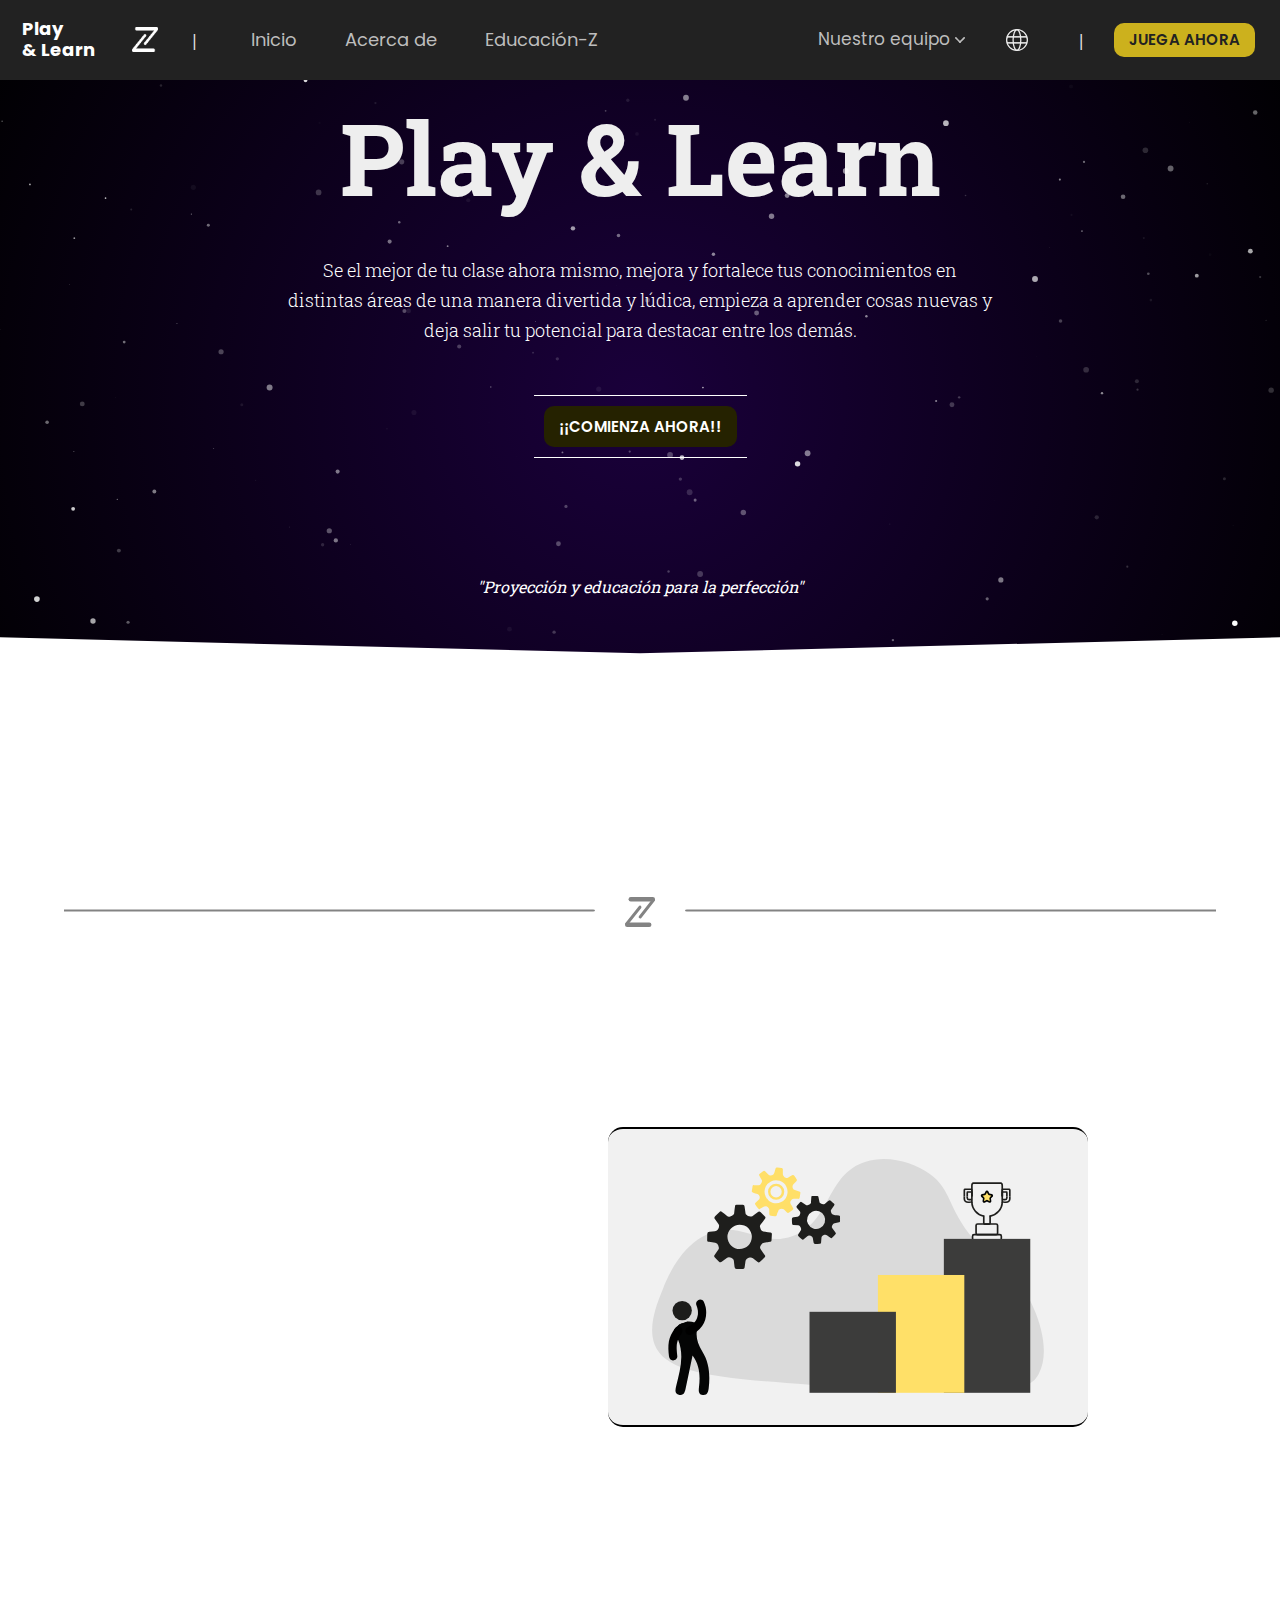
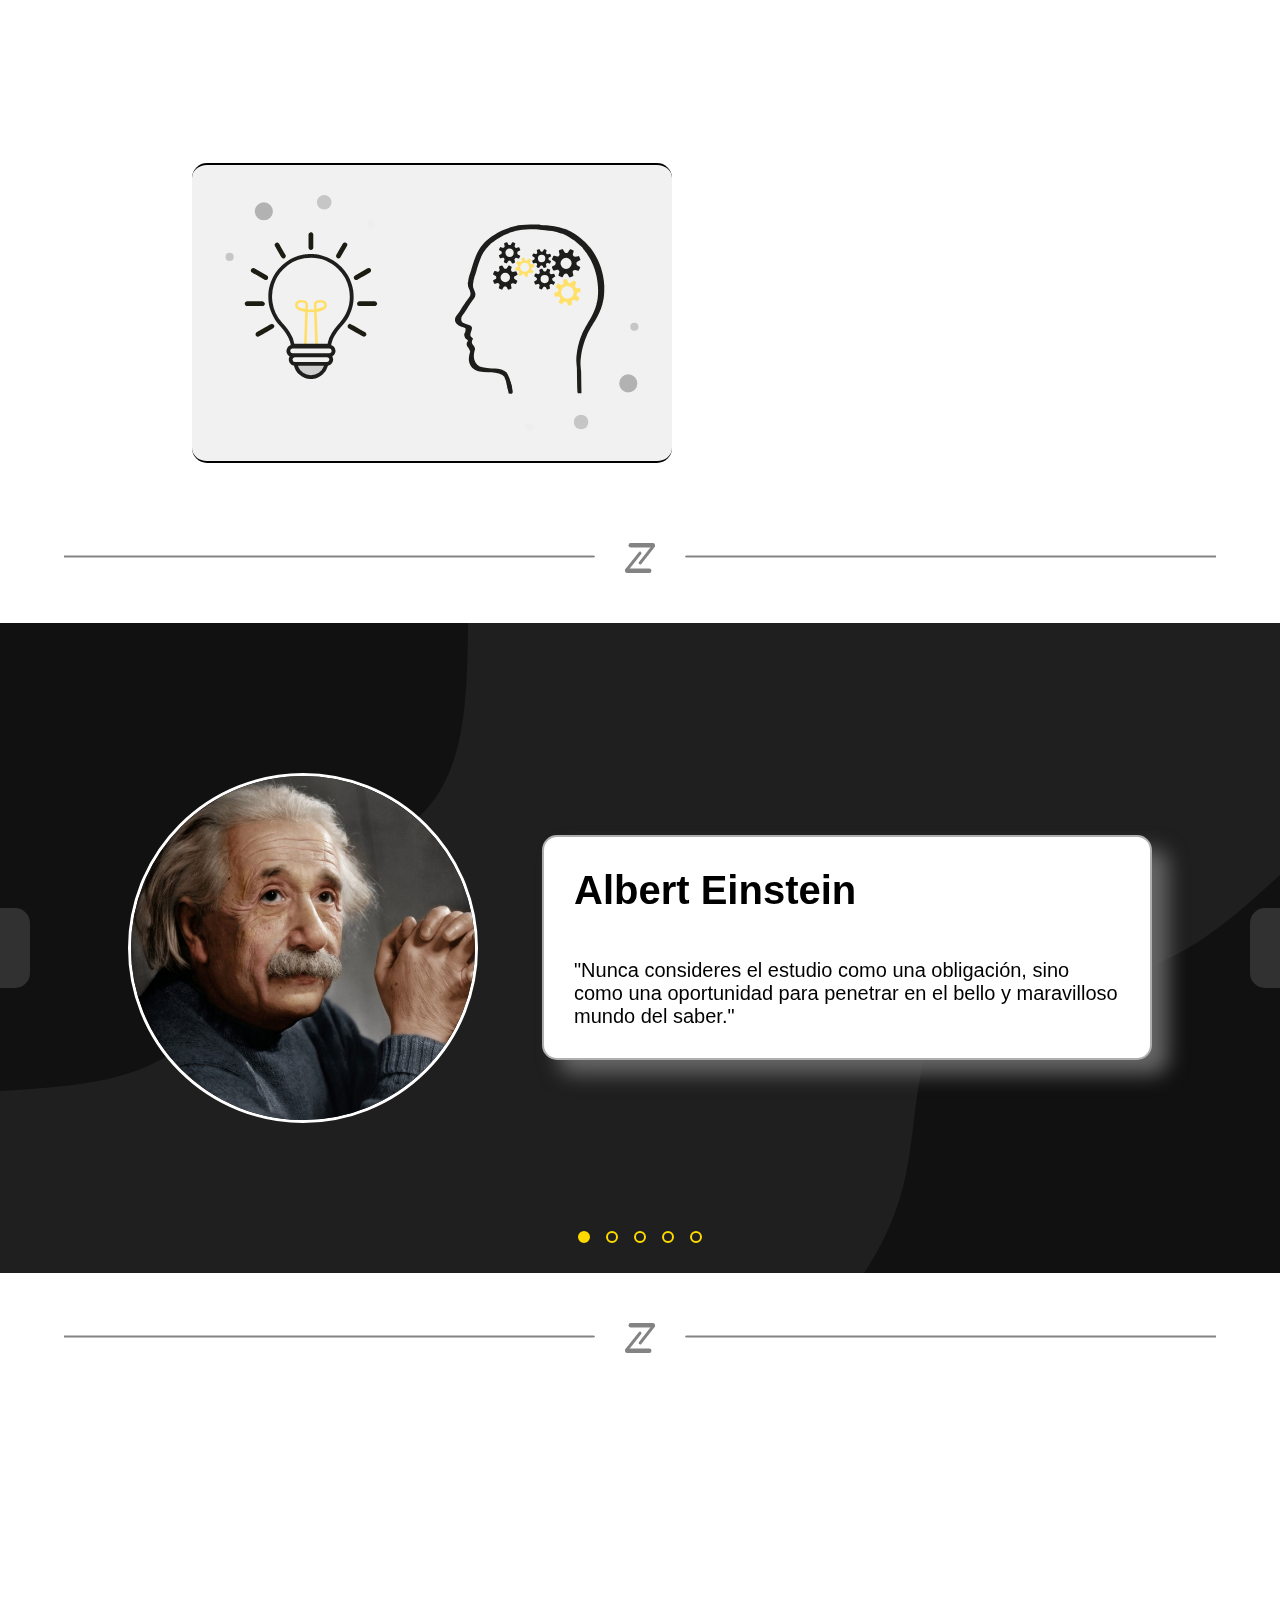
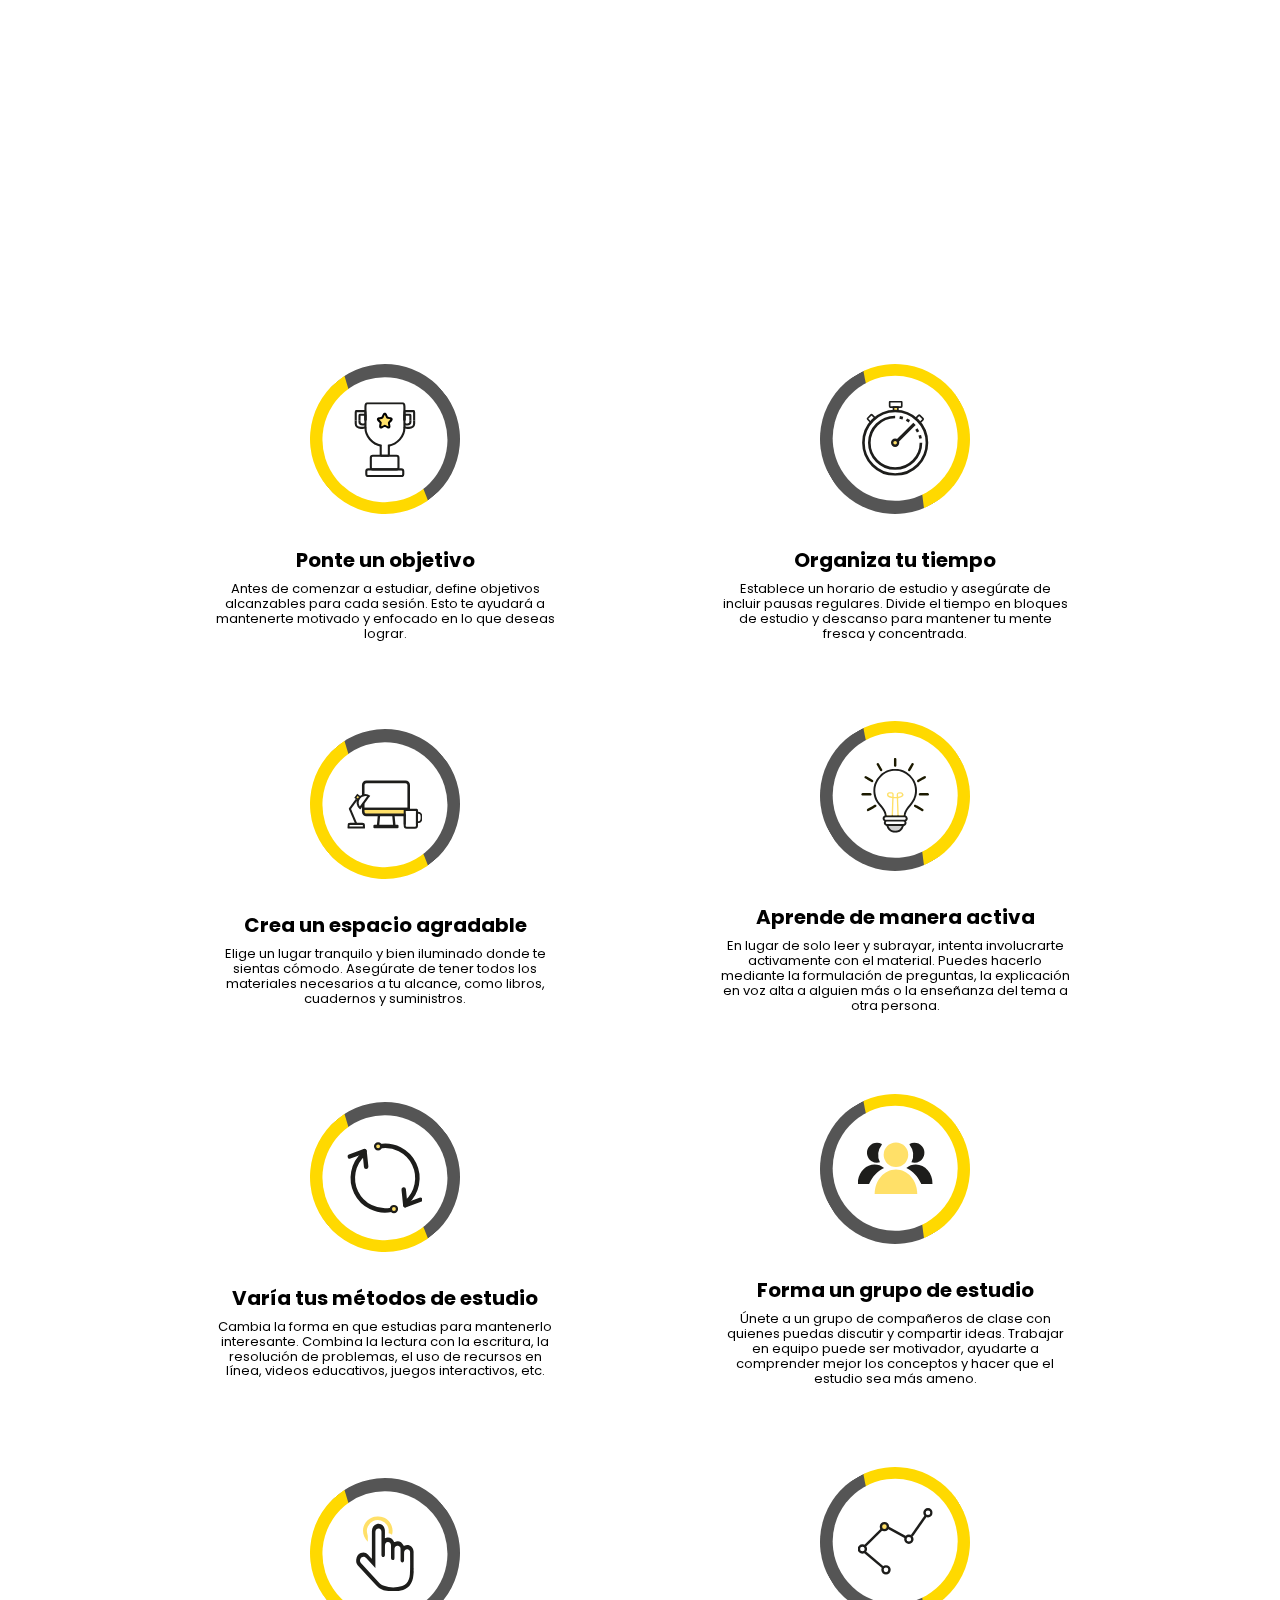
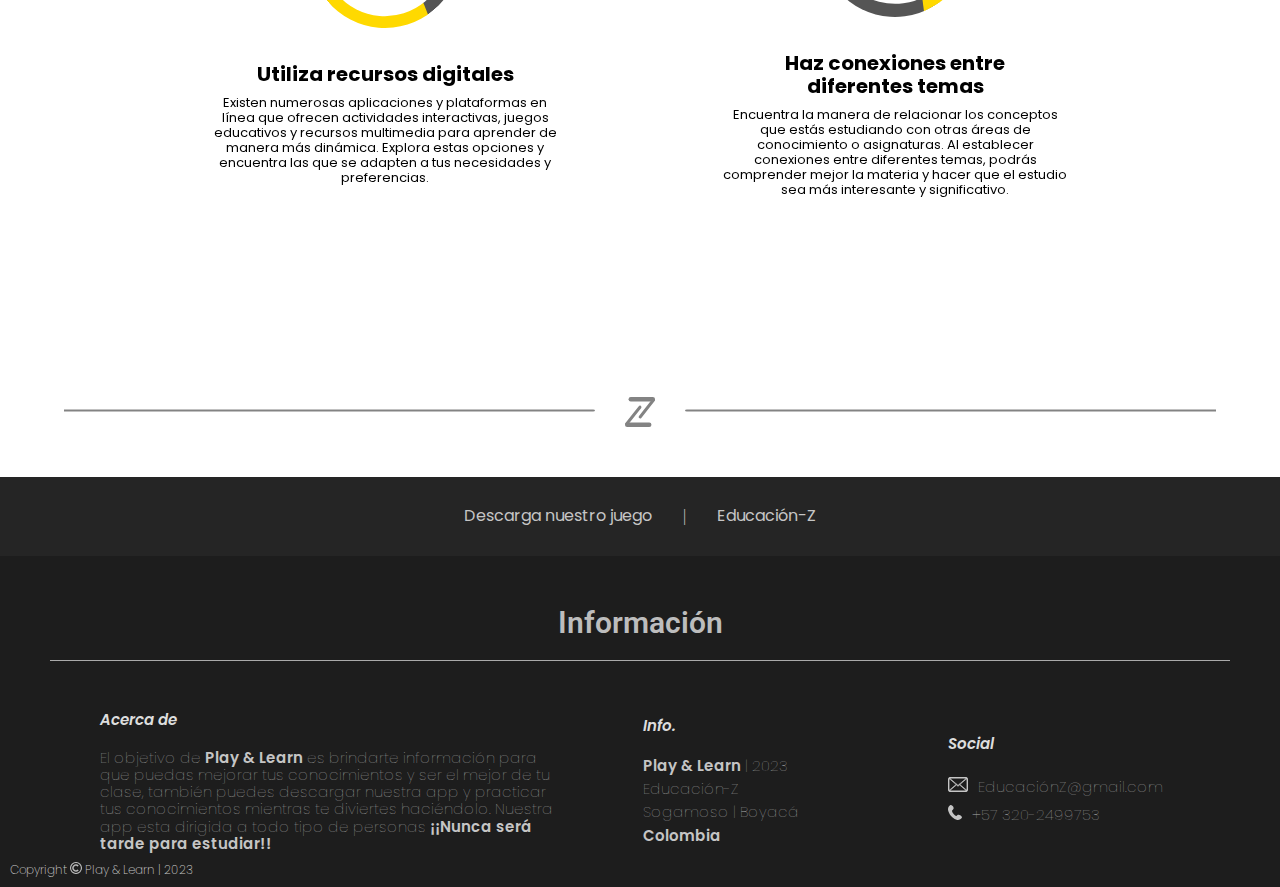
<file: index.html>
<!DOCTYPE html>
<html lang="es">
<head>
    <meta charset="UTF-8">
    <meta http-equiv="X-UA-Compatible" content="IE=edge">
    <meta name="viewport" content="width=device-width, user-scalable=no, initial-scale=1.0, maximum-scale=1.0, minimum-scale=1.0">
    <link rel="stylesheet" href="./Global-Web-Site/Principal/CSS/Header.css">
    <link rel="stylesheet" href="./Global-Web-Site/Principal/CSS/Footer.css">
    <link rel="stylesheet" href="./Global-Web-Site/Principal/CSS/Loader.css">
    <link rel="stylesheet" href="./Global-Web-Site/Principal/CSS/Introduction.css">
    <link rel="stylesheet" href="./Global-Web-Site/Principal/CSS/Separator.css">
    <link rel="stylesheet" href="./Global-Web-Site/Principal/CSS/Content1.css">
    <link rel="stylesheet" href="./Global-Web-Site/Principal/CSS/Carrousel.css">
    <link rel="stylesheet" href="./Global-Web-Site/Principal/CSS/Timeline.css">
    <link rel="stylesheet" href="./Global-Web-Site/Principal/CSS/Normalize.css">
    <link rel="stylesheet" href="./Global-Web-Site/Principal/CSS/Hamburger.css">
    <title>Play & Learn | Inicio</title>

    <link rel="icon" href="./Global-Web-Site/Principal/IMAGES/ICON.svg" id="favicon">

<body class="body">




    <div class="menuHambg">
        <div class="menuHam">
            <li class="imgclose"><img src="./Global-Web-Site/Principal/IMAGES/CLOSE.svg" alt="" class="close3"></li>
            <section class="tittleMenu">
                <h1 class="tittleText">Menú</h1>
            </section>
            
            <section class="hamMenuContent">
                <section class="hamMenu1">

                    <nav class="navrigthbig2">
                        <ul class="menuRigth2 dual">
                            <li class="rigthLink2"><p class="drop2">Nuestro equipo</p><img src="./Global-Web-Site/Principal/IMAGES/ARROWSVG.svg" alt="" class="image"></li>
                            <ul class="team2">
                                <li class="member2 namemember">Luis Miguel Barrera</li>
                                <li class="member2 namemember">Juan Manuel Cusba</li>
                                <li class="memberBottom2 namemember">Sebastian Lozano</li>
                            </ul>
                        </ul>
                    </nav>


                    <li class="links2"><a href="./Global-Web-Site/Principal/Educación-Z" class="educacionz2"><p class="button2 Three">Educación-Z</p></a></li>


                    <ul class="listlanguage2">
                        <li class="languageham"><div class="imgcenter"><div class="showlanguages"></div><img src="./Global-Web-Site/Principal/IMAGES/LANGUAGE.svg" alt="" class="imglanguage"></div></li>
                        <div class="languagecontainerall">
                            <ul class="language12" id="language2">
                                <a href="./Global-Web-Site/Principal/Home" class="spanishpage"><li class="spanish"><span><span>Español</span><img src="./Global-Web-Site/Principal/IMAGES/CHECK.svg" alt="" class="check"></span></li></a>
                                <a href="./Global-Web-Site/Principal/English" class="englishpage"><li class="english">English</li></a>
                            </ul>
                        </div>

                    </ul>

                </section>
            </section>

            <div class="right2"><a href="./Global-Web-Site/Principal/Coming-soon-es" target="_blank" rel="noopener noreferrer" class="soon"><p class="Text">JUEGA AHORA</p></a></div>
        </div>
    </div>



    <div class="loader">
        <div class="progress">
            <div class="progressin"></div>
            <div class="progresscolor"></div>
            <img src="./Global-Web-Site/Principal/IMAGES/LOGOBLACK.svg" alt="" class="imglogo">
        </div>
    </div>







    <header class="globalHeader">
        <section class="Header">
            <div class="moveHeader">
                <nav class="logol">
                    <a href="./Global-Web-Site/Principal/Home" class="principal">Play <br>& Learn</a>
                </nav>
                <nav class="logo2">
                    <div class="gray">
                        <a href="./Global-Web-Site/Principal/Educación-Z" target="_blank" rel="noopener noreferrer" class="projectlink"><div class="project"><img src="./Global-Web-Site/Principal/IMAGES/LOGOW.png" alt="" class="z"></div></a>
                    </div>
                </nav>
        
                <p class="bar">|</p>
        
                <section class="hideMenu">
                    <nav class="navMenu">
                        <ul class="menu">
                            <li class="links"><p class="button One">Inicio</p></li>
                            <li class="links"><p class="button Two">Acerca de</p></li>
                            <li class="links"><a href="./Global-Web-Site/Principal/Educación-Z" class="educacionz"><p class="button Three">Educación-Z</p></a></li>
                        </ul>
                    </nav>
                </section>
            </div>
            
    
            <section class="hideMenu2">
                <nav class="navrigthbig">
                    <ul class="menuRigth dual">
                        <li class="rigthLink"><p class="drop">Nuestro equipo</p><img src="./Global-Web-Site/Principal/IMAGES/ARROWSVG.svg" alt="" class="image"></li>
                        <ul class="team dual">
                            <li class="member namemember">Luis Miguel Barrera</li>
                            <li class="member namemember">Juan Manuel Cusba</li>
                            <li class="memberBottom namemember">Sebastian Lozano</li>
                        </ul>
                    </ul>
                </nav>
    
                <ul class="listlanguage">
                    <li class="language"><div class="imgcenter"><div class="showlanguages"></div><img src="./Global-Web-Site/Principal/IMAGES/LANGUAGE.svg" alt="" class="imglanguage"></div></li>
                    <ul class="language1" id="language2">
                        <a href="./Global-Web-Site/Principal/Home" class="spanishpage"><li class="spanish"><span><span>Español</span><img src="./Global-Web-Site/Principal/IMAGES/CHECK.svg" alt="" class="check"></span></li></a>
                        <a href="./Global-Web-Site/Principal/English" class="englishpage"><li class="english">English</li></a>
                    </ul>
                </ul>
    
                <p class="bar">|</p>
                
                <div class="right"><a href="./Global-Web-Site/Principal/Coming-soon-es" target="_blank" rel="noopener noreferrer" class="soon"><p class="Text">JUEGA AHORA</p></a></div>
            </section>
    


            <section class="hamMenuC">
                <nav class="hamMenuN">
                    <div class="hamMenu"></div>
                    <div class="hamMenu"></div>
                    <div class="hamMenu"></div>
                </nav>
            </section>

        </section>
    </header>




    <header class="startPage">
        <header id="particles-js" class="home">
            <nav class="name">
                <nav class="main">
                    <ul class="asd">
                        <li class="txt tittle" id="txtstartid2">
                            <p class="pagename">Play & Learn</p>
                            <p class="pagename2">Play & <br>Learn</p>
                        </li>
                        <li class="txt phrase" id="txtstartid3"><p class="sentence">Se el mejor de tu clase ahora mismo, mejora y fortalece tus conocimientos en distintas áreas de una manera divertida y lúdica, empieza a aprender cosas nuevas y deja salir tu potencial para destacar entre los demás.</p></li>
                        <li class="txt final" id="txtstartid4">
                            <div class="capsule2"><a href="./Global-Web-Site/Principal/Game" target="_blank" rel="noopener noreferrer" class="linklogin"><button class="Buttonstyle2 first"><span>¡¡COMIENZA AHORA!!</span></button></a></div>
                        </li>
                        <li class="phraseend" id="txtstartid"><p class="end">"Proyección y educación para la perfección"</p></li>
                    </ul>
                </nav>       
            </nav>
        </header>
    </header>




    <section class="separation">
        <div class="separator">
            <img src="./Global-Web-Site/Principal/IMAGES/LINE.svg" alt="" class="line">
            <img src="./Global-Web-Site/Principal/IMAGES/LOGOGRAY.svg" alt="" class="logoseparator">
            <img src="./Global-Web-Site/Principal/IMAGES/LINE.svg" alt="" class="line">
        </div>
    </section>




    <section class="boxOne">
        <div class="boxtext1">
            <nav class="content">
                <ul class="contentList">
                    <li class="textContent1" id="contentShow">
                        <h1>Supera tus limites</h1>
                        <span class="containertext">Mejora tus habilidades y adquiere experiencia en nuestro juego, en donde tendrás muchos desafíos por superar y preguntas por responder. Además, te divertirás mientras aprendes ¿Hay algo mejor?, ¡No lo pienses mas y ponte a jugar y aprender ahora! </span>
                        <div class="buttonclass">
                            <a href="./Global-Web-Site/Principal/Educación-Z" target="_blank" rel="noopener noreferrer">
                                <button class="Buttonstyle3">
                                    <span>Educación-Z</span>
                                    <img src="./Global-Web-Site/Principal/IMAGES/ARROWUP.svg" alt="" class="arrowUp">
                                </button>
                            </a>
                        </div>
                    </li>
                    <li class="imgcontent1">
                        <img src="./Global-Web-Site/Principal/IMAGES/IMAGE2.svg" alt="" id="imganim" class="imgfirs">
                    </li>
                </ul>
            </nav>
        </div>

        <div class="boxtext1">
            <nav class="content">
                <ul class="contentFlex">
                    <li class="imgcontent1">
                        <img src="./Global-Web-Site/Principal/IMAGES/IMAGE.svg" alt="" id="imganim2" class="imgfirs">
                    </li>
                    <li class="textContent1" id="contentShow2">
                        <h1>Amplia tus conocimientos</h1>
                        <span class="containertext">Con nuestro juego vas a poder experimentar una gran sensación de diversión a la vez que aprendes y amplias tus capacidades, vas a aprender mucho acerca de diversos temas y todo esto mientras juegas, ¡No esperes mas y se el mejor! </span>
                    </li>
                </ul>

                <ul class="contentFlex2">
                    <li class="textContent1" id="contentShow3">
                        <h1>Amplia tus conocimientos</h1>
                        <span class="containertext">Con nuestro juego vas a poder experimentar una gran sensación de diversión a la vez que aprendes y amplias tus capacidades, vas a aprender mucho acerca de diversos temas y todo esto mientras juegas, ¡No esperes mas y se el mejor! </span>
                    </li>
                    <li class="imgcontent1">
                        <img src="./Global-Web-Site/Principal/IMAGES/IMAGE.svg" alt="" id="imganim" class="imgfirs">
                    </li>
                </ul>
            </nav>
        </div>

    </section>


    <section class="separation">
        <div class="separator2">
            <img src="./Global-Web-Site/Principal/IMAGES/LINE.svg" alt="" class="line">
            <img src="./Global-Web-Site/Principal/IMAGES/LOGOGRAY.svg" alt="" class="logoseparator">
            <img src="./Global-Web-Site/Principal/IMAGES/LINE.svg" alt="" class="line">
        </div>
    </section>




    <section class="phrases">
        <nav class="phrasescontainer">
            <div class="arrowphrases">
                <div class="arrowleft">
                    <div class="imgcontainerL"><img src="./Global-Web-Site/Principal/IMAGES/ARROWSVG copy.svg" alt="" class="imgleft"></div>
                </div>
                <div class="arrowright">
                    <div class="imgcontainerR"><img src="./Global-Web-Site/Principal/IMAGES/ARROWSVG copy.svg" alt="" class="imgright"></div>
                </div>
            </div>

            <nav class="goTo">
                <div id="sl1" class="touch"></div>
                <div id="sl2" class="touch"></div>
                <div id="sl3" class="touch"></div>
                <div id="sl4" class="touch"></div>
                <div id="sl5" class="touch"></div>
            </nav>

            <div class="items boxOne" id="items">

                <div class="carousel-slide">
                    <div class="albert">
                        <img src="./Global-Web-Site/Principal/IMAGES/Albert.jpg" alt="" class="imgalbert">
                        <div class="phrase1">
                            <h1>Albert Einstein</h1>
                            <span><br><br> "Nunca consideres el estudio como una obligación, sino como una oportunidad para penetrar en el bello y maravilloso mundo del saber."</span>
                        </div>
                    </div>
                </div>
    
                <div class="carousel-slide">
                    <div class="mandela">
                        <img src="./Global-Web-Site/Principal/IMAGES/nelson-mandela-09060209807.jpg" alt="" class="imgalbert">
                        <div class="phrase1">
                            <h1>Nelson Mandela</h1>
                            <span><br><br> "La educación es el arma más poderosa que puedes usar para cambiar el mundo."</span>
                        </div>
                    </div>
                </div>
    
                <div class="carousel-slide">
                    <div class="slide">
                        <img src="./Global-Web-Site/Principal/IMAGES/Kennedy.jpg" alt="" class="imgalbert">
                        <div class="phrase1">
                            <h1>John F. Kennedy</h1>
                            <span><br><br> "La meta de la educación es el avance en el conocimiento y propagar la verdad."</span>
                        </div>
                    </div>
                </div>
    
                <div class="carousel-slide">
                    <div class="slide2">
                        <img src="./Global-Web-Site/Principal/IMAGES/Platón.jpg" alt="" class="imgalbert">
                        <div class="phrase1">
                            <h1>Platón</h1>
                            <span><br><br> "El objetivo de la educación es la virtud y el deseo de convertirse en un buen ciudadano."</span>
                        </div>
                    </div>
                </div>
    
                <div class="carousel-slide">
                    <div class="slide3">
                        <img src="./Global-Web-Site/Principal/IMAGES/MalcolmX.jpg" alt="" class="imgalbert">
                        <div class="phrase1">
                            <h1>Malcolm X</h1>
                            <span><br><br> "La educación es nuestro pasaporte hacia el futuro, el mañana pertenece a las personas que se preparan para hoy."</span>
                        </div>
                    </div>
                </div>
    
            </div>
        </nav>
    </section>



    <section class="separation">
        <div class="separator2">
            <img src="./Global-Web-Site/Principal/IMAGES/LINE.svg" alt="" class="line">
            <img src="./Global-Web-Site/Principal/IMAGES/LOGOGRAY.svg" alt="" class="logoseparator">
            <img src="./Global-Web-Site/Principal/IMAGES/LINE.svg" alt="" class="line">
        </div>
    </section>




    <section class="timeLine">
        <div class="infoText" id="contentShow4">
            <h1>Estudio eficiente</h1>
            <div class="txtlg">
                <span class="textLarge">En el mundo académico, el estudio eficiente es clave para alcanzar el éxito. Dominar las habilidades de estudio adecuadas puede marcar la diferencia entre horas interminables de esfuerzo y obtener resultados sobresalientes con un menor tiempo invertido. La clave está en desarrollar estrategias efectivas que maximicen el aprendizaje y minimicen las distracciones. <br> <br> <br>  Es por esto que decidimos ayudarte a mejorar tus técnicas de estudio con los siguientes tips para aumentar tu eficiencia estudiando.</span>
            </div> 
        </div>

        <div class="verticalTimeLine">
            <li class="lineContent">
                <div class="textinfo">
                    <div class="circleContent1"><div class="circleWhite">
                        <img src="./Global-Web-Site/Principal/IMAGES/COUP2.svg" alt="" class="imgCenter">
                    </div></div>
                    <h1 class="tittleLine">Ponte un objetivo</h1>
                    <span class="textLine">Antes de comenzar a estudiar, define objetivos alcanzables para cada sesión. Esto te ayudará a mantenerte motivado y enfocado en lo que deseas lograr.</span>
                </div>
                <div class="textinfo">
                    <div class="circleContent2"><div class="circleWhite">
                        <img src="./Global-Web-Site/Principal/IMAGES/CLOCK.svg" alt="" class="imgCenter2">
                    </div></div>
                    <h1 class="tittleLine">Organiza tu tiempo</h1>
                    <span class="textLine">Establece un horario de estudio y asegúrate de incluir pausas regulares. Divide el tiempo en bloques de estudio y descanso para mantener tu mente fresca y concentrada.</span>
                </div>
            </li>
            <li class="lineContent">
                <div class="textinfo">
                    <div class="circleContent1"><div class="circleWhite">
                        <img src="./Global-Web-Site/Principal/IMAGES/DESK.svg" alt="" class="imgCenter">
                    </div></div>
                    <h1 class="tittleLine">Crea un espacio agradable</h1>
                    <span class="textLine">Elige un lugar tranquilo y bien iluminado donde te sientas cómodo. Asegúrate de tener todos los materiales necesarios a tu alcance, como libros, cuadernos y suministros.</span>
                </div>
                <div class="textinfo">
                    <div class="circleContent2"><div class="circleWhite">
                        <img src="./Global-Web-Site/Principal/IMAGES/BULB.svg" alt="" class="imgCenter2">
                    </div></div>
                    <h1 class="tittleLine">Aprende de manera activa</h1>
                    <span class="textLine">En lugar de solo leer y subrayar, intenta involucrarte activamente con el material. Puedes hacerlo mediante la formulación de preguntas, la explicación en voz alta a alguien más o la enseñanza del tema a otra persona.</span>
                </div>
            </li>
            <li class="lineContent">
                <div class="textinfo">
                    <div class="circleContent1"><div class="circleWhite">
                        <img src="./Global-Web-Site/Principal/IMAGES/REDO.svg" alt="" class="imgCenter">
                    </div></div>
                    <h1 class="tittleLine">Varía tus métodos de estudio</h1>
                    <span class="textLine">Cambia la forma en que estudias para mantenerlo interesante. Combina la lectura con la escritura, la resolución de problemas, el uso de recursos en línea, videos educativos, juegos interactivos, etc.</span>
                </div>
                <div class="textinfo">
                    <div class="circleContent2"><div class="circleWhite">
                        <img src="./Global-Web-Site/Principal/IMAGES/GROUP.svg" alt="" class="imgCenter2">
                    </div></div>
                    <h1 class="tittleLine">Forma un grupo de estudio</h1>
                    <span class="textLine">Únete a un grupo de compañeros de clase con quienes puedas discutir y compartir ideas. Trabajar en equipo puede ser motivador, ayudarte a comprender mejor los conceptos y hacer que el estudio sea más ameno.</span>
                </div>
            </li>
            <li class="lineContent">
                <div class="textinfo">
                    <div class="circleContent1"><div class="circleWhite">
                        <img src="./Global-Web-Site/Principal/IMAGES/CLICK.svg" alt="" class="imgCenter">
                    </div></div>
                    <h1 class="tittleLine">Utiliza recursos digitales</h1>
                    <span class="textLine">Existen numerosas aplicaciones y plataformas en línea que ofrecen actividades interactivas, juegos educativos y recursos multimedia para aprender de manera más dinámica. Explora estas opciones y encuentra las que se adapten a tus necesidades y preferencias.</span>
                </div>
                <div class="textinfo">
                    <div class="circleContent2"><div class="circleWhite">
                        <img src="./Global-Web-Site/Principal/IMAGES/CONECT.svg" alt="" class="imgCenter2">
                    </div></div>
                    <h1 class="tittleLine">Haz conexiones entre <br> diferentes temas</h1>
                    <span class="textLine">Encuentra la manera de relacionar los conceptos que estás estudiando con otras áreas de conocimiento o asignaturas. Al establecer conexiones entre diferentes temas, podrás comprender mejor la materia y hacer que el estudio sea más interesante y significativo.</span>
                </div>
            </li>
        </div>
    </section>












    <section class="separation2">
        <div class="separator2">
            <img src="./Global-Web-Site/Principal/IMAGES/LINE.svg" alt="" class="line">
            <img src="./Global-Web-Site/Principal/IMAGES/LOGOGRAY.svg" alt="" class="logoseparator">
            <img src="./Global-Web-Site/Principal/IMAGES/LINE.svg" alt="" class="line">
        </div>
    </section>



    <header class="footer">
        <div class="headerEnd">
            <nav class="navEnd">
                <ul class="options">
                    <li class="blankPage"><a target="_blank" href="./Global-Web-Site/Principal/Coming-soon-es" class="educacionz"><p class="buttondown Three">Descarga nuestro juego</p></a></li>
                    <li class="separatorTxt"><span>|</span></li>
                    <li class="blankPage"><a href="./Global-Web-Site/Principal/Educación-Z" class="educacionz"><p class="buttondown Three">Educación-Z</p></a></li>
                </ul>
            </nav>
        </div>

        <div class="contentEndPage options">
            <nav class="infoNav">
                <li class="listinfoT">Información</li>
                <li class="listinfo">
                    <div class="space">
                        <ul class="ListText">
                        <li class="listinfo2"><ul class="box1"><li class="titlebox1"><span class="pageweb2">Acerca de</span></li></ul><span>El objetivo de <span class="pageweb">Play & Learn</span> es brindarte información para que puedas mejorar tus conocimientos y ser el mejor de tu clase, también puedes descargar nuestra app y practicar tus conocimientos mientras te diviertes haciéndolo. Nuestra app esta dirigida a todo tipo de personas <span class="pageweb">¡¡Nunca será tarde para estudiar!!</span></span></li>
                        <li class="Team">
                            <ul class="teamlist">
                                <ul class="box1"><li class="titlebox2"><span class="pageweb2">Info.</span></li></ul>
                                <li class="teaminformation"><span class="pageweb">Play & Learn </span><span>| 2023</span></li>
                                <li class="teaminformation"><span>Educación-Z</span></li>
                                <li class="teaminformation"><span>Sogamoso | Boyacá</span></li>
                                <li class="teaminformation"><span class="pageweb">Colombia</span></li>
                            </ul>
                        </li>
                        <li class="Media">
                            <ul class="social">
                                <ul class="box1"><li class="titlebox3"><span class="pageweb2">Social</span></li></ul>
                                     <li class="listmedia"><img src="./Global-Web-Site/Principal/IMAGES/GMAIL.svg" alt="" class="Icons"><span>EducaciónZ@gmail.com</span></li>
                                     <li class="listmedia"><img src="./Global-Web-Site/Principal/IMAGES/PHONE.svg" alt="" class="Icons"><span>+57 320-2499753</span></li>
                            </ul>
                        </li>
                        </ul>
                    </div>

                </li>
                <span class="copyright">Copyright <img src="./Global-Web-Site/Principal/IMAGES/COPYRIGHT.svg" alt="" class="copyrightimage"> Play & Learn | 2023</span>
            </nav>
        </div>
    </header>





    <script src="./Global-Web-Site/Principal/JSCODE/particles.min.js"></script>
    <script src="./Global-Web-Site/Principal/JSCODE/Particles.js"></script>

    <script src="./Global-Web-Site/Principal/JSCODE/Languages.js"></script>
    <script src="./Global-Web-Site/Principal/JSCODE/Home.js"></script>
    <script src="./Global-Web-Site/Principal/JSCODE/Bottom.js"></script>
    <script src="./Global-Web-Site/Principal/JSCODE/Loader.js"></script>
    <script src="./Global-Web-Site/Principal/JSCODE/MenuBar.js"></script>
    <script src="./Global-Web-Site/Principal/JSCODE/Slider.js"></script>
    <script src="./Global-Web-Site/Principal/JSCODE/HamMenu.js"></script>

    <script src="./Global-Web-Site/Principal/JSCODE/Animtxt.js"></script>
    <script src="./Global-Web-Site/Principal/JSCODE/Animtxt copy.js"></script>
    <script src="./Global-Web-Site/Principal/JSCODE/Animtxtstart.js"></script>

</body>
</html>
</file>
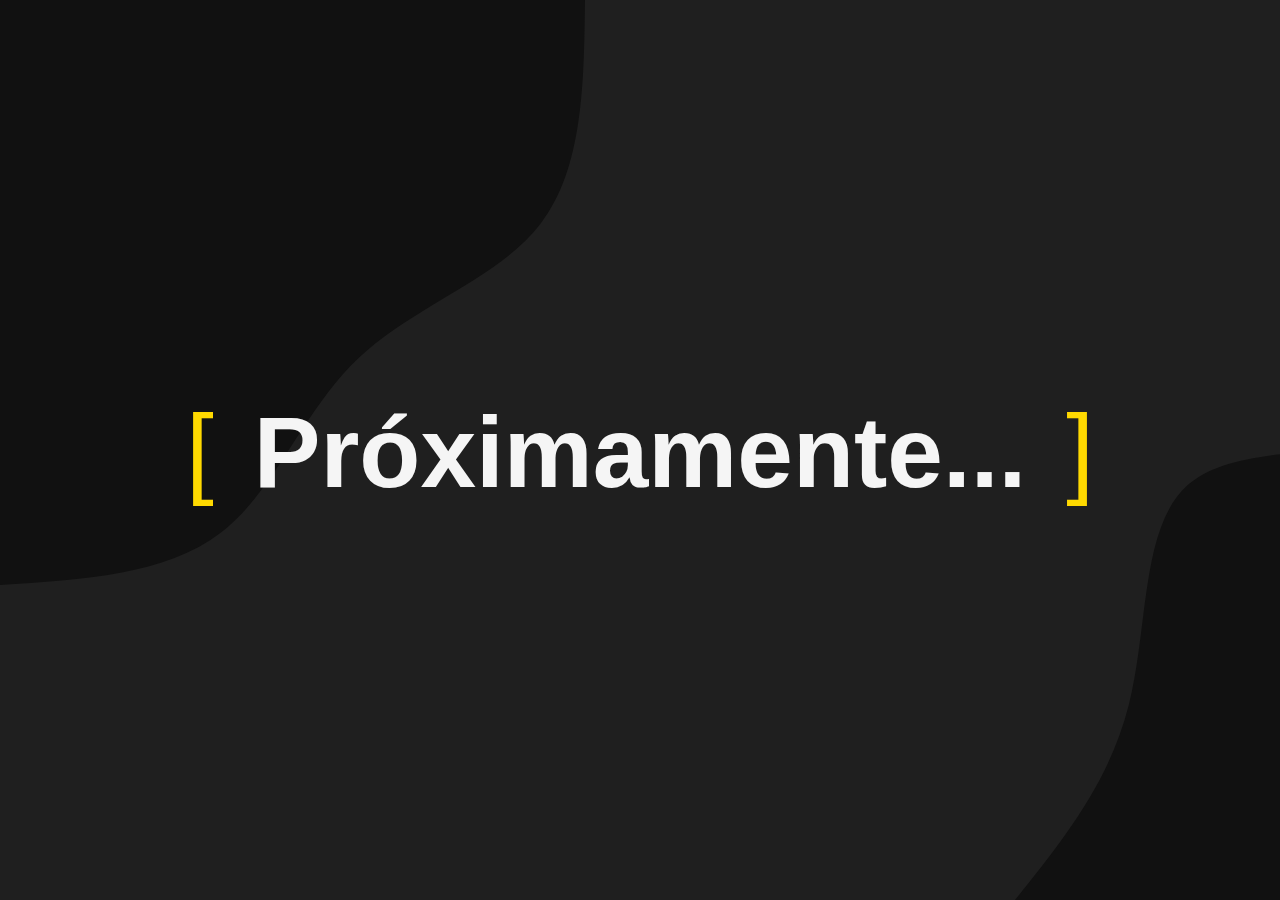
<file: Global-Web-Site/Principal/Coming-soon-en.html>
<!DOCTYPE html>
<html lang="es">
<head>
    <meta charset="UTF-8">
    <meta http-equiv="X-UA-Compatible" content="IE=edge">
    <meta name="viewport" content="width=device-width, user-scalable=no, initial-scale=1.0, maximum-scale=1.0, minimum-scale=1.0">
    <link rel="stylesheet" href="./CSS/Soon.css">
    <link rel="stylesheet" href="./CSS/Loader.css">
    <title>| Próximamente |</title>

    <link rel="icon" href="./IMAGES/ICONZ1.svg" id="favicon">

<body class="body">


    <div class="loader">
        <div class="progress">
            <div class="progressin"></div>
            <div class="progresscolor"></div>
            <img src="./IMAGES/LOGOBLACK.svg" alt="" class="imglogo">
        </div>
    </div>


    <div class="backGround">
        <div class="tittleCs">
            <div class="boxIn">
                <div class="containerPoint">
                    <ul class="listAll">
                        <li><h1 class="tittle1">Próximamente...</h1></li>
                        <li><h1 class="tittle1">Coming soon...</h1></li>
                    </ul> 
                </div>
            </div>
        </div>
    </div>

    <script src="./JSCODE/Loader.js"></script>

</body>
</html>
</file>
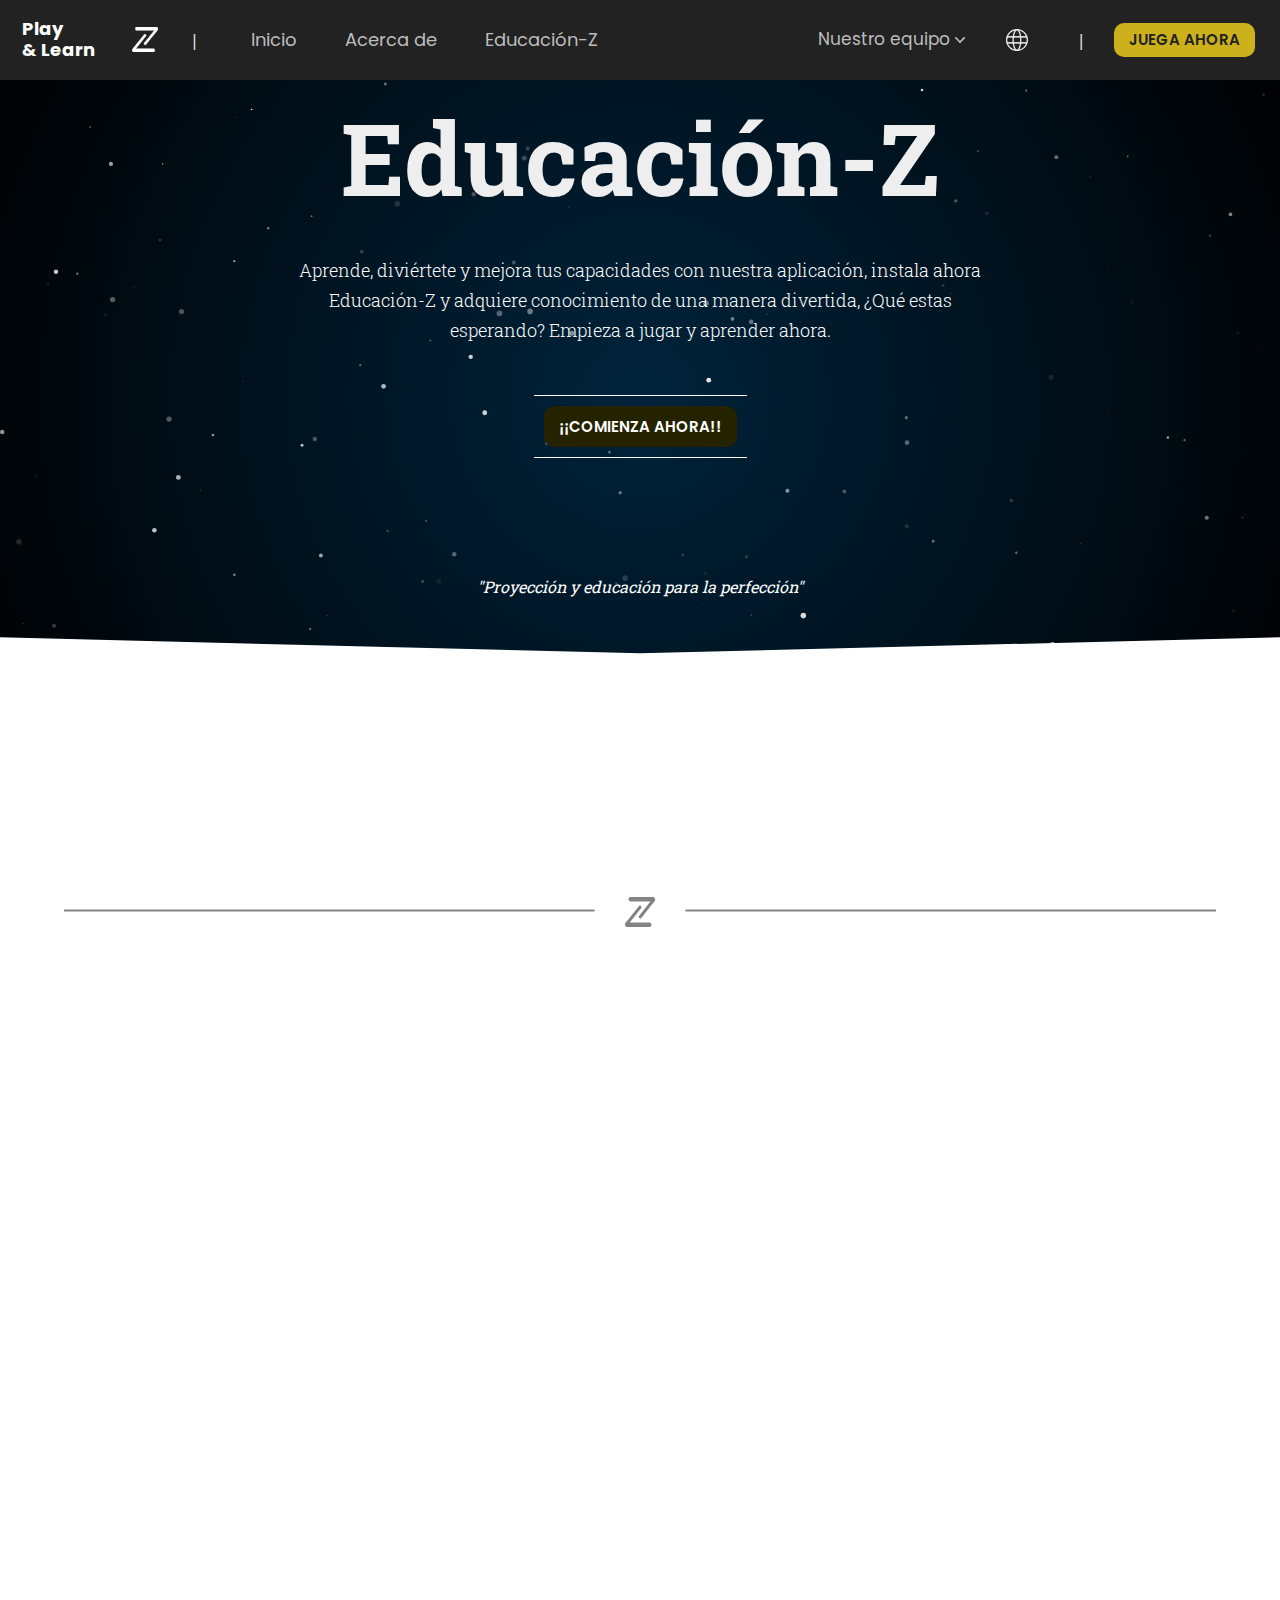
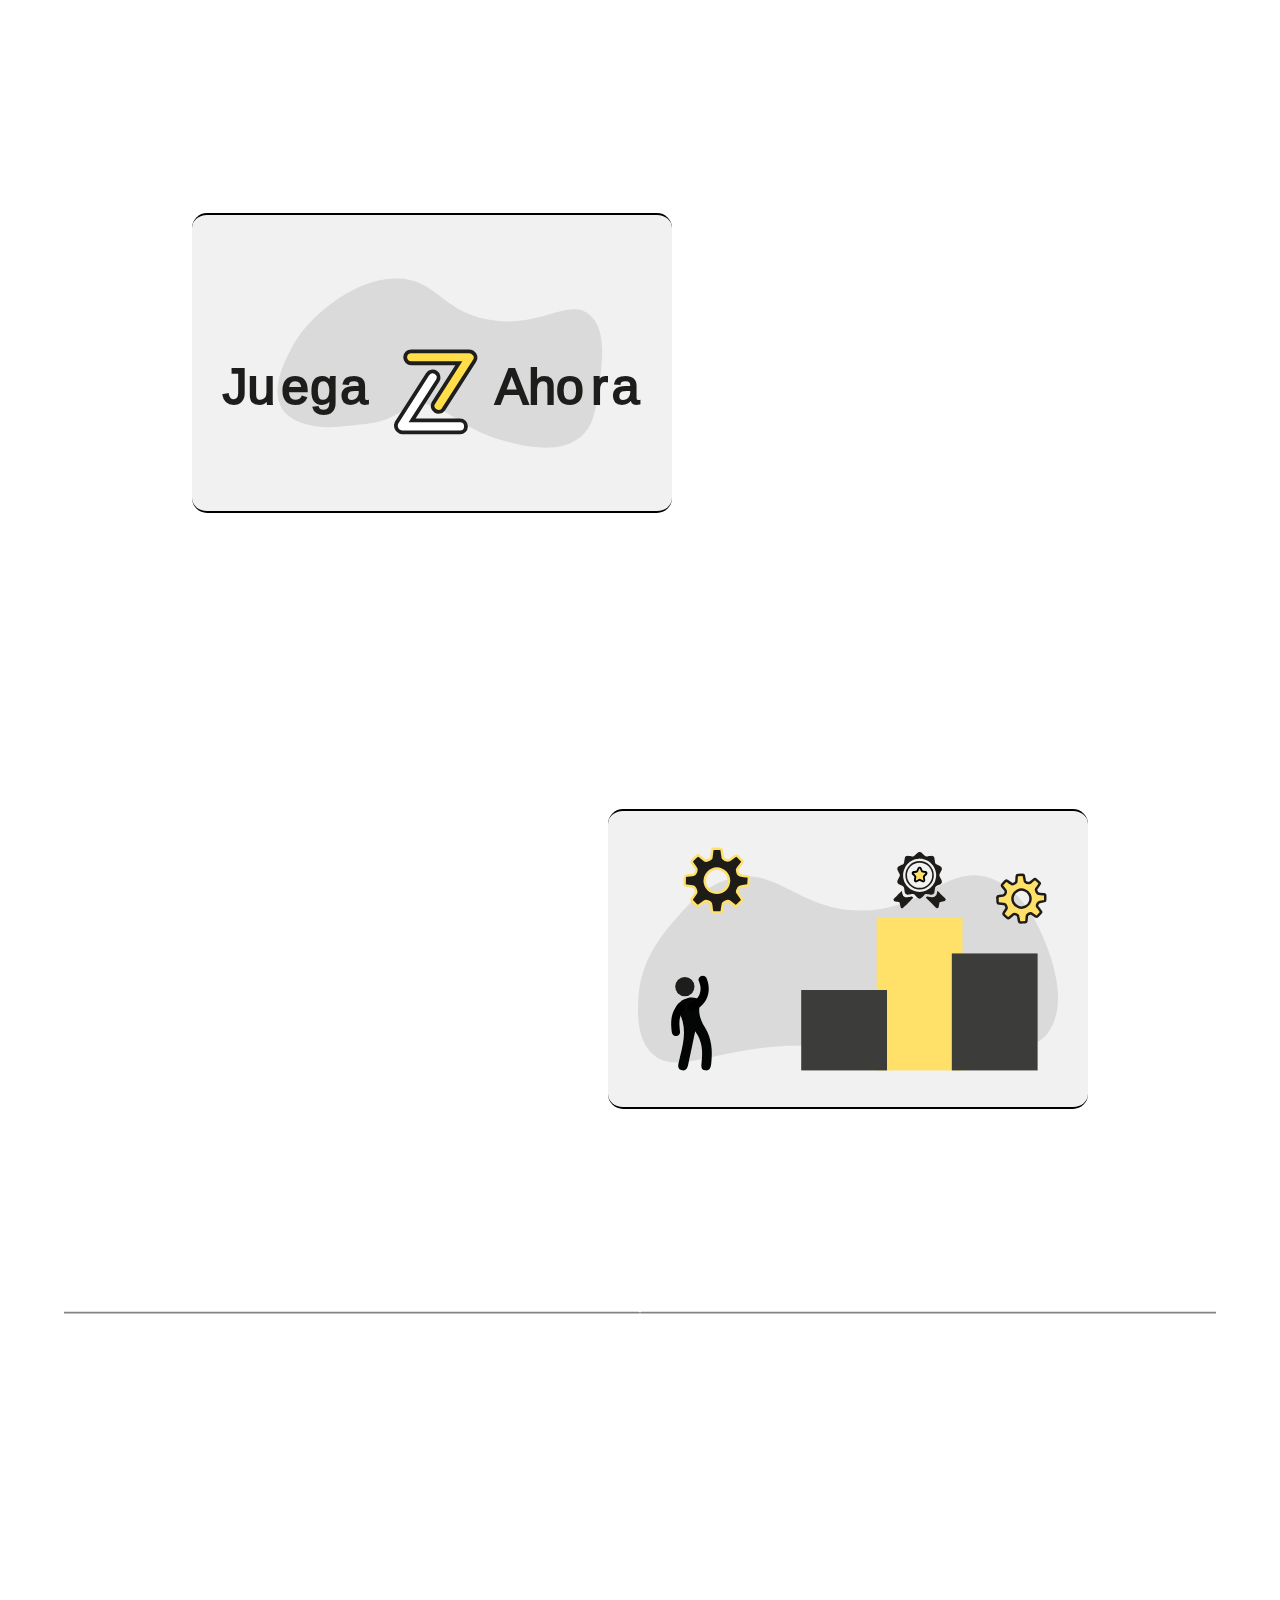
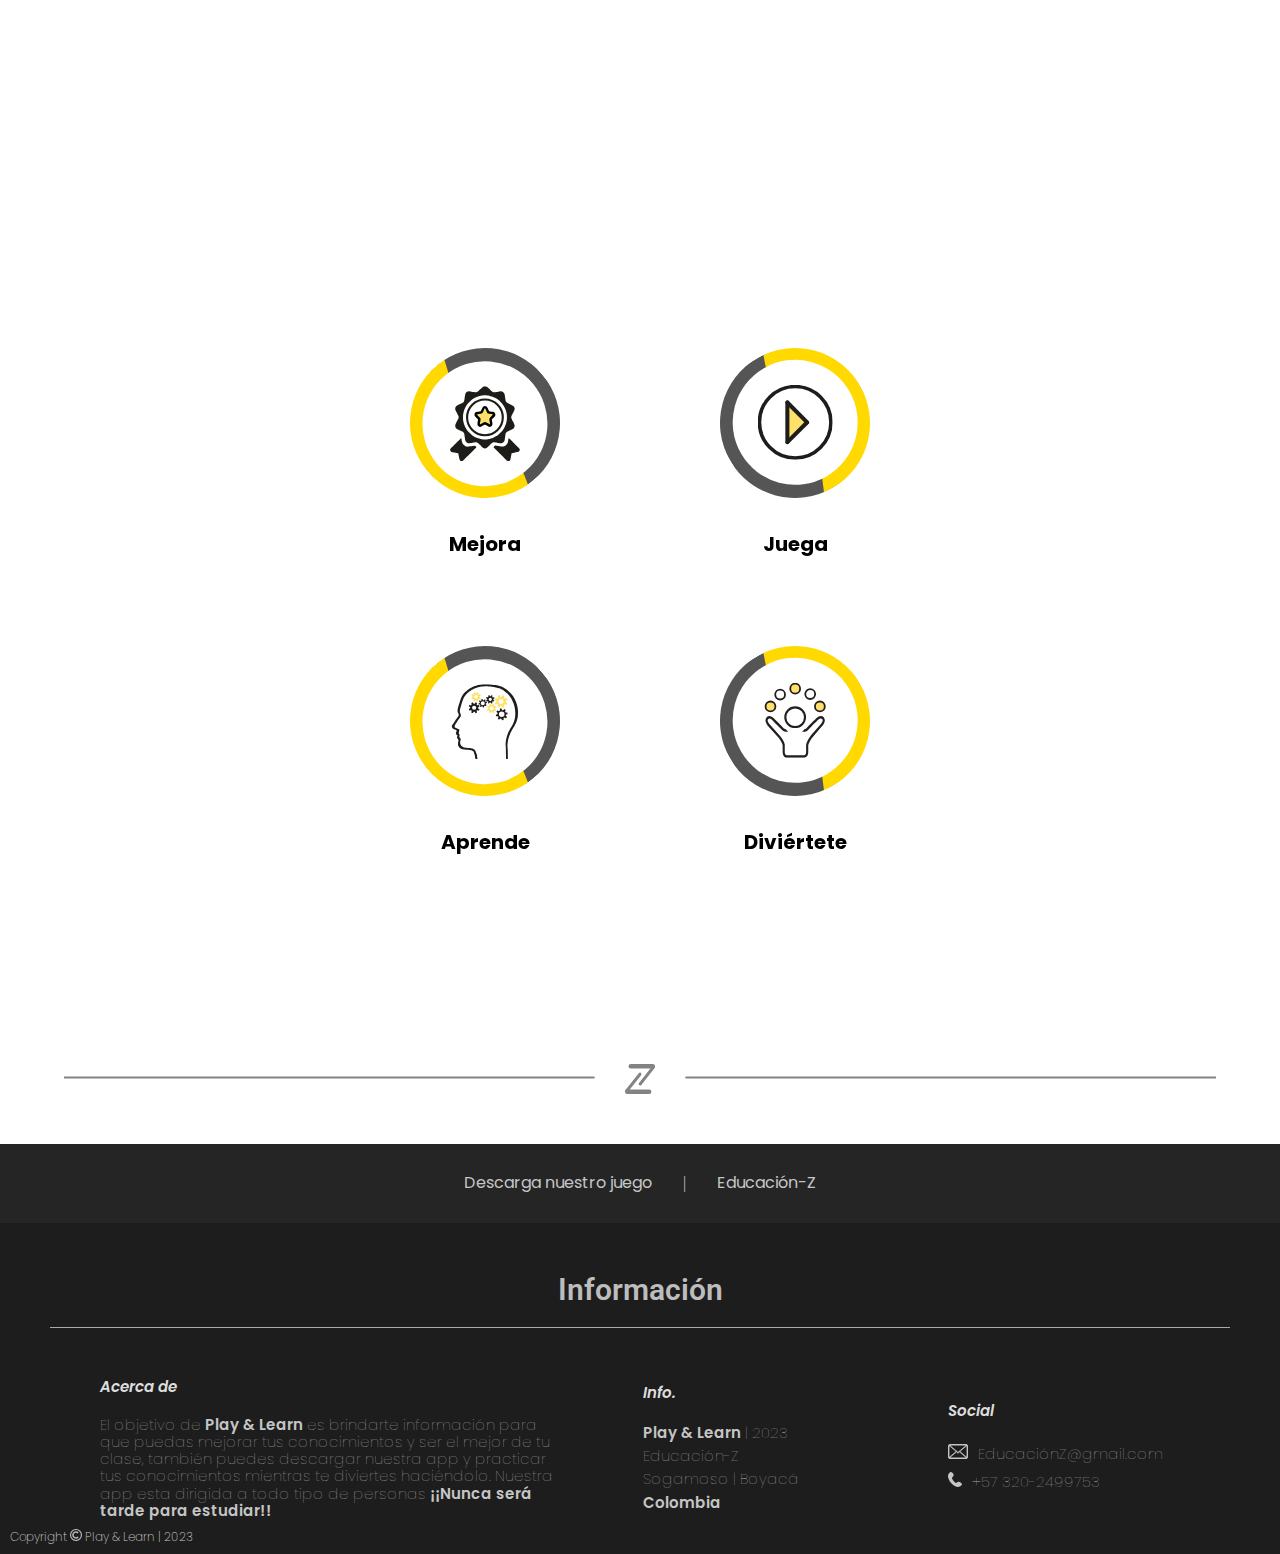
<file: Global-Web-Site/Principal/Educación-Z.html>
<!DOCTYPE html>
<html lang="es">
<head>
    <meta charset="UTF-8">
    <meta http-equiv="X-UA-Compatible" content="IE=edge">
    <meta name="viewport" content="width=device-width, user-scalable=no, initial-scale=1.0, maximum-scale=1.0, minimum-scale=1.0">
    <link rel="stylesheet" href="./CSS/Header.css">
    <link rel="stylesheet" href="./CSS/Footer.css">
    <link rel="stylesheet" href="./CSS/Loader.css">
    <link rel="stylesheet" href="./CSS/Introduction.css">
    <link rel="stylesheet" href="./CSS/Separator.css">
    <link rel="stylesheet" href="./CSS/Content1.css">
    <link rel="stylesheet" href="./CSS/Carrousel.css">
    <link rel="stylesheet" href="./CSS/Timeline.css">
    <link rel="stylesheet" href="./CSS/Normalize.css">
    <link rel="stylesheet" href="./CSS/Hamburger.css">
    <title>Educación-Z | Inicio</title>

    <link rel="icon" href="./IMAGES/ICONZ1.svg" id="favicon">

<body class="body">




    <div class="menuHambg">
        <div class="menuHam">
            <li class="imgclose"><img src="./IMAGES/CLOSE.svg" alt="" class="close3"></li>
            <section class="tittleMenu">
                <h1 class="tittleText">Menú</h1>
            </section>
            
            <section class="hamMenuContent">
                <section class="hamMenu1">

                    <nav class="navrigthbig2">
                        <ul class="menuRigth2 dual">
                            <li class="rigthLink2"><p class="drop2">Nuestro equipo</p><img src="./IMAGES/ARROWSVG.svg" alt="" class="image"></li>
                            <ul class="team2">
                                <li class="member2 namemember">Luis Miguel Barrera</li>
                                <li class="member2 namemember">Juan Manuel Cusba</li>
                                <li class="memberBottom2 namemember">Sebastian Lozano</li>
                            </ul>
                        </ul>
                    </nav>


                    <li class="links2"><a href="./Educación-Z" class="educacionz2"><p class="button2 Three">Educación-Z</p></a></li>


                    <ul class="listlanguage2">
                        <li class="languageham"><div class="imgcenter"><div class="showlanguages"></div><img src="./IMAGES/LANGUAGE.svg" alt="" class="imglanguage"></div></li>
                        <div class="languagecontainerall">
                            <ul class="language12" id="language2">
                                <a href="./Educación-Z" class="spanishpage"><li class="spanish"><span><span>Español</span><img src="./IMAGES/CHECK.svg" alt="" class="check"></span></li></a>
                                <a href="./English-Z" class="englishpage"><li class="english">English</li></a>
                            </ul>
                        </div>

                    </ul>

                </section>
            </section>

            <div class="right2"><a href="Coming-soon-es" target="_blank" rel="noopener noreferrer" class="soon"><p class="Text">JUEGA AHORA</p></a></div>
        </div>
    </div>



    <div class="loader">
        <div class="progress">
            <div class="progressin"></div>
            <div class="progresscolor"></div>
            <img src="./IMAGES/LOGOBLACK.svg" alt="" class="imglogo">
        </div>
    </div>







    <header class="globalHeader">
        <section class="Header">
            <div class="moveHeader">
                <nav class="logol">
                    <a href="./Home" class="principal">Play <br>& Learn</a>
                </nav>
                <nav class="logo2">
                    <div class="gray">
                        <a href="./Educación-Z" target="_blank" rel="noopener noreferrer" class="projectlink"><div class="project"><img src="./IMAGES/LOGOW.png" alt="" class="z"></div></a>
                    </div>
                </nav>
        
                <p class="bar">|</p>
        
                <section class="hideMenu">
                    <nav class="navMenu">
                        <ul class="menu">
                            <li class="links"><p class="button One">Inicio</p></li>
                            <li class="links"><p class="button Two">Acerca de</p></li>
                            <li class="links"><a href="./Educación-Z" class="educacionz"><p class="button Three">Educación-Z</p></a></li>
                        </ul>
                    </nav>
                </section>
            </div>
            
    
            <section class="hideMenu2">
                <nav class="navrigthbig">
                    <ul class="menuRigth dual">
                        <li class="rigthLink"><p class="drop">Nuestro equipo</p><img src="./IMAGES/ARROWSVG.svg" alt="" class="image"></li>
                        <ul class="team dual">
                            <li class="member namemember">Luis Miguel Barrera</li>
                            <li class="member namemember">Juan Manuel Cusba</li>
                            <li class="memberBottom namemember">Sebastian Lozano</li>
                        </ul>
                    </ul>
                </nav>
    
                <ul class="listlanguage">
                    <li class="language"><div class="imgcenter"><div class="showlanguages"></div><img src="./IMAGES/LANGUAGE.svg" alt="" class="imglanguage"></div></li>
                    <ul class="language1" id="language2">
                        <a href="./Educación-Z" class="spanishpage"><li class="spanish"><span><span>Español</span><img src="./IMAGES/CHECK.svg" alt="" class="check"></span></li></a>
                        <a href="./English-Z" class="englishpage"><li class="english">English</li></a>
                    </ul>
                </ul>
    
                <p class="bar">|</p>
                
                <div class="right"><a href="Coming-soon-es" target="_blank" rel="noopener noreferrer" class="soon"><p class="Text">JUEGA AHORA</p></a></div>
            </section>
    


            <section class="hamMenuC">
                <nav class="hamMenuN">
                    <div class="hamMenu"></div>
                    <div class="hamMenu"></div>
                    <div class="hamMenu"></div>
                </nav>
            </section>

        </section>
    </header>




    <header class="startPage">
        <header id="particles-js" class="home2">
            <nav class="name">
                <nav class="main">
                    <ul class="asd">
                        <li class="txt tittle" id="txtstartid2">
                            <p class="pagename">Educación-Z</p>
                            <p class="pagename2">Educación<br>Z</p>
                        </li>
                        <li class="txt phrase" id="txtstartid3"><p class="sentence">Aprende, diviértete y mejora tus capacidades con nuestra aplicación, instala ahora Educación-Z y adquiere conocimiento de una manera divertida, ¿Qué estas esperando? Empieza a jugar y aprender ahora.</p></li>
                        <li class="txt final" id="txtstartid4">
                            <div class="capsule2"><a href="./Game" target="_blank" rel="noopener noreferrer" class="linklogin"><button class="Buttonstyle2 first"><span>¡¡COMIENZA AHORA!!</span></button></a></div>
                        </li>
                        <li class="phraseend" id="txtstartid"><p class="end">"Proyección y educación para la perfección"</p></li>
                    </ul>
                </nav>       
            </nav>
        </header>
    </header>




    <section class="separation">
        <div class="separator">
            <img src="./IMAGES/LINE.svg" alt="" class="line">
            <img src="./IMAGES/LOGOGRAY.svg" alt="" class="logoseparator">
            <img src="./IMAGES/LINE.svg" alt="" class="line">
        </div>
    </section>


    <section class="timeLine">
        <div class="infoText" id="contentShow4">
            <h1>Juega y aprende</h1>
            <div class="txtlg">
                <span class="textLarge">Descubre Educación-Z, un juego educativo diseñado para ayudar a niños y personas de todas las edades a superar el rezago académico provocado por la pandemia. Con desafíos interactivos y divertidos, este juego te permite mejorar tus habilidades de estudio y eficiencia. En Educación-Z, los jugadores se sumergen en un mundo virtual lleno de desafíos educativos, donde se enfrentarán a una variedad de misiones y pruebas diseñadas para fortalecer sus conocimientos y mejorar su eficiencia de estudio.<br> <br> <br>  ¡Aprender nunca ha sido tan emocionante! ¡Prepárate para explorar un mundo lleno de conocimientos y diversión con Educación-Z! Supera tus límites académicos, mejora tus habilidades y alcanza el éxito en tu educación mientras disfrutas de una experiencia de juego única y emocionante. ¡La aventura educativa te espera!</span>
            </div> 
        </div>
    </section>



    <section class="boxOne">
        <div class="boxtext1">
            <nav class="content">
                <ul class="contentFlex">
                    <li class="imgcontent1">
                        <img src="./IMAGES/IMGESP.svg" alt="" id="imganim2" class="imgfirs">
                    </li>
                    <li class="textContent1" id="contentShow2">
                        <h1>Juega gratis</h1>
                        <span class="containertext">Nuestro juego es totalmente gratuito, vas a poder descargarlo, instalarlo y empezara jugar ahora, no pierdas la oportunidad de aprender de una forma divertida y didáctica y empieza ahora a aprender y mejorar tus habilidades ¡No esperes mas! </span>
                    </li>
                </ul>

                <ul class="contentFlex2">
                    <li class="textContent1" id="contentShow3">
                        <h1>Juega gratis</h1>
                        <span class="containertext">Nuestro juego es totalmente gratuito, vas a poder descargarlo, instalarlo y empezara jugar ahora, no pierdas la oportunidad de aprender de una forma divertida y didáctica y empieza ahora a aprender y mejorar tus habilidades ¡No esperes mas! </span>
                    </li>
                    <li class="imgcontent1">
                        <img src="./IMAGES/IMGESP.svg" alt="" id="imganim" class="imgfirs">
                    </li>
                </ul>
            </nav>
        </div>

        <div class="boxtext1">
            <nav class="content">
                <ul class="contentList">
                    <li class="textContent1" id="contentShow">
                        <h1>Supera niveles</h1>
                        <span class="containertext">Mejora tus habilidades y adquiere experiencia en nuestro juego, en donde tendrás muchos desafíos por superar y preguntas por responder. Además, te divertirás mientras aprendes ¿Hay algo mejor?, ¡No lo pienses mas y ponte a jugar y aprender ahora! </span>
                        <div class="buttonclass">
                            <a href="./Educación-Z" target="_blank" rel="noopener noreferrer">
                                <button class="Buttonstyle3">
                                    <span>Educación-Z</span>
                                    <img src="./IMAGES/ARROWUP.svg" alt="" class="arrowUp">
                                </button>
                            </a>
                        </div>
                    </li>
                    <li class="imgcontent1">
                        <img src="./IMAGES/LEVEL.svg" alt="" id="imganim" class="imgfirs">
                    </li>
                </ul>
            </nav>
        </div>
    </section>


    <section class="separation">
        <div class="separator">
            <img src="./IMAGES/LINE.svg" alt="" class="lineSolo">
            <img src="./IMAGES/LINE.svg" alt="" class="lineSolo">
        </div>
    </section>
    


    <section class="timeLine">
        <div class="infoText" id="contentShow5">
            <h1>Nuestros objetivos</h1>
            <div class="txtlg">
                <span class="textLarge">Nuestro juego Educación-Ztiene como objetivos educativos principales superar el atraso académico causado por la pandemia, mejorar las habilidades de estudio de los jugadores, promover el aprendizaje activo y autónomo, reforzar conocimientos clave en diversas materias, fomentar la motivación y el compromiso, así como promover la colaboración y la interacción social. Estos objetivos se combinan para proporcionar una experiencia de aprendizaje completa y enriquecedora que ayude a los jugadores a alcanzar el éxito académico y desarrollar habilidades fundamentales para su educación.<br> <br> <br>  </span>
            </div> 
        </div>

        <div class="verticalTimeLine">
            <li class="lineContent">
                <div class="textinfo">
                    <div class="circleContent1"><div class="circleWhite">
                        <img src="./IMAGES/BEST.svg" alt="" class="imgCenter">
                    </div></div>
                    <h1 class="tittleLine">Mejora</h1>
                </div>
                <div class="textinfo">
                    <div class="circleContent2"><div class="circleWhite">
                        <img src="./IMAGES/PLAY.svg" alt="" class="imgCenter2">
                    </div></div>
                    <h1 class="tittleLine">Juega</h1>
                </div>
            </li>
            <li class="lineContent">
                <div class="textinfo">
                    <div class="circleContent1"><div class="circleWhite">
                        <img src="./IMAGES/LEARN.svg" alt="" class="imgCenter">
                    </div></div>
                    <h1 class="tittleLine">Aprende</h1>
                </div>
                <div class="textinfo">
                    <div class="circleContent2"><div class="circleWhite">
                        <img src="./IMAGES/FUN.svg" alt="" class="imgCenter2">
                    </div></div>
                    <h1 class="tittleLine">Diviértete</h1>
                </div>
            </li>
        </div>
    </section>




    <section class="separation2">
        <div class="separator2">
            <img src="./IMAGES/LINE.svg" alt="" class="line">
            <img src="./IMAGES/LOGOGRAY.svg" alt="" class="logoseparator">
            <img src="./IMAGES/LINE.svg" alt="" class="line">
        </div>
    </section>



    <header class="footer">
        <div class="headerEnd">
            <nav class="navEnd">
                <ul class="options">
                    <li class="blankPage"><a target="_blank" href="./Coming-soon-es" class="educacionz"><p class="buttondown Three">Descarga nuestro juego</p></a></li>
                    <li class="separatorTxt"><span>|</span></li>
                    <li class="blankPage"><a href="./Educación-Z" class="educacionz"><p class="buttondown Three">Educación-Z</p></a></li>
                </ul>
            </nav>
        </div>

        <div class="contentEndPage options">
            <nav class="infoNav">
                <li class="listinfoT">Información</li>
                <li class="listinfo">
                    <div class="space">
                        <ul class="ListText">
                        <li class="listinfo2"><ul class="box1"><li class="titlebox1"><span class="pageweb2">Acerca de</span></li></ul><span>El objetivo de <span class="pageweb">Play & Learn</span> es brindarte información para que puedas mejorar tus conocimientos y ser el mejor de tu clase, también puedes descargar nuestra app y practicar tus conocimientos mientras te diviertes haciéndolo. Nuestra app esta dirigida a todo tipo de personas <span class="pageweb">¡¡Nunca será tarde para estudiar!!</span></span></li>
                        <li class="Team">
                            <ul class="teamlist">
                                <ul class="box1"><li class="titlebox2"><span class="pageweb2">Info.</span></li></ul>
                                <li class="teaminformation"><span class="pageweb">Play & Learn </span><span>| 2023</span></li>
                                <li class="teaminformation"><span>Educación-Z</span></li>
                                <li class="teaminformation"><span>Sogamoso | Boyacá</span></li>
                                <li class="teaminformation"><span class="pageweb">Colombia</span></li>
                            </ul>
                        </li>
                        <li class="Media">
                            <ul class="social">
                                <ul class="box1"><li class="titlebox3"><span class="pageweb2">Social</span></li></ul>
                                     <li class="listmedia"><img src="./IMAGES/GMAIL.svg" alt="" class="Icons"><span>EducaciónZ@gmail.com</span></li>
                                     <li class="listmedia"><img src="./IMAGES/PHONE.svg" alt="" class="Icons"><span>+57 320-2499753</span></li>
                            </ul>
                        </li>
                        </ul>
                    </div>

                </li>
                <span class="copyright">Copyright <img src="./IMAGES/COPYRIGHT.svg" alt="" class="copyrightimage"> Play & Learn | 2023</span>
            </nav>
        </div>
    </header>





    <script src="./JSCODE/particles.min.js"></script>
    <script src="./JSCODE/Particles.js"></script>

    <script src="./JSCODE/Languages.js"></script>
    <script src="./JSCODE/Home.js"></script>
    <script src="./JSCODE/Bottom.js"></script>
    <script src="./JSCODE/Loader.js"></script>
    <script src="./JSCODE/MenuBar.js"></script>
    <script src="./JSCODE/HamMenu.js"></script>

    <script src="./JSCODE/Animtxt.js"></script>
    <script src="./JSCODE/Animtxt copy.js"></script>
    <script src="./JSCODE/Animtxtstart.js"></script>

</body>
</html>
</file>
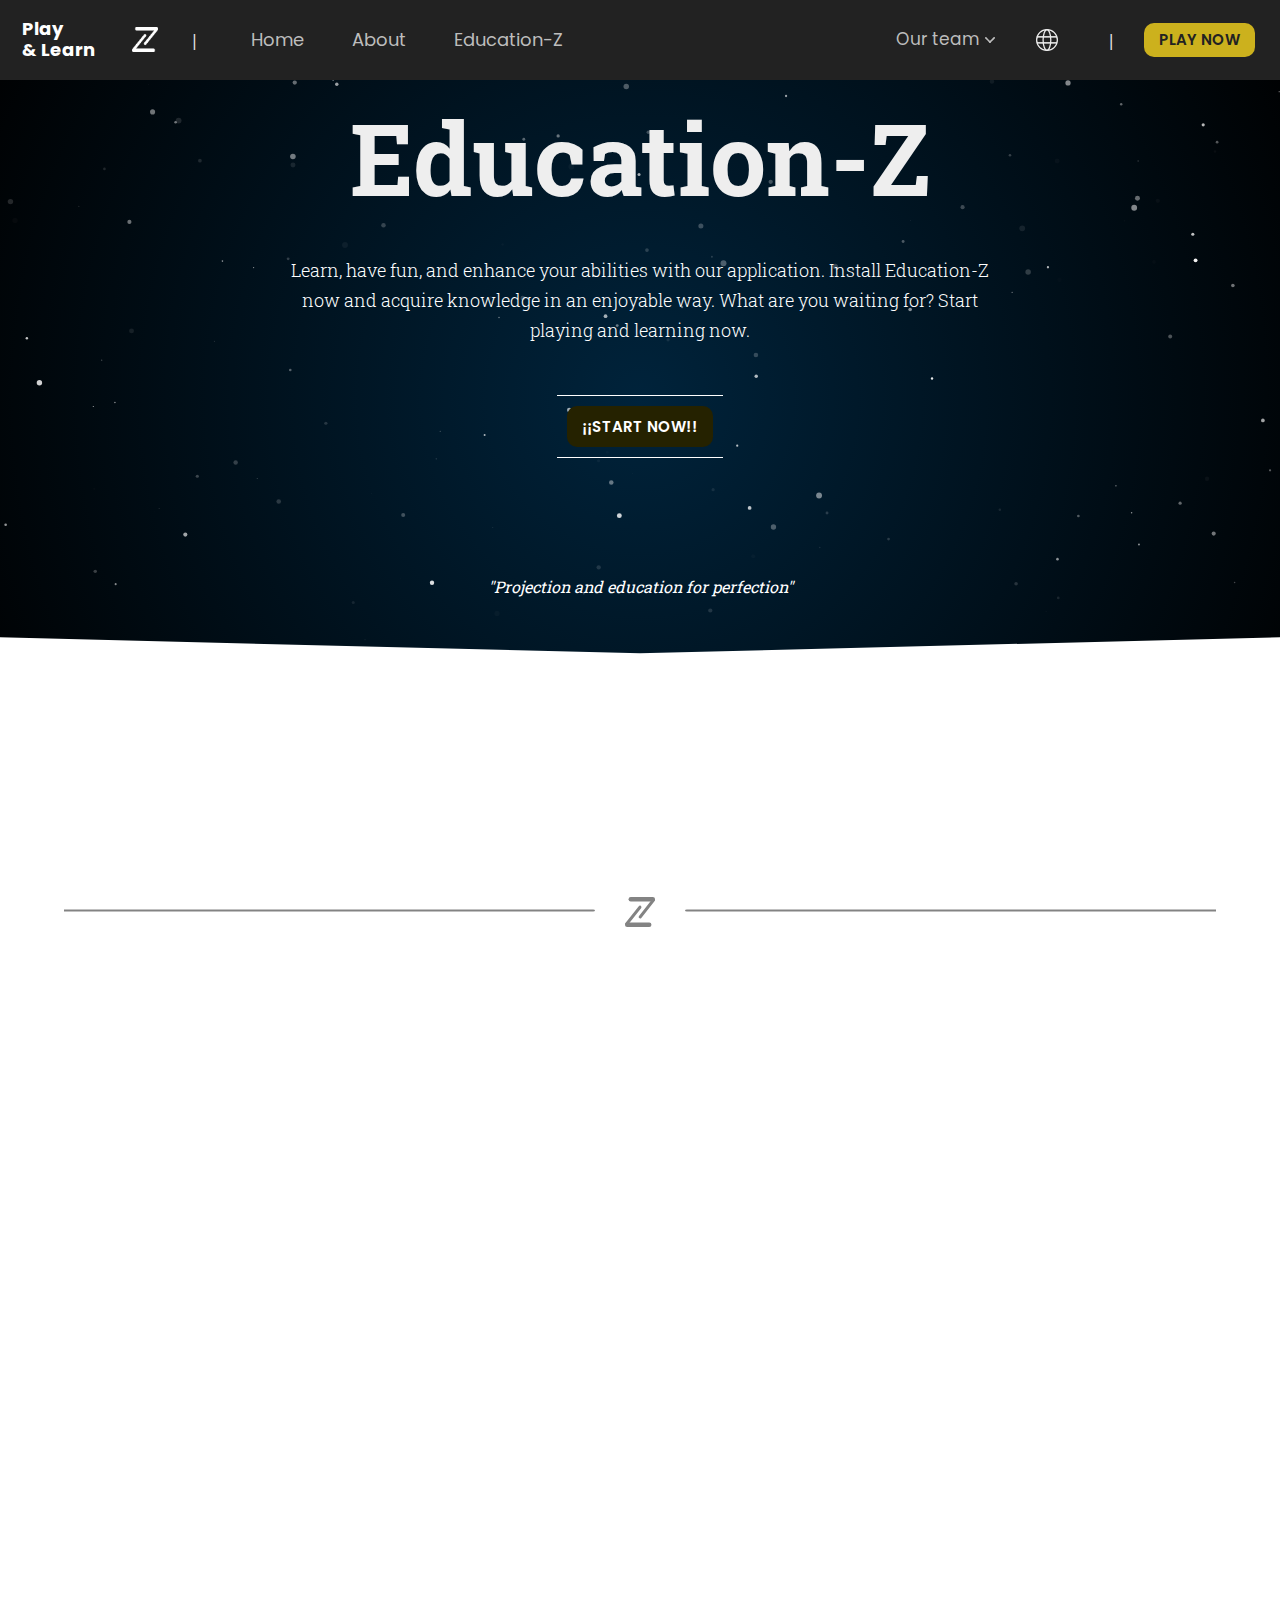
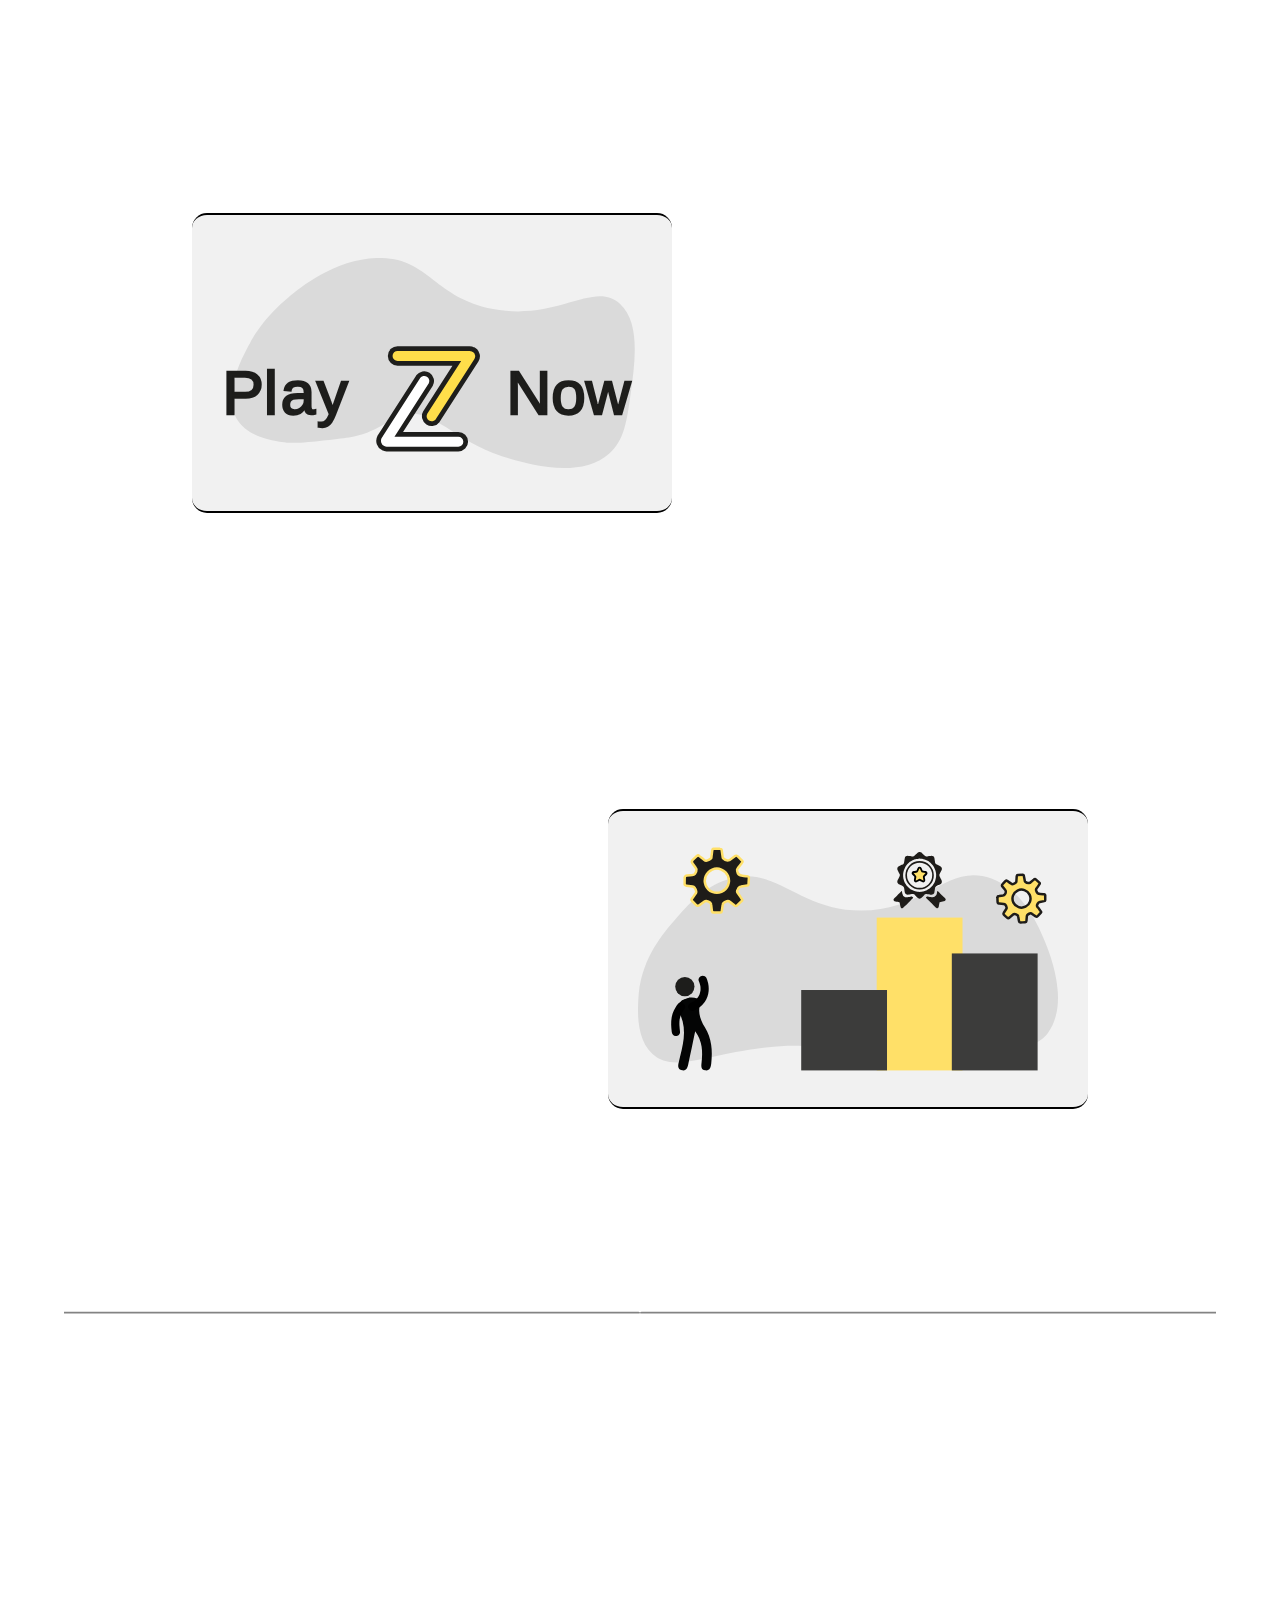
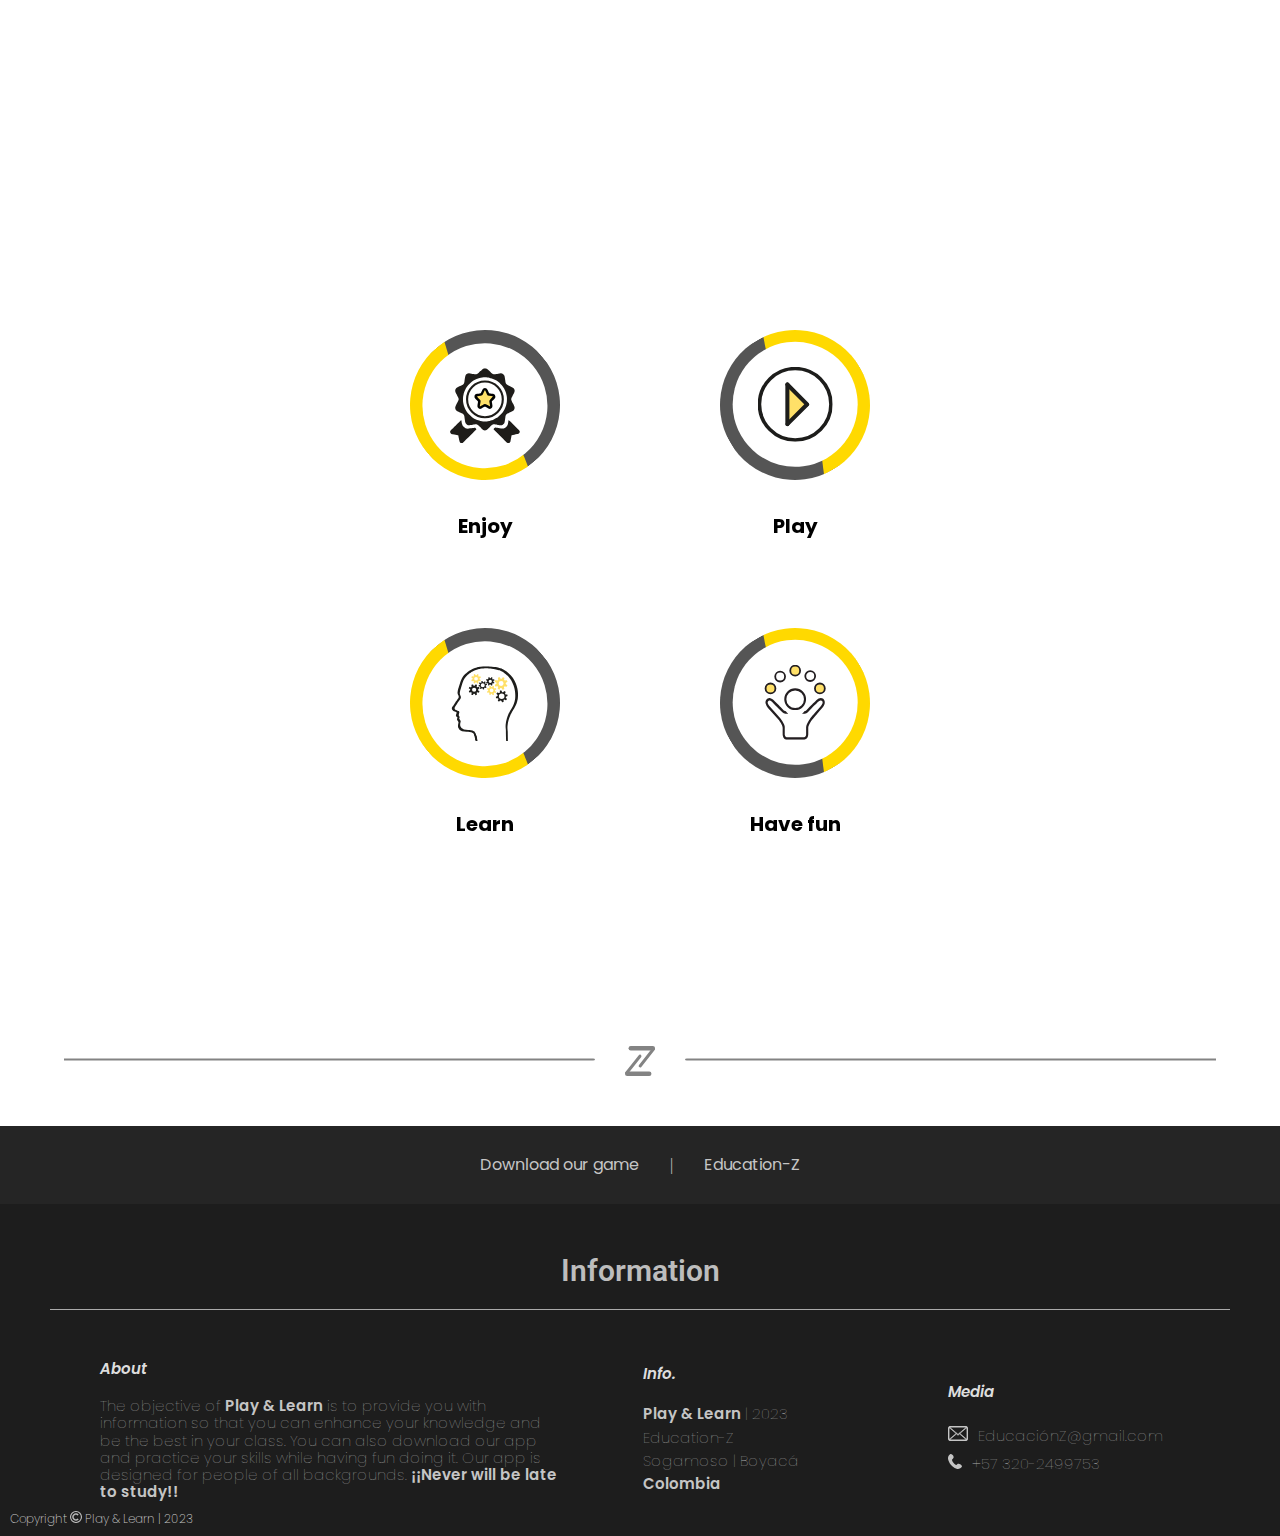
<file: Global-Web-Site/Principal/English-Z.html>
<!DOCTYPE html>
<html lang="en">
<head>
    <meta charset="UTF-8">
    <meta http-equiv="X-UA-Compatible" content="IE=edge">
    <meta name="viewport" content="width=device-width, user-scalable=no, initial-scale=1.0, maximum-scale=1.0, minimum-scale=1.0">
    <link rel="stylesheet" href="./CSS/Header.css">
    <link rel="stylesheet" href="./CSS/Footer.css">
    <link rel="stylesheet" href="./CSS/Loader.css">
    <link rel="stylesheet" href="./CSS/Introduction.css">
    <link rel="stylesheet" href="./CSS/Separator.css">
    <link rel="stylesheet" href="./CSS/Content1.css">
    <link rel="stylesheet" href="./CSS/Carrousel.css">
    <link rel="stylesheet" href="./CSS/Timeline.css">
    <link rel="stylesheet" href="./CSS/Normalize.css">
    <link rel="stylesheet" href="./CSS/Hamburger.css">
    <title>Education-Z | Home</title>

    <link rel="icon" href="./IMAGES/ICONZ1.svg" id="favicon">

<body class="body">




    <div class="menuHambg">
        <div class="menuHam">
            <li class="imgclose"><img src="./IMAGES/CLOSE.svg" alt="" class="close3"></li>
            <section class="tittleMenu">
                <h1 class="tittleText">Menu</h1>
            </section>
            
            <section class="hamMenuContent">
                <section class="hamMenu1">

                    <nav class="navrigthbig2">
                        <ul class="menuRigth2 dual">
                            <li class="rigthLink2"><p class="drop2">Our team</p><img src="./IMAGES/ARROWSVG.svg" alt="" class="image"></li>
                            <ul class="team2">
                                <li class="member2 namemember">Luis Miguel Barrera</li>
                                <li class="member2 namemember">Juan Manuel Cusba</li>
                                <li class="memberBottom2 namemember">Sebastian Lozano</li>
                            </ul>
                        </ul>
                    </nav>


                    <li class="links2"><a href="./English-Z" class="educacionz2"><p class="button2 Three">Education-Z</p></a></li>


                    <ul class="listlanguage2">
                        <li class="languageham"><div class="imgcenter"><div class="showlanguages"></div><img src="./IMAGES/LANGUAGE.svg" alt="" class="imglanguage"></div></li>
                        <div class="languagecontainerall">
                            <ul class="language12" id="language2">
                                <a href="./Educación-Z" class="spanishpage"><li class="spanish">Español</li></a>
                                <a href="./English-Z" class="englishpage"><li class="english"><span><span>English</span><img src="./IMAGES/CHECK.svg" alt="" class="check"></span></li></a>
                            </ul>
                        </div>

                    </ul>

                </section>
            </section>

            <div class="right2"><a href="Coming-soon-en" target="_blank" rel="noopener noreferrer" class="soon"><p class="Text">PLAY NOW</p></a></div>
        </div>
    </div>



    <div class="loader">
        <div class="progress">
            <div class="progressin"></div>
            <div class="progresscolor"></div>
            <img src="./IMAGES/LOGOBLACK.svg" alt="" class="imglogo">
        </div>
    </div>







    <header class="globalHeader">
        <section class="Header">
            <div class="moveHeader">
                <nav class="logol">
                    <a href="./English" class="principal">Play <br>& Learn</a>
                </nav>
                <nav class="logo2">
                    <div class="gray">
                        <a href="./English-Z" target="_blank" rel="noopener noreferrer" class="projectlink"><div class="project"><img src="./IMAGES/LOGOW.png" alt="" class="z"></div></a>
                    </div>
                </nav>
        
                <p class="bar">|</p>
        
                <section class="hideMenu">
                    <nav class="navMenu">
                        <ul class="menu">
                            <li class="links"><p class="button One">Home</p></li>
                            <li class="links"><p class="button Two">About</p></li>
                            <li class="links"><a href="./English-Z" class="educacionz"><p class="button Three">Education-Z</p></a></li>
                        </ul>
                    </nav>
                </section>
            </div>
            
    
            <section class="hideMenu2">
                <nav class="navrigthbig">
                    <ul class="menuRigth dual">
                        <li class="rigthLink"><p class="drop">Our team</p><img src="./IMAGES/ARROWSVG.svg" alt="" class="image"></li>
                        <ul class="team dual">
                            <li class="member namemember">Luis Miguel Barrera</li>
                            <li class="member namemember">Juan Manuel Cusba</li>
                            <li class="memberBottom namemember">Sebastian Lozano</li>
                        </ul>
                    </ul>
                </nav>
    
                <ul class="listlanguage">
                    <li class="language"><div class="imgcenter"><div class="showlanguages"></div><img src="./IMAGES/LANGUAGE.svg" alt="" class="imglanguage"></div></li>
                    <ul class="language1" id="language2">
                        <a href="./Educación-Z" class="spanishpage"><li class="spanish">Español</li></a>
                        <a href="./English-Z" class="englishpage"><li class="english"><span><span>English</span><img src="./IMAGES/CHECK.svg" alt="" class="check"></span></li></a>
                    </ul>
                </ul>
    
                <p class="bar">|</p>
                
                <div class="right"><a href="Coming-soon-en" target="_blank" rel="noopener noreferrer" class="soon"><p class="Text">PLAY NOW</p></a></div>
            </section>
    


            <section class="hamMenuC">
                <nav class="hamMenuN">
                    <div class="hamMenu"></div>
                    <div class="hamMenu"></div>
                    <div class="hamMenu"></div>
                </nav>
            </section>

        </section>
    </header>




    <header class="startPage">
        <header id="particles-js" class="home2">
            <nav class="name">
                <nav class="main">
                    <ul class="asd">
                        <li class="txt tittle" id="txtstartid2">
                            <p class="pagename">Education-Z</p>
                            <p class="pagename2">Education<br>Z</p>
                        </li>
                        <li class="txt phrase" id="txtstartid3"><p class="sentence">Learn, have fun, and enhance your abilities with our application. Install Education-Z now and acquire knowledge in an enjoyable way. What are you waiting for? Start playing and learning now.</p></li>
                        <li class="txt final" id="txtstartid4">
                            <div class="capsule2"><a href="./Game-en" target="_blank" rel="noopener noreferrer" class="linklogin"><button class="Buttonstyle2 first"><span>¡¡START NOW!!</span></button></a></div>
                        </li>
                        <li class="phraseend" id="txtstartid"><p class="end">"Projection and education for perfection"</p></li>
                    </ul>
                </nav>       
            </nav>
        </header>
    </header>




    <section class="separation">
        <div class="separator">
            <img src="./IMAGES/LINE.svg" alt="" class="line">
            <img src="./IMAGES/LOGOGRAY.svg" alt="" class="logoseparator">
            <img src="./IMAGES/LINE.svg" alt="" class="line">
        </div>
    </section>


    <section class="timeLine">
        <div class="infoText" id="contentShow4">
            <h1>Play and learn</h1>
            <div class="txtlg">
                <span class="textLarge">Discover Education-Z, an educational game designed to help children and people of all ages overcome the academic setback caused by the pandemic. With interactive and fun challenges, this game allows you to improve your study skills and efficiency. In Education-Z, players immerse themselves in a virtual world full of educational challenges, where they will encounter a variety of missions and tests designed to strengthen their knowledge and enhance their study efficiency<br> <br> <br>  Learning has never been so exciting! Get ready to explore a world full of knowledge and fun with Education-Z! Overcome your academic limits, improve your skills, and achieve success in your education while enjoying a unique and thrilling gaming experience. The educational adventure awaits you!</span>
            </div> 
        </div>
    </section>



    <section class="boxOne">
        <div class="boxtext1">
            <nav class="content">
                <ul class="contentFlex">
                    <li class="imgcontent1">
                        <img src="./IMAGES/IMGENG.svg" alt="" id="imganim2" class="imgfirs">
                    </li>
                    <li class="textContent1" id="contentShow2">
                        <h1>Play free</h1>
                        <span class="containertext">Our game is completely free. You can download, install, and start playing right away. Don't miss the opportunity to learn in a fun and educational way. Start learning and improving your skills now! Don't wait any longer! </span>
                    </li>
                </ul>

                <ul class="contentFlex2">
                    <li class="textContent1" id="contentShow3">
                        <h1>Play free</h1>
                        <span class="containertext">Our game is completely free. You can download, install, and start playing right away. Don't miss the opportunity to learn in a fun and educational way. Start learning and improving your skills now! Don't wait any longer! </span>
                    </li>
                    <li class="imgcontent1">
                        <img src="./IMAGES/IMGENG.svg" alt="" id="imganim" class="imgfirs">
                    </li>
                </ul>
            </nav>
        </div>

        <div class="boxtext1">
            <nav class="content">
                <ul class="contentList">
                    <li class="textContent1" id="contentShow">
                        <h1>Advance through levels</h1>
                        <span class="containertext">Enhance your skills and gain experience in our game, where you'll have many challenges to overcome and questions to answer. Plus, you'll have fun while learning. Is there anything better? Don't think twice and start playing and learning now! </span>
                        <div class="buttonclass">
                            <a href="./English-Z" target="_blank" rel="noopener noreferrer">
                                <button class="Buttonstyle3">
                                    <span>Education-Z</span>
                                    <img src="./IMAGES/ARROWUP.svg" alt="" class="arrowUp">
                                </button>
                            </a>
                        </div>
                    </li>
                    <li class="imgcontent1">
                        <img src="./IMAGES/LEVEL.svg" alt="" id="imganim" class="imgfirs">
                    </li>
                </ul>
            </nav>
        </div>
    </section>


    <section class="separation">
        <div class="separator">
            <img src="./IMAGES/LINE.svg" alt="" class="lineSolo">
            <img src="./IMAGES/LINE.svg" alt="" class="lineSolo">
        </div>
    </section>
    


    <section class="timeLine">
        <div class="infoText" id="contentShow5">
            <h1>Our objectives</h1>
            <div class="txtlg">
                <span class="textLarge">Our game Education-Z has the main objectives of overcoming the academic setback caused by the pandemic, improving players' study skills, promoting active and autonomous learning, reinforcing key knowledge in various subjects, fostering motivation and commitment, as well as encouraging collaboration and social interaction. These objectives are combined to provide a comprehensive and enriching learning experience that helps players achieve academic success and develop fundamental skills for their education.<br> <br> <br>  </span>
            </div> 
        </div>

        <div class="verticalTimeLine">
            <li class="lineContent">
                <div class="textinfo">
                    <div class="circleContent1"><div class="circleWhite">
                        <img src="./IMAGES/BEST.svg" alt="" class="imgCenter">
                    </div></div>
                    <h1 class="tittleLine">Enjoy</h1>
                </div>
                <div class="textinfo">
                    <div class="circleContent2"><div class="circleWhite">
                        <img src="./IMAGES/PLAY.svg" alt="" class="imgCenter2">
                    </div></div>
                    <h1 class="tittleLine">Play</h1>
                </div>
            </li>
            <li class="lineContent">
                <div class="textinfo">
                    <div class="circleContent1"><div class="circleWhite">
                        <img src="./IMAGES/LEARN.svg" alt="" class="imgCenter">
                    </div></div>
                    <h1 class="tittleLine">Learn</h1>
                </div>
                <div class="textinfo">
                    <div class="circleContent2"><div class="circleWhite">
                        <img src="./IMAGES/FUN.svg" alt="" class="imgCenter2">
                    </div></div>
                    <h1 class="tittleLine">Have fun</h1>
                </div>
            </li>
        </div>
    </section>




    <section class="separation2">
        <div class="separator2">
            <img src="./IMAGES/LINE.svg" alt="" class="line">
            <img src="./IMAGES/LOGOGRAY.svg" alt="" class="logoseparator">
            <img src="./IMAGES/LINE.svg" alt="" class="line">
        </div>
    </section>



    <header class="footer">
        <div class="headerEnd">
            <nav class="navEnd">
                <ul class="options">
                    <li class="blankPage"><a target="_blank" href="./Coming-soon-en" class="educacionz"><p class="buttondown Three">Download our game</p></a></li>
                    <li class="separatorTxt"><span>|</span></li>
                    <li class="blankPage"><a href="./English-Z" class="educacionz"><p class="buttondown Three">Education-Z</p></a></li>
                </ul>
            </nav>
        </div>

        <div class="contentEndPage options">
            <nav class="infoNav">
                <li class="listinfoT">Information</li>
                <li class="listinfo">
                    <div class="space">
                        <ul class="ListText">
                        <li class="listinfo2"><ul class="box1"><li class="titlebox1"><span class="pageweb2">About</span></li></ul><span>The objective of <span class="pageweb">Play & Learn</span> is to provide you with information so that you can enhance your knowledge and be the best in your class. You can also download our app and practice your skills while having fun doing it. Our app is designed for people of all backgrounds. <span class="pageweb">¡¡Never will be late to study!!</span></span></li>
                        <li class="Team">
                            <ul class="teamlist">
                                <ul class="box1"><li class="titlebox2"><span class="pageweb2">Info.</span></li></ul>
                                <li class="teaminformation"><span class="pageweb">Play & Learn </span><span>| 2023</span></li>
                                <li class="teaminformation"><span>Education-Z</span></li>
                                <li class="teaminformation"><span>Sogamoso | Boyacá</span></li>
                                <li class="teaminformation"><span class="pageweb">Colombia</span></li>
                            </ul>
                        </li>
                        <li class="Media">
                            <ul class="social">
                                <ul class="box1"><li class="titlebox3"><span class="pageweb2">Media</span></li></ul>
                                     <li class="listmedia"><img src="./IMAGES/GMAIL.svg" alt="" class="Icons"><span>EducaciónZ@gmail.com</span></li>
                                     <li class="listmedia"><img src="./IMAGES/PHONE.svg" alt="" class="Icons"><span>+57 320-2499753</span></li>
                            </ul>
                        </li>
                        </ul>
                    </div>

                </li>
                <span class="copyright">Copyright <img src="./IMAGES/COPYRIGHT.svg" alt="" class="copyrightimage"> Play & Learn | 2023</span>
            </nav>
        </div>
    </header>





    <script src="./JSCODE/particles.min.js"></script>
    <script src="./JSCODE/Particles.js"></script>

    <script src="./JSCODE/Languages.js"></script>
    <script src="./JSCODE/Home.js"></script>
    <script src="./JSCODE/Bottom.js"></script>
    <script src="./JSCODE/Loader.js"></script>
    <script src="./JSCODE/MenuBar.js"></script>
    <script src="./JSCODE/Slider.js"></script>
    <script src="./JSCODE/HamMenu.js"></script>

    <script src="./JSCODE/Animtxt.js"></script>
    <script src="./JSCODE/Animtxt copy.js"></script>
    <script src="./JSCODE/Animtxtstart.js"></script>

</body>
</html>
</file>
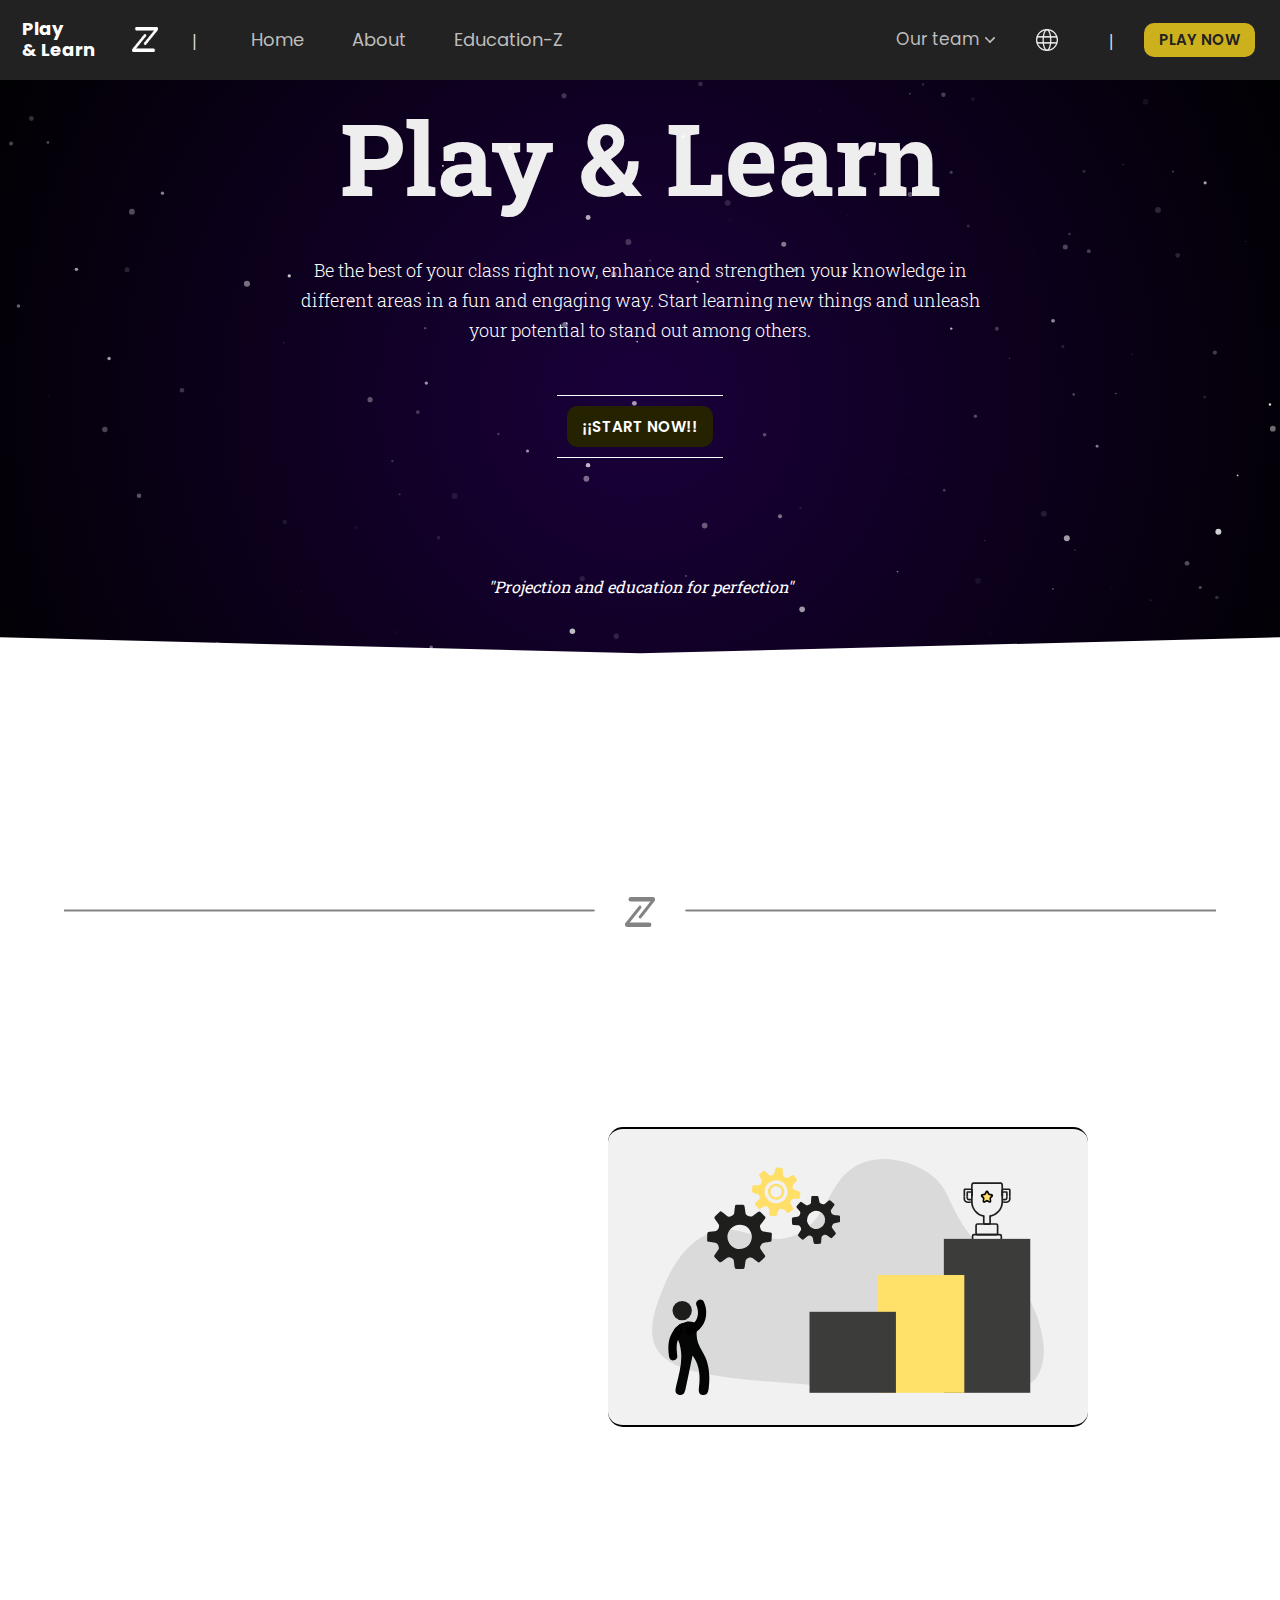
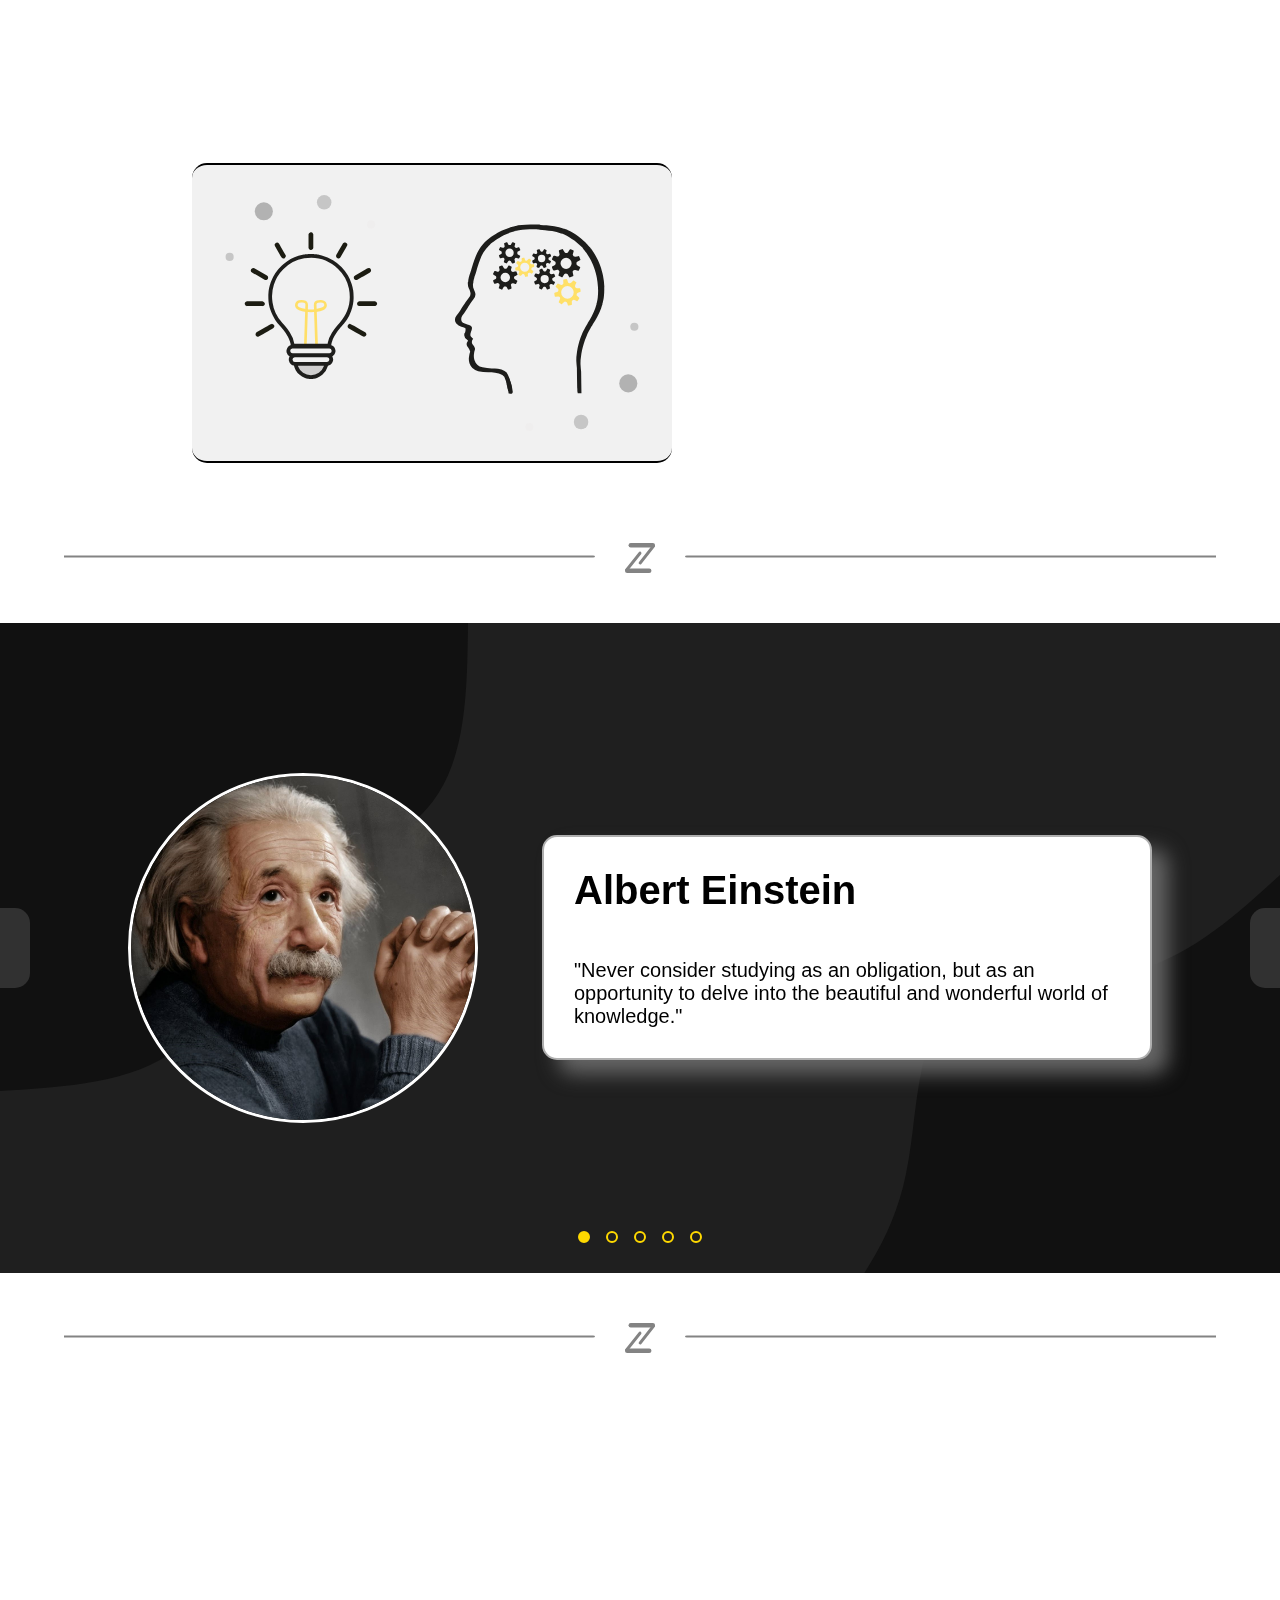
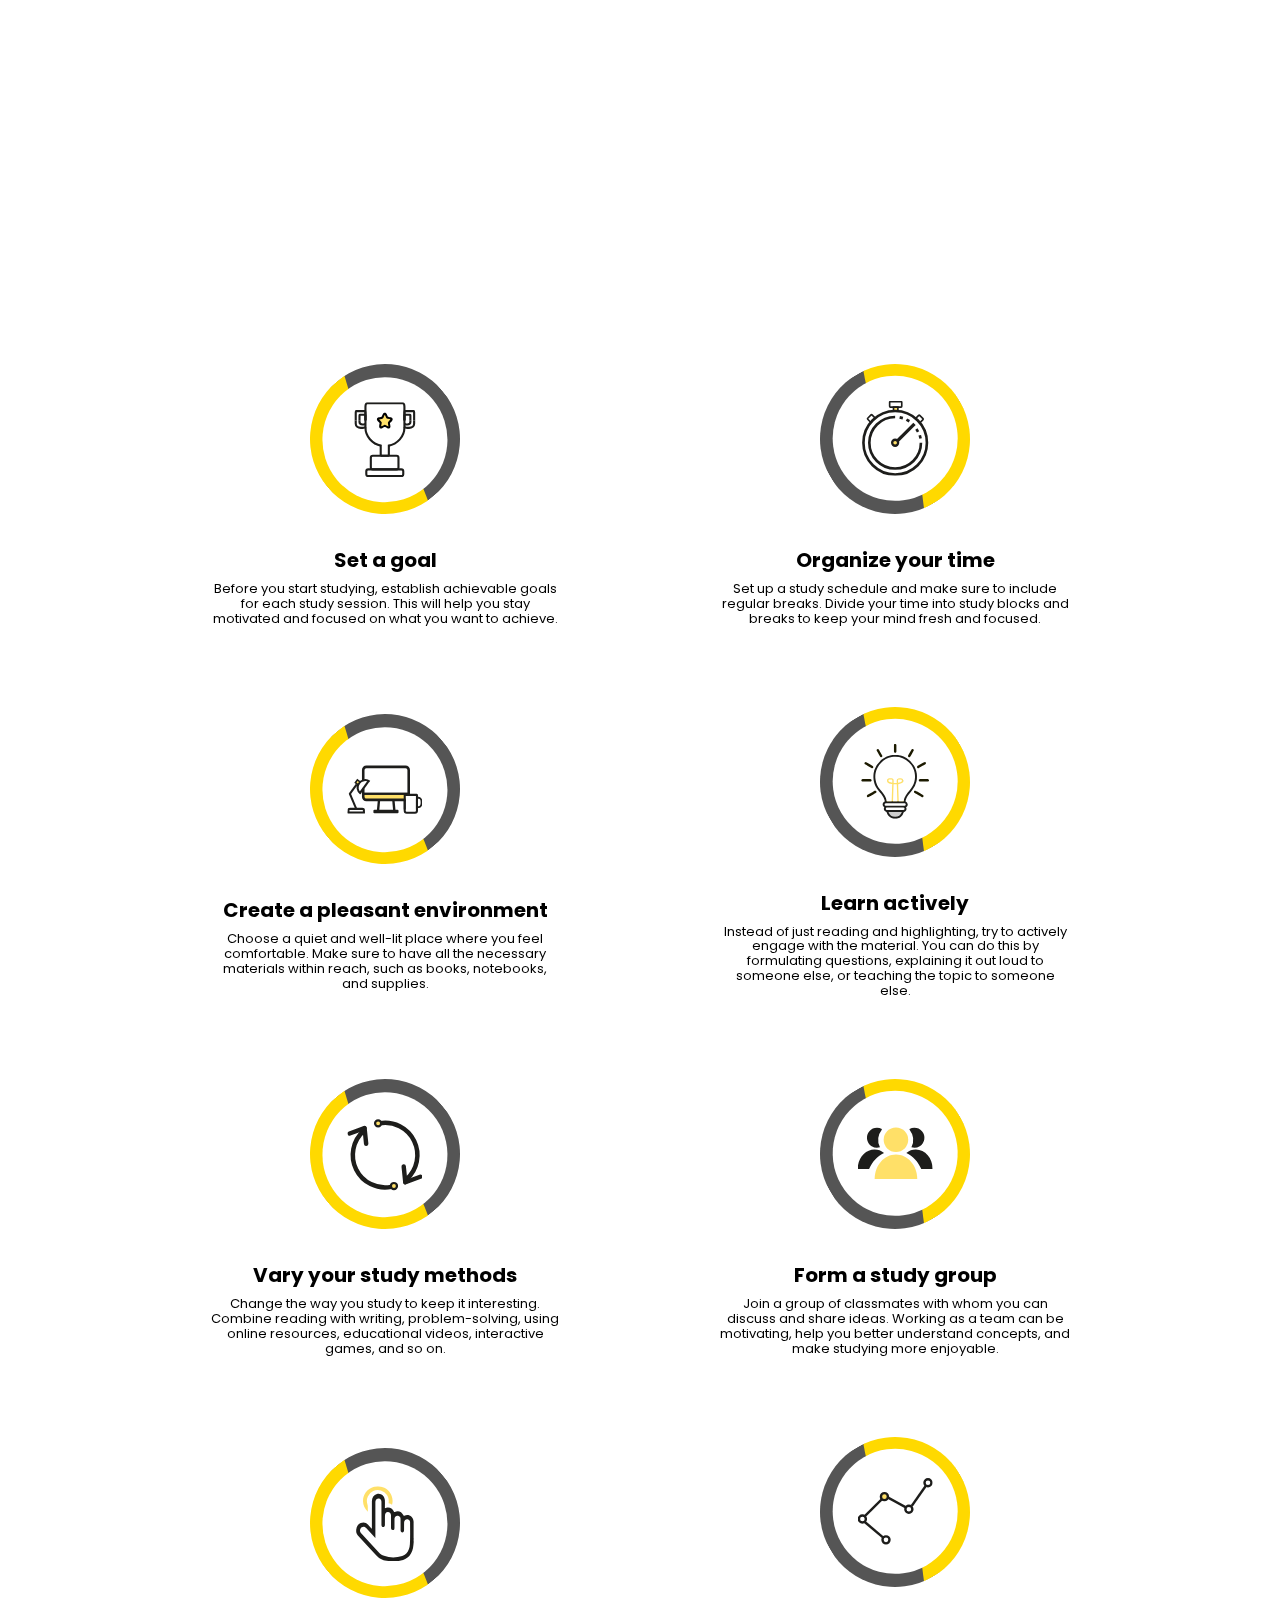
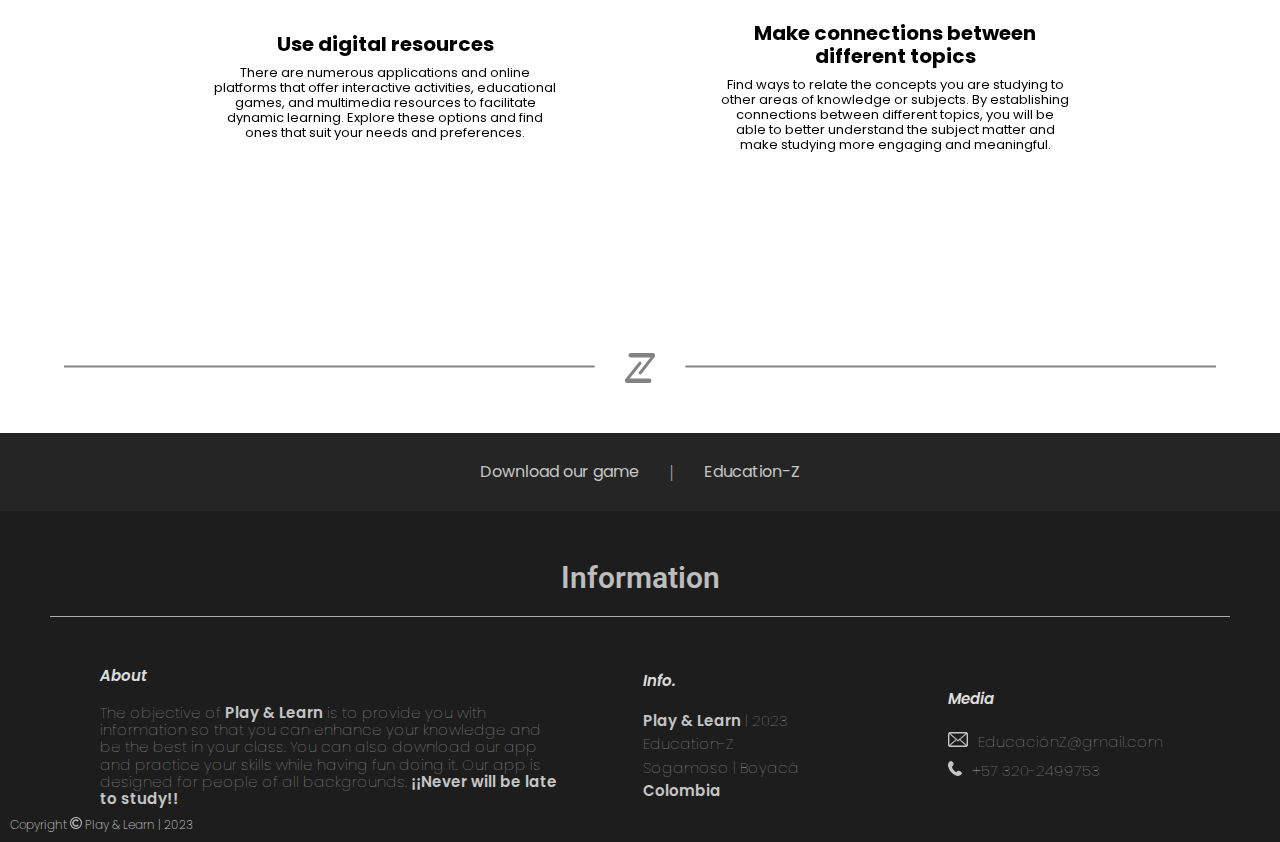
<file: Global-Web-Site/Principal/English.html>
<!DOCTYPE html>
<html lang="en">
<head>
    <meta charset="UTF-8">
    <meta http-equiv="X-UA-Compatible" content="IE=edge">
    <meta name="viewport" content="width=device-width, user-scalable=no, initial-scale=1.0, maximum-scale=1.0, minimum-scale=1.0">
    <link rel="stylesheet" href="./CSS/Header.css">
    <link rel="stylesheet" href="./CSS/Footer.css">
    <link rel="stylesheet" href="./CSS/Loader.css">
    <link rel="stylesheet" href="./CSS/Introduction.css">
    <link rel="stylesheet" href="./CSS/Separator.css">
    <link rel="stylesheet" href="./CSS/Content1.css">
    <link rel="stylesheet" href="./CSS/Carrousel.css">
    <link rel="stylesheet" href="./CSS/Timeline.css">
    <link rel="stylesheet" href="./CSS/Normalize.css">
    <link rel="stylesheet" href="./CSS/Hamburger.css">
    <title>Play & Learn | Home</title>

    <link rel="icon" href="./IMAGES/ICON.svg" id="favicon">

<body class="body">




    <div class="menuHambg">
        <div class="menuHam">
            <li class="imgclose"><img src="./IMAGES/CLOSE.svg" alt="" class="close3"></li>
            <section class="tittleMenu">
                <h1 class="tittleText">Menu</h1>
            </section>
            
            <section class="hamMenuContent">
                <section class="hamMenu1">

                    <nav class="navrigthbig2">
                        <ul class="menuRigth2 dual">
                            <li class="rigthLink2"><p class="drop2">Our team</p><img src="./IMAGES/ARROWSVG.svg" alt="" class="image"></li>
                            <ul class="team2">
                                <li class="member2 namemember">Luis Miguel Barrera</li>
                                <li class="member2 namemember">Juan Manuel Cusba</li>
                                <li class="memberBottom2 namemember">Sebastian Lozano</li>
                            </ul>
                        </ul>
                    </nav>


                    <li class="links2"><a href="./English-Z" class="educacionz2"><p class="button2 Three">Education-Z</p></a></li>


                    <ul class="listlanguage2">
                        <li class="languageham"><div class="imgcenter"><div class="showlanguages"></div><img src="./IMAGES/LANGUAGE.svg" alt="" class="imglanguage"></div></li>
                        <div class="languagecontainerall">
                            <ul class="language12" id="language2">
                                <a href="./Home" class="spanishpage"><li class="spanish">Español</li></a>
                                <a href="./English" class="englishpage"><li class="english"><span><span>English</span><img src="./IMAGES/CHECK.svg" alt="" class="check"></span></li></a>
                            </ul>
                        </div>

                    </ul>

                </section>
            </section>

            <div class="right2"><a href="./Coming-soon-en" target="_blank" rel="noopener noreferrer" class="soon"><p class="Text">PLAY NOW</p></a></div>
        </div>
    </div>



    <div class="loader">
        <div class="progress">
            <div class="progressin"></div>
            <div class="progresscolor"></div>
            <img src="./IMAGES/LOGOBLACK.svg" alt="" class="imglogo">
        </div>
    </div>







    <header class="globalHeader">
        <section class="Header">
            <div class="moveHeader">
                <nav class="logol">
                    <a href="./English" class="principal">Play <br>& Learn</a>
                </nav>
                <nav class="logo2">
                    <div class="gray">
                        <a href="./English-Z" target="_blank" rel="noopener noreferrer" class="projectlink"><div class="project"><img src="./IMAGES/LOGOW.png" alt="" class="z"></div></a>
                    </div>
                </nav>
        
                <p class="bar">|</p>
        
                <section class="hideMenu">
                    <nav class="navMenu">
                        <ul class="menu">
                            <li class="links"><p class="button One">Home</p></li>
                            <li class="links"><p class="button Two">About</p></li>
                            <li class="links"><a href="./English-Z" class="educacionz"><p class="button Three">Education-Z</p></a></li>
                        </ul>
                    </nav>
                </section>
            </div>
            
    
            <section class="hideMenu2">
                <nav class="navrigthbig">
                    <ul class="menuRigth dual">
                        <li class="rigthLink"><p class="drop">Our team</p><img src="./IMAGES/ARROWSVG.svg" alt="" class="image"></li>
                        <ul class="team dual">
                            <li class="member namemember">Luis Miguel Barrera</li>
                            <li class="member namemember">Juan Manuel Cusba</li>
                            <li class="memberBottom namemember">Sebastian Lozano</li>
                        </ul>
                    </ul>
                </nav>
    
                <ul class="listlanguage">
                    <li class="language"><div class="imgcenter"><div class="showlanguages"></div><img src="./IMAGES/LANGUAGE.svg" alt="" class="imglanguage"></div></li>
                    <ul class="language1" id="language2">
                        <a href="./Home" class="spanishpage"><li class="spanish">Español</li></a>
                        <a href="./English" class="englishpage"><li class="english"><span><span>English</span><img src="./IMAGES/CHECK.svg" alt="" class="check"></span></li></a>
                    </ul>
                </ul>
    
                <p class="bar">|</p>
                
                <div class="right"><a href="./Coming-soon-en" target="_blank" rel="noopener noreferrer" class="soon"><p class="Text">PLAY NOW</p></a></div>
            </section>
    


            <section class="hamMenuC">
                <nav class="hamMenuN">
                    <div class="hamMenu"></div>
                    <div class="hamMenu"></div>
                    <div class="hamMenu"></div>
                </nav>
            </section>

        </section>
    </header>




    <header class="startPage">
        <header id="particles-js" class="home">
            <nav class="name">
                <nav class="main">
                    <ul class="asd">
                        <li class="txt tittle" id="txtstartid2">
                            <p class="pagename">Play & Learn</p>
                            <p class="pagename2">Play & <br>Learn</p>
                        </li>
                        <li class="txt phrase" id="txtstartid3"><p class="sentence">Be the best of your class right now, enhance and strengthen your knowledge in different areas in a fun and engaging way. Start learning new things and unleash your potential to stand out among others.</p></li>
                        <li class="txt final" id="txtstartid4">
                            <div class="capsule2"><a href="./Game-en" target="_blank" rel="noopener noreferrer" class="linklogin"><button class="Buttonstyle2 first"><span>¡¡START NOW!!</span></button></a></div>
                        </li>
                        <li class="phraseend" id="txtstartid"><p class="end">"Projection and education for perfection"</p></li>
                    </ul>
                </nav>       
            </nav>
        </header>
    </header>




    <section class="separation">
        <div class="separator">
            <img src="./IMAGES/LINE.svg" alt="" class="line">
            <img src="./IMAGES/LOGOGRAY.svg" alt="" class="logoseparator">
            <img src="./IMAGES/LINE.svg" alt="" class="line">
        </div>
    </section>




    <section class="boxOne">
        <div class="boxtext1">
            <nav class="content">
                <ul class="contentList">
                    <li class="textContent1" id="contentShow">
                        <h1>Overcome your limits</h1>
                        <span class="containertext">Enhance your skills and gain experience in our game, where you'll have many challenges to overcome and questions to answer. Plus, you'll have fun while learning. Is there anything better? Don't hesitate any longer and start to play and learn now! </span>
                        <div class="buttonclass">
                            <a href="./English-Z" target="_blank" rel="noopener noreferrer">
                                <button class="Buttonstyle3">
                                    <span>Education-Z</span>
                                    <img src="./IMAGES/ARROWUP.svg" alt="" class="arrowUp">
                                </button>
                            </a>
                        </div>
                    </li>
                    <li class="imgcontent1">
                        <img src="./IMAGES/IMAGE2.svg" alt="" id="imganim" class="imgfirs">
                    </li>
                </ul>
            </nav>
        </div>

        <div class="boxtext1">
            <nav class="content">
                <ul class="contentFlex">
                    <li class="imgcontent1">
                        <img src="./IMAGES/IMAGE.svg" alt="" id="imganim2" class="imgfirs">
                    </li>
                    <li class="textContent1" id="contentShow2">
                        <h1>Expand your knowledge</h1>
                        <span class="containertext">With our game, you will be able to experience a great sense of fun while you learn and expand your abilities. You will learn a lot about various topics, all while playing. Don't wait any longer and be the best! </span>
                    </li>
                </ul>

                <ul class="contentFlex2">
                    <li class="textContent1" id="contentShow3">
                        <h1>Expand your knowledge</h1>
                        <span class="containertext">With our game, you will be able to experience a great sense of fun while you learn and expand your abilities. You will learn a lot about various topics, all while playing. Don't wait any longer and be the best! </span>
                    </li>
                    <li class="imgcontent1">
                        <img src="./IMAGES/IMAGE.svg" alt="" id="imganim" class="imgfirs">
                    </li>
                </ul>
            </nav>
        </div>

    </section>


    <section class="separation">
        <div class="separator2">
            <img src="./IMAGES/LINE.svg" alt="" class="line">
            <img src="./IMAGES/LOGOGRAY.svg" alt="" class="logoseparator">
            <img src="./IMAGES/LINE.svg" alt="" class="line">
        </div>
    </section>




    <section class="phrases">
        <nav class="phrasescontainer">
            <div class="arrowphrases">
                <div class="arrowleft">
                    <div class="imgcontainerL"><img src="./IMAGES/ARROWSVG copy.svg" alt="" class="imgleft"></div>
                </div>
                <div class="arrowright">
                    <div class="imgcontainerR"><img src="./IMAGES/ARROWSVG copy.svg" alt="" class="imgright"></div>
                </div>
            </div>

            <nav class="goTo">
                <div id="sl1" class="touch"></div>
                <div id="sl2" class="touch"></div>
                <div id="sl3" class="touch"></div>
                <div id="sl4" class="touch"></div>
                <div id="sl5" class="touch"></div>
            </nav>

            <div class="items boxOne" id="items">

                <div class="carousel-slide">
                    <div class="albert">
                        <img src="./IMAGES/Albert.jpg" alt="" class="imgalbert">
                        <div class="phrase1">
                            <h1>Albert Einstein</h1>
                            <span><br><br> "Never consider studying as an obligation, but as an opportunity to delve into the beautiful and wonderful world of knowledge."</span>
                        </div>
                    </div>
                </div>
    
                <div class="carousel-slide">
                    <div class="mandela">
                        <img src="./IMAGES/nelson-mandela-09060209807.jpg" alt="" class="imgalbert">
                        <div class="phrase1">
                            <h1>Nelson Mandela</h1>
                            <span><br><br> "Education is the most powerful weapon you can use to change the world."</span>
                        </div>
                    </div>
                </div>
    
                <div class="carousel-slide">
                    <div class="slide">
                        <img src="./IMAGES/Kennedy.jpg" alt="" class="imgalbert">
                        <div class="phrase1">
                            <h1>John F. Kennedy</h1>
                            <span><br><br> "The goal of education is to advance knowledge and propagate truth."</span>
                        </div>
                    </div>
                </div>
    
                <div class="carousel-slide">
                    <div class="slide2">
                        <img src="./IMAGES/Platón.jpg" alt="" class="imgalbert">
                        <div class="phrase1">
                            <h1>Platón</h1>
                            <span><br><br> "The objective of education is virtue and the desire to become a good citizen"</span>
                        </div>
                    </div>
                </div>
    
                <div class="carousel-slide">
                    <div class="slide3">
                        <img src="./IMAGES/MalcolmX.jpg" alt="" class="imgalbert">
                        <div class="phrase1">
                            <h1>Malcolm X</h1>
                            <span><br><br> "Education is our passport to the future, for tomorrow belongs to the people who prepare for it today."</span>
                        </div>
                    </div>
                </div>
    
            </div>
        </nav>
    </section>



    <section class="separation">
        <div class="separator2">
            <img src="./IMAGES/LINE.svg" alt="" class="line">
            <img src="./IMAGES/LOGOGRAY.svg" alt="" class="logoseparator">
            <img src="./IMAGES/LINE.svg" alt="" class="line">
        </div>
    </section>




    <section class="timeLine">
        <div class="infoText" id="contentShow4">
            <h1>Efficient study</h1>
            <div class="txtlg">
                <span class="textLarge">
                    Efficient studying is crucial for success in the academic world. Mastering the right study skills can make a difference between endless hours of effort and achieving outstanding results with less time invested. The key is to develop effective strategies that maximize learning and minimize distractions. <br> <br> <br>  That's why we've decided to help you improve your study techniques with the following tips to increase your studying efficiency.</span>
            </div> 
        </div>

        <div class="verticalTimeLine">
            <li class="lineContent">
                <div class="textinfo">
                    <div class="circleContent1"><div class="circleWhite">
                        <img src="./IMAGES/COUP2.svg" alt="" class="imgCenter">
                    </div></div>
                    <h1 class="tittleLine">Set a goal</h1>
                    <span class="textLine">Before you start studying, establish achievable goals for each study session. This will help you stay motivated and focused on what you want to achieve.</span>
                </div>
                <div class="textinfo">
                    <div class="circleContent2"><div class="circleWhite">
                        <img src="./IMAGES/CLOCK.svg" alt="" class="imgCenter2">
                    </div></div>
                    <h1 class="tittleLine">Organize your time</h1>
                    <span class="textLine">Set up a study schedule and make sure to include regular breaks. Divide your time into study blocks and breaks to keep your mind fresh and focused.</span>
                </div>
            </li>
            <li class="lineContent">
                <div class="textinfo">
                    <div class="circleContent1"><div class="circleWhite">
                        <img src="./IMAGES/DESK.svg" alt="" class="imgCenter">
                    </div></div>
                    <h1 class="tittleLine">Create a pleasant environment</h1>
                    <span class="textLine">Choose a quiet and well-lit place where you feel comfortable. Make sure to have all the necessary materials within reach, such as books, notebooks, and supplies.</span>
                </div>
                <div class="textinfo">
                    <div class="circleContent2"><div class="circleWhite">
                        <img src="./IMAGES/BULB.svg" alt="" class="imgCenter2">
                    </div></div>
                    <h1 class="tittleLine">Learn actively</h1>
                    <span class="textLine">Instead of just reading and highlighting, try to actively engage with the material. You can do this by formulating questions, explaining it out loud to someone else, or teaching the topic to someone else.</span>
                </div>
            </li>
            <li class="lineContent">
                <div class="textinfo">
                    <div class="circleContent1"><div class="circleWhite">
                        <img src="./IMAGES/REDO.svg" alt="" class="imgCenter">
                    </div></div>
                    <h1 class="tittleLine">Vary your study methods</h1>
                    <span class="textLine">Change the way you study to keep it interesting. Combine reading with writing, problem-solving, using online resources, educational videos, interactive games, and so on.</span>
                </div>
                <div class="textinfo">
                    <div class="circleContent2"><div class="circleWhite">
                        <img src="./IMAGES/GROUP.svg" alt="" class="imgCenter2">
                    </div></div>
                    <h1 class="tittleLine">Form a study group</h1>
                    <span class="textLine">Join a group of classmates with whom you can discuss and share ideas. Working as a team can be motivating, help you better understand concepts, and make studying more enjoyable.</span>
                </div>
            </li>
            <li class="lineContent">
                <div class="textinfo">
                    <div class="circleContent1"><div class="circleWhite">
                        <img src="./IMAGES/CLICK.svg" alt="" class="imgCenter">
                    </div></div>
                    <h1 class="tittleLine">Use digital resources</h1>
                    <span class="textLine">There are numerous applications and online platforms that offer interactive activities, educational games, and multimedia resources to facilitate dynamic learning. Explore these options and find ones that suit your needs and preferences.</span>
                </div>
                <div class="textinfo">
                    <div class="circleContent2"><div class="circleWhite">
                        <img src="./IMAGES/CONECT.svg" alt="" class="imgCenter2">
                    </div></div>
                    <h1 class="tittleLine">Make connections between <br> different topics</h1>
                    <span class="textLine">Find ways to relate the concepts you are studying to other areas of knowledge or subjects. By establishing connections between different topics, you will be able to better understand the subject matter and make studying more engaging and meaningful.</span>
                </div>
            </li>
        </div>
    </section>












    <section class="separation2">
        <div class="separator2">
            <img src="./IMAGES/LINE.svg" alt="" class="line">
            <img src="./IMAGES/LOGOGRAY.svg" alt="" class="logoseparator">
            <img src="./IMAGES/LINE.svg" alt="" class="line">
        </div>
    </section>



    <header class="footer">
        <div class="headerEnd">
            <nav class="navEnd">
                <ul class="options">
                    <li class="blankPage"><a target="_blank" href="./Coming-soon-en" class="educacionz"><p class="buttondown Three">Download our game</p></a></li>
                    <li class="separatorTxt"><span>|</span></li>
                    <li class="blankPage"><a href="./English-Z" class="educacionz"><p class="buttondown Three">Education-Z</p></a></li>
                </ul>
            </nav>
        </div>

        <div class="contentEndPage options">
            <nav class="infoNav">
                <li class="listinfoT">Information</li>
                <li class="listinfo">
                    <div class="space">
                        <ul class="ListText">
                        <li class="listinfo2"><ul class="box1"><li class="titlebox1"><span class="pageweb2">About</span></li></ul><span>The objective of <span class="pageweb">Play & Learn</span> is to provide you with information so that you can enhance your knowledge and be the best in your class. You can also download our app and practice your skills while having fun doing it. Our app is designed for people of all backgrounds. <span class="pageweb">¡¡Never will be late to study!!</span></span></li>
                        <li class="Team">
                            <ul class="teamlist">
                                <ul class="box1"><li class="titlebox2"><span class="pageweb2">Info.</span></li></ul>
                                <li class="teaminformation"><span class="pageweb">Play & Learn </span><span>| 2023</span></li>
                                <li class="teaminformation"><span>Education-Z</span></li>
                                <li class="teaminformation"><span>Sogamoso | Boyacá</span></li>
                                <li class="teaminformation"><span class="pageweb">Colombia</span></li>
                            </ul>
                        </li>
                        <li class="Media">
                            <ul class="social">
                                <ul class="box1"><li class="titlebox3"><span class="pageweb2">Media</span></li></ul>
                                     <li class="listmedia"><img src="./IMAGES/GMAIL.svg" alt="" class="Icons"><span>EducaciónZ@gmail.com</span></li>
                                     <li class="listmedia"><img src="./IMAGES/PHONE.svg" alt="" class="Icons"><span>+57 320-2499753</span></li>
                            </ul>
                        </li>
                        </ul>
                    </div>

                </li>
                <span class="copyright">Copyright <img src="./IMAGES/COPYRIGHT.svg" alt="" class="copyrightimage"> Play & Learn | 2023</span>
            </nav>
        </div>
    </header>





    <script src="./JSCODE/particles.min.js"></script>
    <script src="./JSCODE/Particles.js"></script>

    <script src="./JSCODE/Languages.js"></script>
    <script src="./JSCODE/Home.js"></script>
    <script src="./JSCODE/Bottom.js"></script>
    <script src="./JSCODE/Loader.js"></script>
    <script src="./JSCODE/MenuBar.js"></script>
    <script src="./JSCODE/Slider.js"></script>
    <script src="./JSCODE/HamMenu.js"></script>

    <script src="./JSCODE/Animtxt.js"></script>
    <script src="./JSCODE/Animtxt copy.js"></script>
    <script src="./JSCODE/Animtxtstart.js"></script>

</body>
</html>
</file>
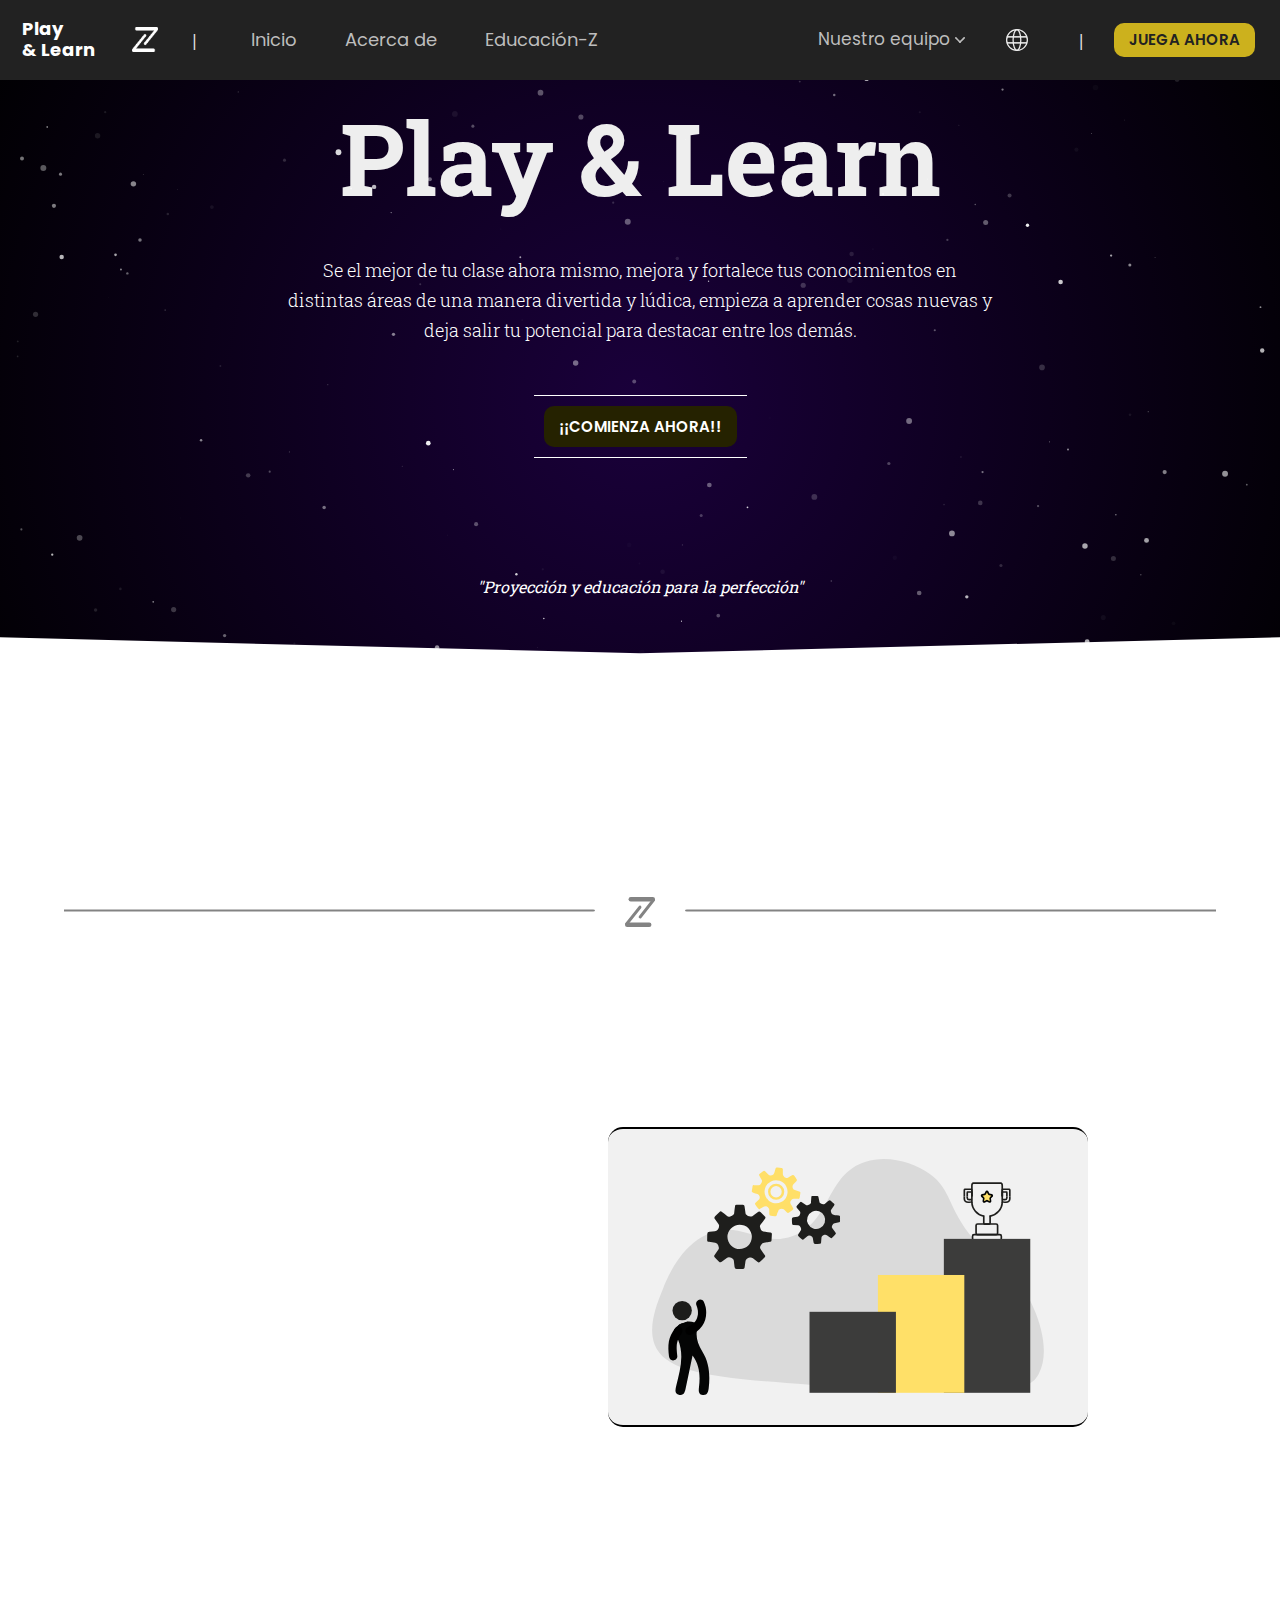
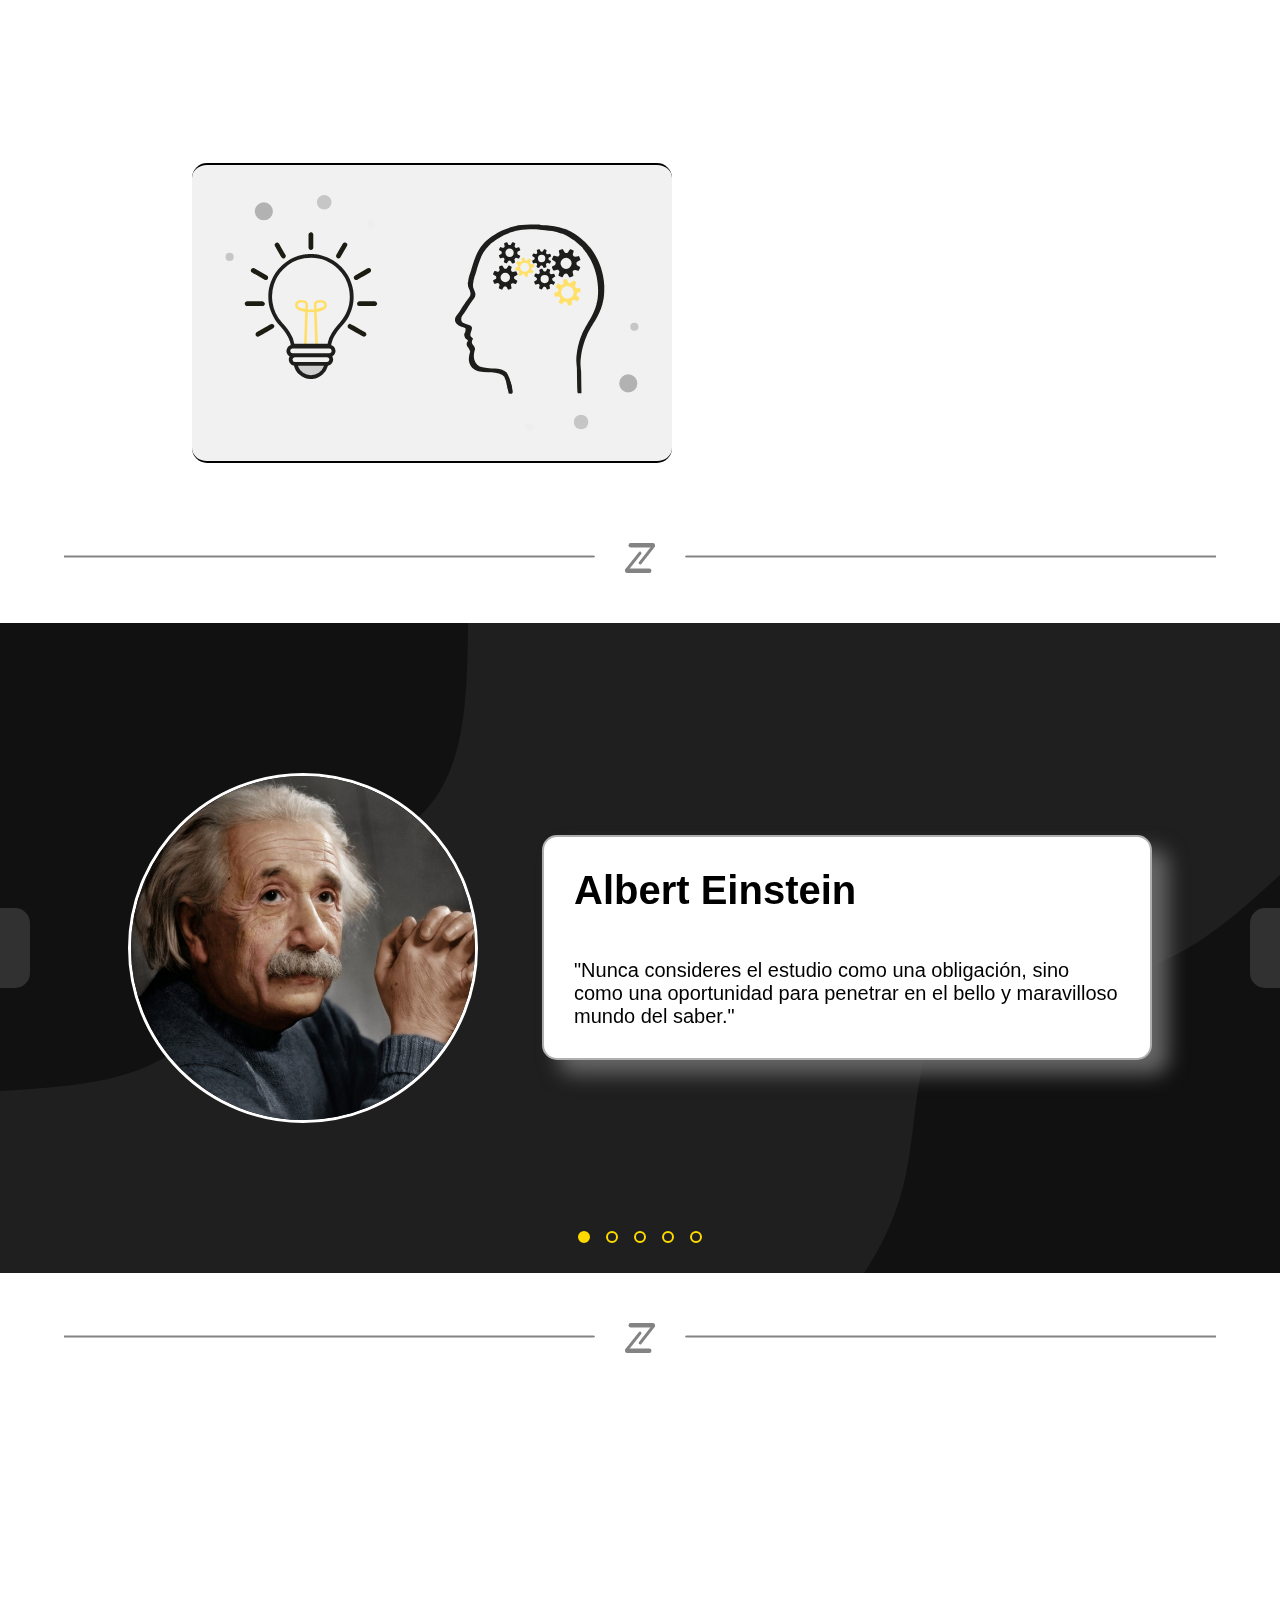
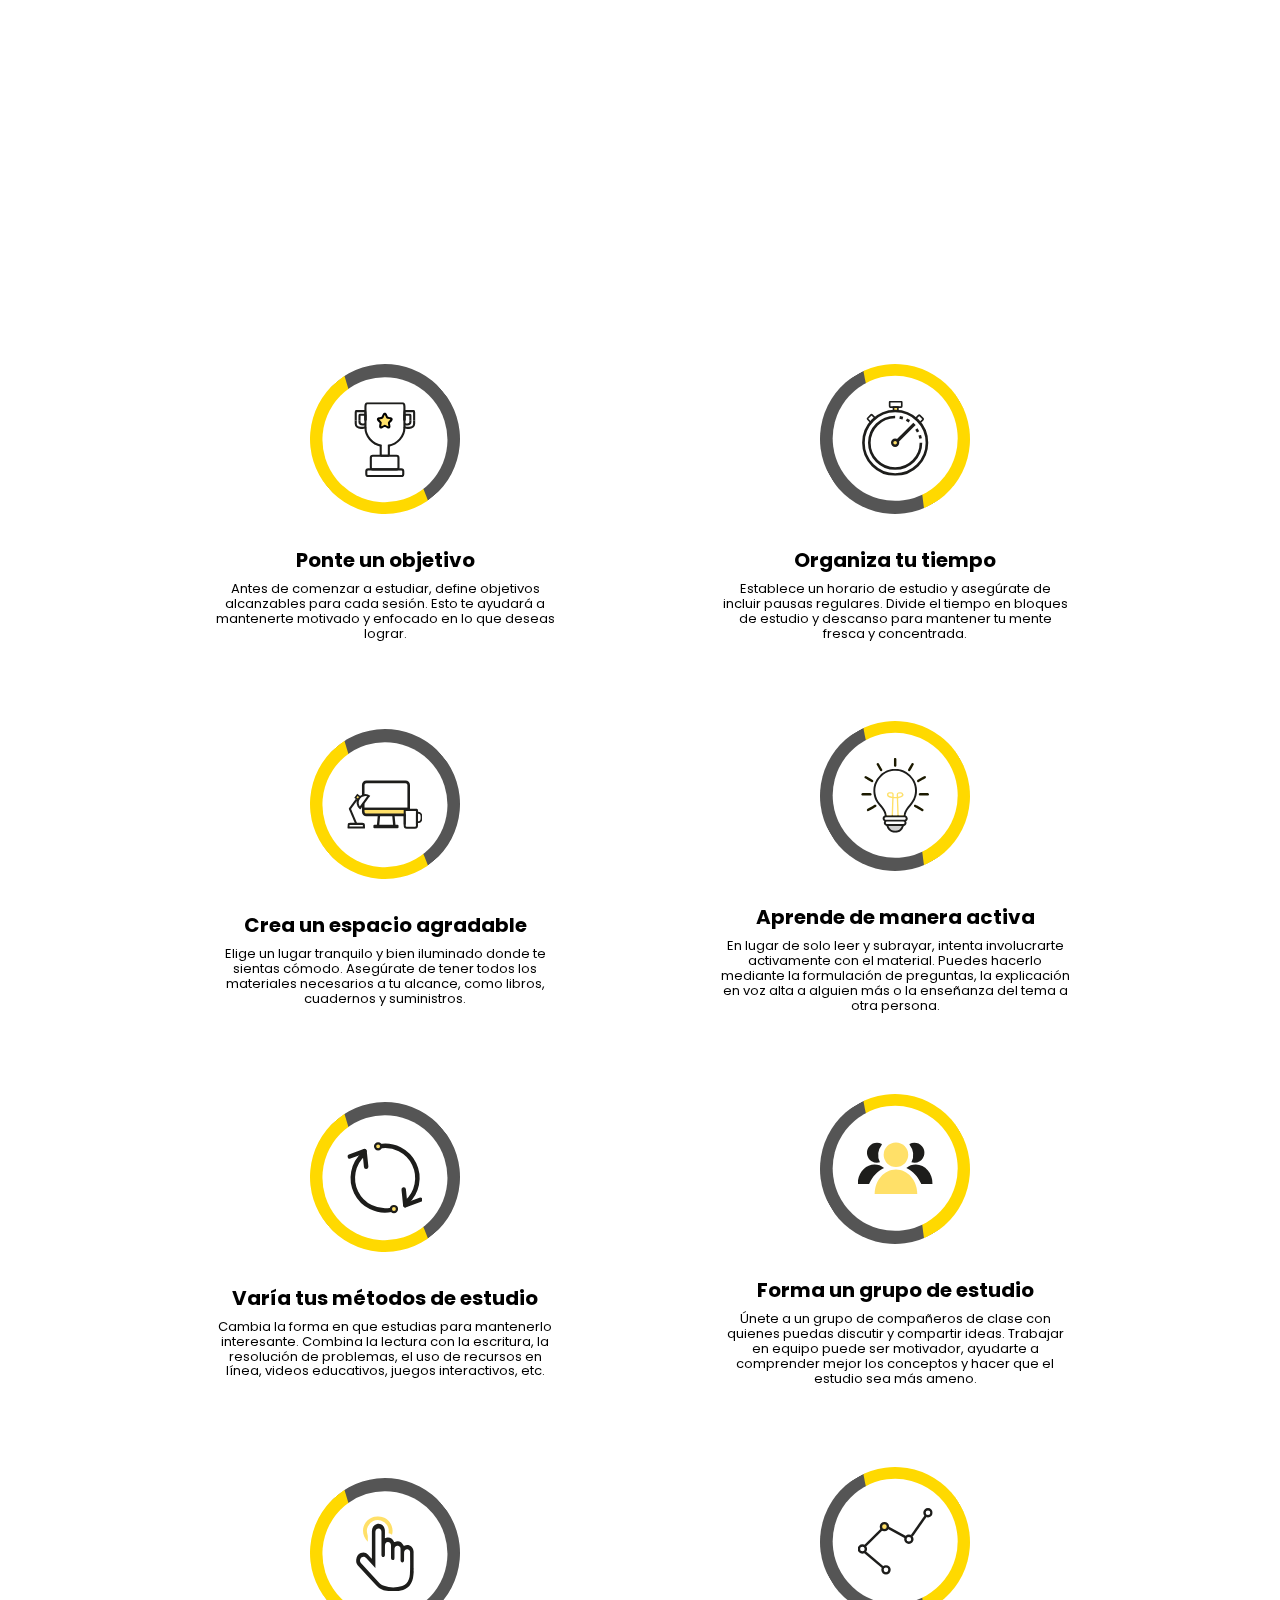
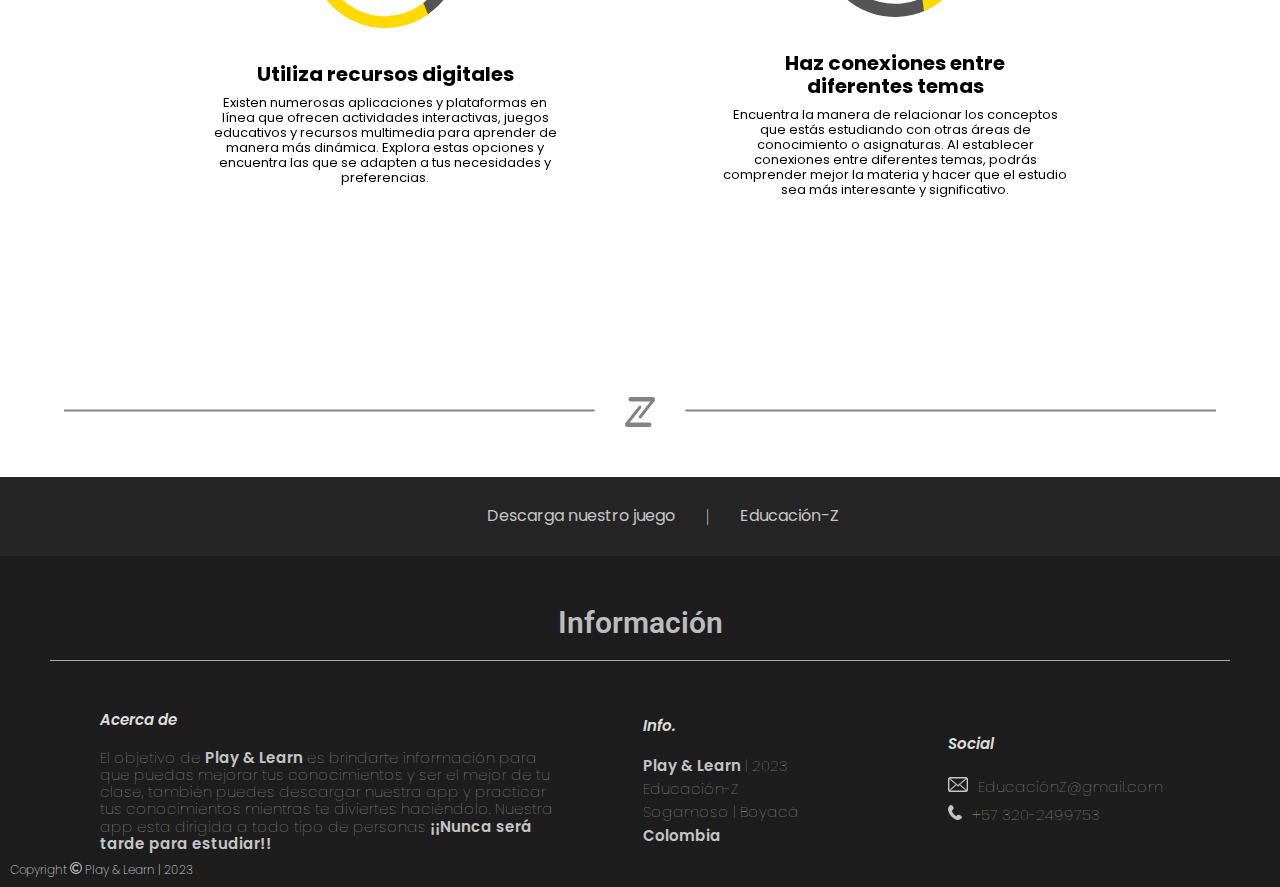
<file: Global-Web-Site/Principal/Home.html>
<!DOCTYPE html>
<html lang="es">
<head>
    <meta charset="UTF-8">
    <meta http-equiv="X-UA-Compatible" content="IE=edge">
    <meta name="viewport" content="width=device-width, user-scalable=no, initial-scale=1.0, maximum-scale=1.0, minimum-scale=1.0">
    <link rel="stylesheet" href="./CSS/Header.css">
    <link rel="stylesheet" href="./CSS/Footer.css">
    <link rel="stylesheet" href="./CSS/Loader.css">
    <link rel="stylesheet" href="./CSS/Introduction.css">
    <link rel="stylesheet" href="./CSS/Separator.css">
    <link rel="stylesheet" href="./CSS/Content1.css">
    <link rel="stylesheet" href="./CSS/Carrousel.css">
    <link rel="stylesheet" href="./CSS/Timeline.css">
    <link rel="stylesheet" href="./CSS/Normalize.css">
    <link rel="stylesheet" href="./CSS/Hamburger.css">
    <title>Play & Learn | Inicio</title>

    <link rel="icon" href="./IMAGES/ICON.svg" id="favicon">

<body class="body">




    <div class="menuHambg">
        <div class="menuHam">
            <li class="imgclose"><img src="./IMAGES/CLOSE.svg" alt="" class="close3"></li>
            <section class="tittleMenu">
                <h1 class="tittleText">Menú</h1>
            </section>
            
            <section class="hamMenuContent">
                <section class="hamMenu1">

                    <nav class="navrigthbig2">
                        <ul class="menuRigth2 dual">
                            <li class="rigthLink2"><p class="drop2">Nuestro equipo</p><img src="./IMAGES/ARROWSVG.svg" alt="" class="image"></li>
                            <ul class="team2">
                                <li class="member2 namemember">Luis Miguel Barrera</li>
                                <li class="member2 namemember">Juan Manuel Cusba</li>
                                <li class="memberBottom2 namemember">Sebastian Lozano</li>
                            </ul>
                        </ul>
                    </nav>


                    <li class="links2"><a href="./Educación-Z" class="educacionz2"><p class="button2 Three">Educación-Z</p></a></li>


                    <ul class="listlanguage2">
                        <li class="languageham"><div class="imgcenter"><div class="showlanguages"></div><img src="./IMAGES/LANGUAGE.svg" alt="" class="imglanguage"></div></li>
                        <div class="languagecontainerall">
                            <ul class="language12" id="language2">
                                <a href="./Home" class="spanishpage"><li class="spanish"><span><span>Español</span><img src="./IMAGES/CHECK.svg" alt="" class="check"></span></li></a>
                                <a href="./English" class="englishpage"><li class="english">English</li></a>
                            </ul>
                        </div>

                    </ul>

                </section>
            </section>

            <div class="right2"><a href="./Coming-soon-es" target="_blank" rel="noopener noreferrer" class="soon"><p class="Text">JUEGA AHORA</p></a></div>
        </div>
    </div>



    <div class="loader">
        <div class="progress">
            <div class="progressin"></div>
            <div class="progresscolor"></div>
            <img src="./IMAGES/LOGOBLACK.svg" alt="" class="imglogo">
        </div>
    </div>







    <header class="globalHeader">
        <section class="Header">
            <div class="moveHeader">
                <nav class="logol">
                    <a href="./Home" class="principal">Play <br>& Learn</a>
                </nav>
                <nav class="logo2">
                    <div class="gray">
                        <a href="./Educación-Z" target="_blank" rel="noopener noreferrer" class="projectlink"><div class="project"><img src="./IMAGES/LOGOW.png" alt="" class="z"></div></a>
                    </div>
                </nav>
        
                <p class="bar">|</p>
        
                <section class="hideMenu">
                    <nav class="navMenu">
                        <ul class="menu">
                            <li class="links"><p class="button One">Inicio</p></li>
                            <li class="links"><p class="button Two">Acerca de</p></li>
                            <li class="links"><a href="./Educación-Z" class="educacionz"><p class="button Three">Educación-Z</p></a></li>
                        </ul>
                    </nav>
                </section>
            </div>
            
    
            <section class="hideMenu2">
                <nav class="navrigthbig">
                    <ul class="menuRigth dual">
                        <li class="rigthLink"><p class="drop">Nuestro equipo</p><img src="./IMAGES/ARROWSVG.svg" alt="" class="image"></li>
                        <ul class="team dual">
                            <li class="member namemember">Luis Miguel Barrera</li>
                            <li class="member namemember">Juan Manuel Cusba</li>
                            <li class="memberBottom namemember">Sebastian Lozano</li>
                        </ul>
                    </ul>
                </nav>
    
                <ul class="listlanguage">
                    <li class="language"><div class="imgcenter"><div class="showlanguages"></div><img src="./IMAGES/LANGUAGE.svg" alt="" class="imglanguage"></div></li>
                    <ul class="language1" id="language2">
                        <a href="./Home" class="spanishpage"><li class="spanish"><span><span>Español</span><img src="./IMAGES/CHECK.svg" alt="" class="check"></span></li></a>
                        <a href="./English" class="englishpage"><li class="english">English</li></a>
                    </ul>
                </ul>
    
                <p class="bar">|</p>
                
                <div class="right"><a href="./Coming-soon-es" target="_blank" rel="noopener noreferrer" class="soon"><p class="Text">JUEGA AHORA</p></a></div>
            </section>
    


            <section class="hamMenuC">
                <nav class="hamMenuN">
                    <div class="hamMenu"></div>
                    <div class="hamMenu"></div>
                    <div class="hamMenu"></div>
                </nav>
            </section>

        </section>
    </header>




    <header class="startPage">
        <header id="particles-js" class="home">
            <nav class="name">
                <nav class="main">
                    <ul class="asd">
                        <li class="txt tittle" id="txtstartid2">
                            <p class="pagename">Play & Learn</p>
                            <p class="pagename2">Play & <br>Learn</p>
                        </li>
                        <li class="txt phrase" id="txtstartid3"><p class="sentence">Se el mejor de tu clase ahora mismo, mejora y fortalece tus conocimientos en distintas áreas de una manera divertida y lúdica, empieza a aprender cosas nuevas y deja salir tu potencial para destacar entre los demás.</p></li>
                        <li class="txt final" id="txtstartid4">
                            <div class="capsule2"><a href="./Game" target="_blank" rel="noopener noreferrer" class="linklogin"><button class="Buttonstyle2 first"><span>¡¡COMIENZA AHORA!!</span></button></a></div>
                        </li>
                        <li class="phraseend" id="txtstartid"><p class="end">"Proyección y educación para la perfección"</p></li>
                    </ul>
                </nav>       
            </nav>
        </header>
    </header>




    <section class="separation">
        <div class="separator">
            <img src="./IMAGES/LINE.svg" alt="" class="line">
            <img src="./IMAGES/LOGOGRAY.svg" alt="" class="logoseparator">
            <img src="./IMAGES/LINE.svg" alt="" class="line">
        </div>
    </section>




    <section class="boxOne">
        <div class="boxtext1">
            <nav class="content">
                <ul class="contentList">
                    <li class="textContent1" id="contentShow">
                        <h1>Supera tus limites</h1>
                        <span class="containertext">Mejora tus habilidades y adquiere experiencia en nuestro juego, en donde tendrás muchos desafíos por superar y preguntas por responder. Además, te divertirás mientras aprendes ¿Hay algo mejor?, ¡No lo pienses mas y ponte a jugar y aprender ahora! </span>
                        <div class="buttonclass">
                            <a href="./Educación-Z" target="_blank" rel="noopener noreferrer">
                                <button class="Buttonstyle3">
                                    <span>Educación-Z</span>
                                    <img src="./IMAGES/ARROWUP.svg" alt="" class="arrowUp">
                                </button>
                            </a>
                        </div>
                    </li>
                    <li class="imgcontent1">
                        <img src="./IMAGES/IMAGE2.svg" alt="" id="imganim" class="imgfirs">
                    </li>
                </ul>
            </nav>
        </div>

        <div class="boxtext1">
            <nav class="content">
                <ul class="contentFlex">
                    <li class="imgcontent1">
                        <img src="./IMAGES/IMAGE.svg" alt="" id="imganim2" class="imgfirs">
                    </li>
                    <li class="textContent1" id="contentShow2">
                        <h1>Amplia tus conocimientos</h1>
                        <span class="containertext">Con nuestro juego vas a poder experimentar una gran sensación de diversión a la vez que aprendes y amplias tus capacidades, vas a aprender mucho acerca de diversos temas y todo esto mientras juegas, ¡No esperes mas y se el mejor! </span>
                    </li>
                </ul>

                <ul class="contentFlex2">
                    <li class="textContent1" id="contentShow3">
                        <h1>Amplia tus conocimientos</h1>
                        <span class="containertext">Con nuestro juego vas a poder experimentar una gran sensación de diversión a la vez que aprendes y amplias tus capacidades, vas a aprender mucho acerca de diversos temas y todo esto mientras juegas, ¡No esperes mas y se el mejor! </span>
                    </li>
                    <li class="imgcontent1">
                        <img src="./IMAGES/IMAGE.svg" alt="" id="imganim" class="imgfirs">
                    </li>
                </ul>
            </nav>
        </div>

    </section>


    <section class="separation">
        <div class="separator2">
            <img src="./IMAGES/LINE.svg" alt="" class="line">
            <img src="./IMAGES/LOGOGRAY.svg" alt="" class="logoseparator">
            <img src="./IMAGES/LINE.svg" alt="" class="line">
        </div>
    </section>




    <section class="phrases">
        <nav class="phrasescontainer">
            <div class="arrowphrases">
                <div class="arrowleft">
                    <div class="imgcontainerL"><img src="./IMAGES/ARROWSVG copy.svg" alt="" class="imgleft"></div>
                </div>
                <div class="arrowright">
                    <div class="imgcontainerR"><img src="./IMAGES/ARROWSVG copy.svg" alt="" class="imgright"></div>
                </div>
            </div>

            <nav class="goTo">
                <div id="sl1" class="touch"></div>
                <div id="sl2" class="touch"></div>
                <div id="sl3" class="touch"></div>
                <div id="sl4" class="touch"></div>
                <div id="sl5" class="touch"></div>
            </nav>

            <div class="items boxOne" id="items">

                <div class="carousel-slide">
                    <div class="albert">
                        <img src="./IMAGES/Albert.jpg" alt="" class="imgalbert">
                        <div class="phrase1">
                            <h1>Albert Einstein</h1>
                            <span><br><br> "Nunca consideres el estudio como una obligación, sino como una oportunidad para penetrar en el bello y maravilloso mundo del saber."</span>
                        </div>
                    </div>
                </div>
    
                <div class="carousel-slide">
                    <div class="mandela">
                        <img src="./IMAGES/nelson-mandela-09060209807.jpg" alt="" class="imgalbert">
                        <div class="phrase1">
                            <h1>Nelson Mandela</h1>
                            <span><br><br> "La educación es el arma más poderosa que puedes usar para cambiar el mundo."</span>
                        </div>
                    </div>
                </div>
    
                <div class="carousel-slide">
                    <div class="slide">
                        <img src="./IMAGES/Kennedy.jpg" alt="" class="imgalbert">
                        <div class="phrase1">
                            <h1>John F. Kennedy</h1>
                            <span><br><br> "La meta de la educación es el avance en el conocimiento y propagar la verdad."</span>
                        </div>
                    </div>
                </div>
    
                <div class="carousel-slide">
                    <div class="slide2">
                        <img src="./IMAGES/Platón.jpg" alt="" class="imgalbert">
                        <div class="phrase1">
                            <h1>Platón</h1>
                            <span><br><br> "El objetivo de la educación es la virtud y el deseo de convertirse en un buen ciudadano."</span>
                        </div>
                    </div>
                </div>
    
                <div class="carousel-slide">
                    <div class="slide3">
                        <img src="./IMAGES/MalcolmX.jpg" alt="" class="imgalbert">
                        <div class="phrase1">
                            <h1>Malcolm X</h1>
                            <span><br><br> "La educación es nuestro pasaporte hacia el futuro, el mañana pertenece a las personas que se preparan para hoy."</span>
                        </div>
                    </div>
                </div>
    
            </div>
        </nav>
    </section>



    <section class="separation">
        <div class="separator2">
            <img src="./IMAGES/LINE.svg" alt="" class="line">
            <img src="./IMAGES/LOGOGRAY.svg" alt="" class="logoseparator">
            <img src="./IMAGES/LINE.svg" alt="" class="line">
        </div>
    </section>




    <section class="timeLine">
        <div class="infoText" id="contentShow4">
            <h1>Estudio eficiente</h1>
            <div class="txtlg">
                <span class="textLarge">En el mundo académico, el estudio eficiente es clave para alcanzar el éxito. Dominar las habilidades de estudio adecuadas puede marcar la diferencia entre horas interminables de esfuerzo y obtener resultados sobresalientes con un menor tiempo invertido. La clave está en desarrollar estrategias efectivas que maximicen el aprendizaje y minimicen las distracciones. <br> <br> <br>  Es por esto que decidimos ayudarte a mejorar tus técnicas de estudio con los siguientes tips para aumentar tu eficiencia estudiando.</span>
            </div> 
        </div>

        <div class="verticalTimeLine">
            <li class="lineContent">
                <div class="textinfo">
                    <div class="circleContent1"><div class="circleWhite">
                        <img src="./IMAGES/COUP2.svg" alt="" class="imgCenter">
                    </div></div>
                    <h1 class="tittleLine">Ponte un objetivo</h1>
                    <span class="textLine">Antes de comenzar a estudiar, define objetivos alcanzables para cada sesión. Esto te ayudará a mantenerte motivado y enfocado en lo que deseas lograr.</span>
                </div>
                <div class="textinfo">
                    <div class="circleContent2"><div class="circleWhite">
                        <img src="./IMAGES/CLOCK.svg" alt="" class="imgCenter2">
                    </div></div>
                    <h1 class="tittleLine">Organiza tu tiempo</h1>
                    <span class="textLine">Establece un horario de estudio y asegúrate de incluir pausas regulares. Divide el tiempo en bloques de estudio y descanso para mantener tu mente fresca y concentrada.</span>
                </div>
            </li>
            <li class="lineContent">
                <div class="textinfo">
                    <div class="circleContent1"><div class="circleWhite">
                        <img src="./IMAGES/DESK.svg" alt="" class="imgCenter">
                    </div></div>
                    <h1 class="tittleLine">Crea un espacio agradable</h1>
                    <span class="textLine">Elige un lugar tranquilo y bien iluminado donde te sientas cómodo. Asegúrate de tener todos los materiales necesarios a tu alcance, como libros, cuadernos y suministros.</span>
                </div>
                <div class="textinfo">
                    <div class="circleContent2"><div class="circleWhite">
                        <img src="./IMAGES/BULB.svg" alt="" class="imgCenter2">
                    </div></div>
                    <h1 class="tittleLine">Aprende de manera activa</h1>
                    <span class="textLine">En lugar de solo leer y subrayar, intenta involucrarte activamente con el material. Puedes hacerlo mediante la formulación de preguntas, la explicación en voz alta a alguien más o la enseñanza del tema a otra persona.</span>
                </div>
            </li>
            <li class="lineContent">
                <div class="textinfo">
                    <div class="circleContent1"><div class="circleWhite">
                        <img src="./IMAGES/REDO.svg" alt="" class="imgCenter">
                    </div></div>
                    <h1 class="tittleLine">Varía tus métodos de estudio</h1>
                    <span class="textLine">Cambia la forma en que estudias para mantenerlo interesante. Combina la lectura con la escritura, la resolución de problemas, el uso de recursos en línea, videos educativos, juegos interactivos, etc.</span>
                </div>
                <div class="textinfo">
                    <div class="circleContent2"><div class="circleWhite">
                        <img src="./IMAGES/GROUP.svg" alt="" class="imgCenter2">
                    </div></div>
                    <h1 class="tittleLine">Forma un grupo de estudio</h1>
                    <span class="textLine">Únete a un grupo de compañeros de clase con quienes puedas discutir y compartir ideas. Trabajar en equipo puede ser motivador, ayudarte a comprender mejor los conceptos y hacer que el estudio sea más ameno.</span>
                </div>
            </li>
            <li class="lineContent">
                <div class="textinfo">
                    <div class="circleContent1"><div class="circleWhite">
                        <img src="./IMAGES/CLICK.svg" alt="" class="imgCenter">
                    </div></div>
                    <h1 class="tittleLine">Utiliza recursos digitales</h1>
                    <span class="textLine">Existen numerosas aplicaciones y plataformas en línea que ofrecen actividades interactivas, juegos educativos y recursos multimedia para aprender de manera más dinámica. Explora estas opciones y encuentra las que se adapten a tus necesidades y preferencias.</span>
                </div>
                <div class="textinfo">
                    <div class="circleContent2"><div class="circleWhite">
                        <img src="./IMAGES/CONECT.svg" alt="" class="imgCenter2">
                    </div></div>
                    <h1 class="tittleLine">Haz conexiones entre <br> diferentes temas</h1>
                    <span class="textLine">Encuentra la manera de relacionar los conceptos que estás estudiando con otras áreas de conocimiento o asignaturas. Al establecer conexiones entre diferentes temas, podrás comprender mejor la materia y hacer que el estudio sea más interesante y significativo.</span>
                </div>
            </li>
        </div>
    </section>












    <section class="separation2">
        <div class="separator2">
            <img src="./IMAGES/LINE.svg" alt="" class="line">
            <img src="./IMAGES/LOGOGRAY.svg" alt="" class="logoseparator">
            <img src="./IMAGES/LINE.svg" alt="" class="line">
        </div>
    </section>



    <header class="footer">
        <div class="headerEnd">
            <nav class="navEnd">
                <ul class="options">
                    <li class="blankPage"><li class="blankPage"><a target="_blank" href="./Coming-soon-es" class="educacionz"><p class="buttondown Three">Descarga nuestro juego</p></a></li></li>
                    <li class="separatorTxt"><span>|</span></li>
                    <li class="blankPage"><a href="./Educación-Z" class="educacionz"><p class="buttondown Three">Educación-Z</p></a></li>
                </ul>
            </nav>
        </div>

        <div class="contentEndPage options">
            <nav class="infoNav">
                <li class="listinfoT">Información</li>
                <li class="listinfo">
                    <div class="space">
                        <ul class="ListText">
                        <li class="listinfo2"><ul class="box1"><li class="titlebox1"><span class="pageweb2">Acerca de</span></li></ul><span>El objetivo de <span class="pageweb">Play & Learn</span> es brindarte información para que puedas mejorar tus conocimientos y ser el mejor de tu clase, también puedes descargar nuestra app y practicar tus conocimientos mientras te diviertes haciéndolo. Nuestra app esta dirigida a todo tipo de personas <span class="pageweb">¡¡Nunca será tarde para estudiar!!</span></span></li>
                        <li class="Team">
                            <ul class="teamlist">
                                <ul class="box1"><li class="titlebox2"><span class="pageweb2">Info.</span></li></ul>
                                <li class="teaminformation"><span class="pageweb">Play & Learn </span><span>| 2023</span></li>
                                <li class="teaminformation"><span>Educación-Z</span></li>
                                <li class="teaminformation"><span>Sogamoso | Boyacá</span></li>
                                <li class="teaminformation"><span class="pageweb">Colombia</span></li>
                            </ul>
                        </li>
                        <li class="Media">
                            <ul class="social">
                                <ul class="box1"><li class="titlebox3"><span class="pageweb2">Social</span></li></ul>
                                     <li class="listmedia"><img src="./IMAGES/GMAIL.svg" alt="" class="Icons"><span>EducaciónZ@gmail.com</span></li>
                                     <li class="listmedia"><img src="./IMAGES/PHONE.svg" alt="" class="Icons"><span>+57 320-2499753</span></li>
                            </ul>
                        </li>
                        </ul>
                    </div>

                </li>
                <span class="copyright">Copyright <img src="./IMAGES/COPYRIGHT.svg" alt="" class="copyrightimage"> Play & Learn | 2023</span>
            </nav>
        </div>
    </header>





    <script src="./JSCODE/particles.min.js"></script>
    <script src="./JSCODE/Particles.js"></script>

    <script src="./JSCODE/Languages.js"></script>
    <script src="./JSCODE/Home.js"></script>
    <script src="./JSCODE/Bottom.js"></script>
    <script src="./JSCODE/Loader.js"></script>
    <script src="./JSCODE/MenuBar.js"></script>
    <script src="./JSCODE/Slider.js"></script>
    <script src="./JSCODE/HamMenu.js"></script>

    <script src="./JSCODE/Animtxt.js"></script>
    <script src="./JSCODE/Animtxt copy.js"></script>
    <script src="./JSCODE/Animtxtstart.js"></script>

</body>
</html>
</file>
<file: Global-Web-Site/Principal/CSS/Header.css>
@import url('https://fonts.googleapis.com/css2?family=Courier+Prime:ital,wght@0,400;1,700&family=Poppins:wght@300;400;600;700&display=swap');
@import url('https://fonts.googleapis.com/css2?family=Courier+Prime:ital,wght@0,400;1,700&family=Poppins:wght@300;400;600;700&family=Shantell+Sans:wght@300;400;700&display=swap');

.body{
    margin: 0;
}

.globalHeader{
    width: 100%;
    height: 80px;
    display: grid;
    position: fixed;
    align-items: center;
    z-index: 11;
    transition: .5s;
}

.Header{
    width: 100%;
    height: 80px;
    position: fixed;
    align-items: center;
    display: flex;
    background-color: #222222;
    gap: 2em;
    transition: .5s;
    z-index: 11;
}

.menuGlobal{
    width: 100%;
    height: 60px;
    position: fixed;
    align-items: center;
    display: flex;
    background-color: #222222;
    gap: 2em;
    transition: .5s;
    z-index: 11;
}

.logol{
    font-family: 'Poppins', sans-serif;
    font-weight: bold;
    font-size: 18px;
    width: max-content;
    display: grid;
    height: 100%;
    align-items: center;
    margin-left: 3%;
}

.logo2{
    width: max-content;
    display: grid;
    position: relative;
    height: 100%;
    align-items: center;
    margin: 0;
}

.principal{
    color: #ffffff;
    text-decoration: none;
    transition: .4s;
}

.principal:hover{
    color: #ffd900;
}

.z{
    width: 26px;
    height: 25px;
}

.project{
    width: max-content;
    height: max-content;
    padding: 25% 20% 15% 20%;
    border-radius: 5px;
    transition: .3s ease;
}

.projectlink{
    width: max-content;
    height: max-content;
    position: relative;
    display: grid;
}

.project:hover{
    background-color: #505050;
}

.bar{
    color: #e9e9e9;
    font-weight: bold;
    font-size: 110%;
    padding: 0 1%;
}

.menu{
    color: #bdbdbd;
    list-style: none;
    display: flex;
    gap: 1em;
    font-family: 'Poppins', sans-serif;
    font-size: 18px;
    margin: 0;
    width: max-content;
    padding: 0;
}

.hideMenu{
    width: max-content;
    height: 100%;
    align-items: center;
    display: flex;
}

.hideMenu2{
    width: 62%;
    height: 100%;
    justify-content: right;
    align-items: center;
    display: flex;
}

.educacionz{
    color: #bdbdbd;
    text-decoration: none;
}

.links{
    border-radius: 8px;
    transition: .3s ease;
}

.links:hover{
    background-color: #505050;
    cursor: pointer;
}

.button{
    width: max-content;
    height: max-content;
    margin: 0;
    padding: 3px 15px;
    position: relative;
}

.button::after{
    content: "";
    position: absolute;
    background-color: #ffd900;
    border-radius: 50px;
    height: 3px;
    width: 0;
    left: 0;
    bottom: -10px;
    transition: .3s;
}
    
.button:hover::after{
    width: 100%;
}

.button:hover{
    color: #f1f1f1;
}

.right{
    padding-right: 5%;
    padding-left: 5%;
}

.right p{
    color: #222222;
    font-weight: 600;
    font-size: 15px;
    font-family: 'Poppins', sans-serif;
    background-color: #e6c71dde;
    margin: 0;
    padding: 8px 15px;
    border-radius: 10px;
    transition: .4s ease;
}

.right p:hover{
    background-color: #ffd900;
    cursor: pointer;
    padding: 10px 18px;
}

.imglanguage{
    width: 22px;
}

.listlanguage{
    list-style: none;
    display: flex;
    align-items: center;
    padding: 0 40px 0 30px;
}

.language1{
    width: max-content;
    height: max-content;
    position: absolute;
    list-style: none;
    background-color: #313131;
    color: #bdbdbd;
    visibility: hidden;
    opacity: 0;
    top: 80px;
    border-radius: 0 0 15px 15px;
    padding: 0;
    transition: .4s;
    font-family: 'Poppins', sans-serif;
}


.languages{
    width: max-content;
    height: max-content;
    position: absolute;
    list-style: none;
    background-color: #313131;
    color: #bdbdbd;
    visibility: visible;
    opacity: 1;
    top: 60px;
    border-radius: 0 0 15px 15px;
    padding: 0;
    transition: .4s;
    display: grid;
    font-family: 'Poppins', sans-serif;
}

.languages::before{
    content: "";
    position: absolute;
    background-color: #ffd900;
    border-radius: 50px;
    height: 3px;
    width: 0;
    left: 0;
    bottom: 95px;
    transition: .3s;
}

.languages:hover::before{
    width: 100%;
}

.showlanguages{
    width: max-content;
    height: max-content;
}

.imgcenter{
    width: max-content;
    height: max-content;
    display: flex;
    padding: 6px;
    border-radius: 5px;
    transition: .4s;
}

.imgcenter:hover{
    background-color: #4d4d4d;
    cursor: pointer;
}

.language{
    display: flex;
    justify-content: center;
}

.soon{
    text-decoration: none;
}

.spanish{
    padding: 15px;
    font-size: 15px;
    font-weight: 400;
    transition: .3s;
}

.spanish span{
    padding-bottom: 5px;
    padding-right: 5px;
    border-bottom: 1px solid #ffd900;
}

.english span{
    padding-bottom: 5px;
    padding-right: 5px;
    border-bottom: 1px solid #ffd900;
}

.english span span{
    padding-right: 10px;
}

.spanish span span{
    padding-right: 10px;
}

.spanish:hover{
    cursor: pointer;
    background-color: #161616;
    color: #f1f1f1;
}

.english{
    padding: 15px;
    font-size: 15px;
    font-weight: 400;
    transition: .3s;
    border-radius: 0 0 15px 15px;
}

.english:hover{
    cursor: pointer;
    background-color: #161616;
    color: #f1f1f1;
}

.check{
    width: 12px;
}

.spanishpage{
    text-decoration: none;
    color: #bdbdbd;
}

.englishpage{
    text-decoration: none;
    color: #bdbdbd;
}

.navrigthbig:hover .menuRigth{
    cursor: pointer;
    background-color: #4d4d4d;
    transition: .4s;
}

.navrigthbig:hover .drop{
    color: #ffffff;
    transition: .4s;
}

.navrigthbig:hover{
    cursor: pointer;
}

.team{
    width: max-content;
    height: max-content;
    visibility: hidden;
    opacity: 0;
    position: absolute;
    list-style: none;
    background-color: #313131;
    color: #bdbdbd;
    margin-top: 45px;
    border-radius: 0 0 15px 15px;
    padding: 0;
    transition: .3s ease-out;
}

.navrigthbig{
    height: 100%;
    align-items: center;
    display: flex;
}

.team::before{
    content: "";
    position: absolute;
    background-color: #ffd900;
    border-radius: 50px;
    height: 3px;
    width: 0;
    left: 0;
    bottom: 150px;
    transition: .3s;
}

.team:hover{
    cursor: text;
}

.team:hover::before{
    width: 100%;
}

.menuRigth{
    width: 100%;
    height: max-content;
    display: flex;
}

.navrigthbig:hover .team{
    visibility: visible;
    opacity: 1;
}

.memberBottom{
    font-weight: lighter;
    padding: 15px;
    border-radius: 0px 0px 15px 15px;
}

.member{
    font-weight: lighter;
    padding: 15px;
}

.member:hover{
    transition: .8s;
    background-color: #161616;
    color: #f1f1f1;
}

.memberBottom:hover{
    transition: .8s;
    background-color: #161616;
    color: #f1f1f1;
}

.menuRigth.dual:hover .image{
    transform: rotate(-180deg);
}

.drop{
    border-radius: 7px;
    padding: 5px 5px;
    width: max-content;
    color: #bdbdbd;
    margin: 0;
    position: relative; 
    font-weight: normal;
}

.dual{
    border-radius: 7px;
}

.menuRigth{
    padding: 0 5px 0 0;
    display: flex;
    gap: 1em;
    font-family: 'Poppins', sans-serif;
    font-size: 17px;
    list-style: none;
}

.navRight{
    height: 100%;
    display: flex;
    align-items: center;
    transition: .4s;
}

.image{
    width: 10px;
    height: 8px;
    transition: .5s;
}

.rigthLink{
    display: flex;
    align-items: center;
}

.hamMenu{
    width: 25px;
    height: 3px;
    border-radius: 2px;
    background-color: #bdbdbd;
    margin: 3px 10px 3px 0;
    transition: .3s ease;
}

.hamMenuN:hover .hamMenu{
    background-color: #ffffff;
    margin-top: 5px;
    margin-bottom: 5px;
}

.hamMenuC{
    justify-content: right;
    align-items: center;
    display: flex;
}

.hamMenuD{
    justify-content: right;
    align-items: center;
    display: flex;
}

.hamMenuN{
    width: max-content;
    position: relative;
    margin: 0;
    display: grid;
    margin-right: 50%;
}

.hamMenuE{
    width: max-content;
    position: relative;
    margin: 0;
    display: grid;
    margin-right: 50%;
}

.hamMenuN:hover{
    cursor: pointer;
}

.hamMenuE:hover{
    cursor: pointer;
}

.moveHeader{
    width: 90%;
    height: max-content;
    display: flex;
    position: relative;
    align-items: center;
    gap: 2em;
}

@media screen and (max-width: 1700px){
    .hamMenuC{
        display: none;
    }
}

@media screen and (min-width: 1700px){
    .hamMenuC{
        display: none;
    }
}

@media screen and (max-width: 1500px){
    .hamMenuC{
        display: none;
    }
}

@media screen and (max-width: 1300px){
    .hamMenuC{
        display: none;
    }
}

@media screen and (max-width: 1200px){
    .hideMenu2{
        display: none;
    }
    .hamMenuC{
        display: block;
        display: flex;
    }
}

@media screen and (max-width: 1100px){
    .hamMenuC{
        display: block;
        display: flex;
    }
}

@media screen and (max-width: 1000px){
    .hamMenuC{
        display: block;
        display: flex;
    }
}

@media screen and (max-width: 900px){
    .hamMenuC{
        display: block;
        display: flex;
    }
}

@media screen and (max-width: 800px){
    .hamMenuC{
        display: block;
        display: flex;
    }
}

@media screen and (max-width: 750px){
    .hideMenu{
        display: none;
    }
}
</file>
<file: Global-Web-Site/Principal/CSS/Footer.css>
@import url('https://fonts.googleapis.com/css2?family=Courier+Prime:ital,wght@0,400;1,700&family=Gloock&family=Josefin+Sans:ital@0;1&family=Poppins:wght@300;400;600;700&family=Roboto+Slab:wght@100;200;300;400;600;700;900&family=Roboto:ital,wght@0,100;0,300;0,400;0,500;0,700;0,900;1,100;1,300;1,400;1,500;1,700;1,900&family=Rubik:ital,wght@0,300;0,400;0,600;0,700;0,900;1,300;1,400;1,600;1,700;1,900&family=Shantell+Sans:wght@300;400;700&display=swap');

.footer{
    width: 100%;
    height: max-content;
    padding: 0;
    background-color: #1d1d1d;
    z-index: 10;
    position: relative;
    display: grid;
}

.infoNav{
    display: grid;
}

.headerEnd{
    width: 100%;
    height: max-content;
    background-color: #252525;
}

.options{
    list-style: none;
    color: #bdbdbd;
    display: flex;
    justify-content: center;
    align-items: center;
    padding: 0;
    gap: 1em;
}

.navEnd{
    width: 100%;
    height: 100%;
    display: grid;
}

.blankPage{
    font-family: 'Poppins', sans-serif;
    font-weight: 400;
    padding: 10px 15px 10px 15px;
    border-radius: 10px;
    transition: .3s;
    margin: 20px 0 20px 0;
}

.blankPage:hover{
    background-color: #4d4d4d;
    color: #ffffff;
    cursor: pointer;
}

.blankPage:hover .buttondown{
    color: #ffffff;
}

.buttondown{
    transition: .3s;
    margin: 0;
}

.infoList{
    list-style: none;
    color: #eeeeee;
    display: flex;
    padding: 50px 250px 50px 250px;
}

.textInfo{
    list-style: none;
    padding: 0;
}

.listinfo2{
    width: fit-content;
}

.Team{
    width: 50%;
    display: grid;
    align-items: center;
}

.Media{
    width: 50%;
    display: grid;
    align-items: center;
}

.listinfoT{
    font-family: 'Roboto', sans-serif;
    font-weight: 600;
    font-size: 30px;
    display: flex;
    justify-content: center;
    padding-bottom: 20px;
    margin: 50px;
    border-bottom: 1px solid #aaaaaa;

}

.listinfo{
    font-family: 'Roboto', sans-serif;
    font-weight: lighter;
    font-size: 15px;
    font-family: 'Poppins', sans-serif;
    padding: 0 100px 0 100px;
}

.ListText{
    list-style: none;
    color: #acacac;
    padding: 0;
    display: flex;
    gap: 5em ;
    justify-content: center;
}

.space{
    display: grid;
}

.pageweb2{
    padding-bottom: 10px;
    font-weight: 600;
    font-style: italic;
    color: #dddddd;
}

.teamlist{
    list-style: none;
    padding: 0;
    float: right;
}

.pageweb{
    font-weight: 600;
    color: #c5c5c5;
}

.teaminformation{
    padding: 3px;
    width: max-content;
}

.copyright{
    font-size: 12px;
    padding: 10px;
    font-family: 'Poppins', sans-serif;
    font-weight: 200;
    color: #c5c5c5;
}

.copyrightimage{
    width: 12px;
}

.social{
    list-style: none;
    padding: 0;
    float: right;
}

.Icons{
    height: 15px;
    padding-right: 10px;
}

.listmedia{
    width: max-content;
    padding: 5px 0 5px 0;
}

.Titles{
    list-style: none;
    padding: 0 0 20px 0;
    display: flex;
    gap: 5em;
}

.titlebox1{
    width: 30%;
}

.titlebox2{
    padding-left: 3px;
}

.box1{
    padding: 0 0 20px 0;
    list-style: none;
}

.buttondown{
    color: #c5c5c5;
}

@media screen and (max-width: 600px){
    .options{
        flex-direction: column;
    }

    .separatorTxt{
        display: none;
    }
}

@media screen and (max-width: 1000px){
    .ListText{
        flex-direction: column;
    }
}

@media screen and (max-width: 500px){
    .listinfo{
        padding: 0 50px 0 50px;
    }
}

@media screen and (max-width: 350px){
    .listinfo{
        padding: 0 20px 0 20px;
    }
}
</file>
<file: Global-Web-Site/Principal/CSS/Loader.css>
.loader{
    width: 100%;
    height: 100%;
    position: fixed;
    background-color: #131313;
    z-index: 20;
    transition: 1s;
    display: flex;
    align-items: center;
    justify-content: center;
}

.startGame{
    width: 100%;
    height: 100%;
    position: fixed;
    background-color: #131313;
    z-index: 20;
    transition: 1s;
    display: flex;
    align-items: center;
    justify-content: center;
    opacity: 1;
    visibility: visible;
    padding: 0;
    margin: 0;
}

.progress{
    width: 200px;
    height: 200px;
    background-color: #272727;
    border-radius: 100%;
    position: relative;
    display: flex;
    align-items: center;
    justify-content: center;
    overflow: hidden;

}

.progressin{
    width: 180px;
    height: 180px;
    background-color: #131313;
    border-radius: 100%;
    z-index: 2;
}

.progresscolor{
    width: 100%;
    height: 100%;
    background: conic-gradient(from 0deg at 50% 50%, #ffffff00, #fff0da00, #ffe1b500, #ffd19100, #ffc46c00, #ffd90075, #ffd900);
    position: absolute;
    z-index: 1;
    animation: rotate 2s infinite linear;
}

@keyframes rotate {

    from{
        transform: rotate(0);
    }
   
    to{
        transform: rotate(360deg);
    }
}

.imglogo{
    width: 100px;
    position: absolute;
    z-index: 3;
}
</file>
<file: Global-Web-Site/Principal/CSS/Introduction.css>
@import url('https://fonts.googleapis.com/css2?family=Courier+Prime:ital,wght@0,400;1,700&family=Josefin+Sans:ital@0;1&family=Poppins:wght@300;400;600;700&family=Shantell+Sans:wght@300;400;700&display=swap');
@import url('https://fonts.googleapis.com/css2?family=Courier+Prime:ital,wght@0,400;1,700&family=Josefin+Sans:ital@0;1&family=Poppins:wght@300;400;600;700&family=Roboto+Slab:wght@100;200;300;400;700;900&family=Shantell+Sans:wght@300;400;700&display=swap');

.home::before{
    content: "";
    position: absolute;
    top: 0;
    left: 0;
    width: 100%;
    height: 100%;
    background: rgb(255,226,0);
    background: radial-gradient(circle, #1a003b 0%, #000000 100%);
    clip-path: ellipse(120% 50% at 50% 40%);
    z-index: -1;
    overflow: hidden;
}

.home2::before{
    content: "";
    position: absolute;
    top: 0;
    left: 0;
    width: 100%;
    height: 100%;
    background: rgb(255,226,0);
    background: radial-gradient(circle, #00233b 0%, #000000 100%);
    clip-path: ellipse(120% 50% at 50% 40%);
    z-index: -1;
    overflow: hidden;
}

.home3::before{
    content: "";
    position: absolute;
    top: 0;
    left: 0;
    width: 100%;
    height: 100%;
    background: rgb(255,226,0);
    background: radial-gradient(circle, #042b00 0%, #000000 100%);
    clip-path: ellipse(120% 50% at 50% 40%);
    z-index: -1;
    overflow: hidden;
}

.phraseend{
    width: 100%;
    height: max-content;
    display: flex;
    justify-content: center;
    position: relative;
    top: 20%;
    visibility: hidden;
    opacity: 0;
    transition: .7s;
}

.txt{
    width: 100%;
    height: max-content;
    display: flex;
    justify-content: center;
    position: relative;
    top: -20%;
    visibility: hidden;
    opacity: 0;
    transition: .7s;
}

.tittle{
    margin-top: 250px;
}

.animtxtstart{
    visibility: visible;
    opacity: 1;
    top: 0;
    transition: .7s;
}

.home{
    position: relative;
    top: 0;
    left: 0;
    width: 100%;
    height: 100%;
}

.home2{
    position: relative;
    top: 0;
    left: 0;
    width: 100%;
    height: 100%;
}

.home3{
    position: relative;
    top: 0;
    left: 0;
    width: 100%;
    height: 100%;
}

.name{
    width: 100%;
    height: 100%;
}

.pagename{
    color: #eeeeee;
    display: grid;
    align-items: 50%;
    height: all;
    font-size: 100px;
    font-family: 'Roboto Slab', serif;
    font-weight: bold;
    height: 100%;
    justify-content: center;
    align-items: center;
    width: max-content;
}

.pagename2{
    color: #eeeeee;
    display: grid;
    align-items: 50%;
    height: all;
    font-size: 100px;
    font-family: 'Roboto Slab', serif;
    font-weight: bold;
    height: 100%;
    justify-content: center;
    align-items: center;
    width: max-content;
    text-align: center;
}

.sentence{
    color: #ffffff;
    display: flex;
    justify-content: center;
    font-size: 18px;
    font-family: 'Roboto Slab', serif;
    padding-top: 40px;
    text-align: center;
    width: 55%;
    line-height: 30px;
    font-weight: 300;
}

.txt.final{
    padding-top: 50px;
}

.end{
    padding-top: 150px;
    padding-bottom: 50px;
    color: #ffffff;
    font-family: 'Roboto Slab', serif;
    font-weight: bolder 200;
    font-size: 16px;
    font-style: italic;
    text-align: center;
}

.asd{
    width: max-content;
    height: max-content;
    list-style: none;
    display: grid;
    padding: 0;
    font-family: 'Roboto Slab', serif;
}

.home1{
    height: max-content;
}

.main{
    width: 100%;
    height: 100%;
    align-items: center;
    justify-content: center;
    display: flex;
    padding: 0 0 180px 0;
}

.home{
    width: 100%;
    height: 100%;
    display: flex;
}

.home2{
    width: 100%;
    height: 100%;
    display: flex;
}

.home3{
    width: 100%;
    height: 100%;
    display: flex;
}

.abajo{
    padding-top: 100px;
}

.startpage{
    width: 100%;
    height: 100%;
    display: grid;
    position: absolute;
}

.home{
    width: 100%;
    height: 100%;
    position: relative;
}

.particles-js-canvas-el{
    position: fixed;
    z-index: -0;
}

.Buttonstyle2{
    display: inline-flex;
    align-items: center;
    width: max-content;
    height: max-content;
    position: relative;
    padding: 12px 15px;
    font-family: 'Poppins', sans-serif;
    font-weight: 600;
    background-color: #252200;
    border: 0;
    border-radius: 10px;
    overflow: hidden;
    transition: .4s;
    z-index: 5;
}

.Buttonstyle2 span{
    z-index: 2;
    color: #ffffff;
    transition: .6s;
    font-size: 15px;
}

.Buttonstyle2.first::after{
    content: "";
    width: 100%;
    position: absolute;
    z-index: 1;
    top: 0;
    left: calc(-100% - 40px);
    border-bottom: 80px solid #ffd900;
    border-right: 25px solid transparent;
    transition: .3s ease-in-out all;
}

.Buttonstyle2.first:hover::after{
    left: 0;
}

.Buttonstyle2:hover span{
    color: #000000;
}

.capsule2{
    border-bottom: 1px solid #ffffff;
    border-top: 1px solid #ffffff;
    padding: 10px;
}

.Buttonstyle2.first:hover{
    cursor: pointer;
    padding: 15px 18px;
}

.Buttonstyle3{
    display: inline-flex;
    align-items: center;
    width: max-content;
    height: max-content;
    position: relative;
    padding: 10px 25px;
    font-family: 'Poppins', sans-serif;
    font-weight: 600;
    background-color: #252200;
    border: 0;
    border-radius: 10px;
    overflow: hidden;
    transition: .4s;
    z-index: 5;
}

.arrowUp{
    width: 16px;
    height: 16px;
    z-index: 15;
    position: absolute;
    right: -20px;
    transition: .5s ease;
    opacity: 0;
}

.Buttonstyle3:hover .arrowUp{
    right: 15px;
    opacity: 1;
}

.Buttonstyle3 span{
    z-index: 2;
    color: #ffffff;
    transition: .6s;
}

.Buttonstyle3::after{
    content: "";
    width: 100%;
    position: absolute;
    z-index: 1;
    top: 0;
    left: calc(-100% - 40px);
    border-bottom: 80px solid #ffd900;
    border-right: 25px solid transparent;
    transition: .3s ease-in-out all;
}

.Buttonstyle3:hover::after{
    left: 0;
}

.Buttonstyle3:hover span{
    color: #000000;
}

.Buttonstyle3:hover{
    cursor: pointer;
    padding: 10px 50px 10px 10px;
}

.buttonclass{
    width: max-content;
    height: max-content;
    padding: 15px 40px;
    margin-top: 50px;
    border-bottom: 1px solid #8a8a8a;
    border-top: 1px solid #8a8a8a;
}

@media screen and (max-width: 1185px){
    .home::before{
        clip-path: ellipse(120% 50% at 50% 26%);
    }

    .home2::before{
        clip-path: ellipse(120% 50% at 50% 26%);
    }

    .end{
        padding-top: 120px;
        padding-bottom: 80px;
    }
}

@media screen and (max-height: 900px){
    .home::before{
        clip-path: polygon(100% 0, 100% 80%, 50% 82%, 0 80%, 0 0);
    }

    .home2::before{
        clip-path: polygon(100% 0, 100% 80%, 50% 82%, 0 80%, 0 0);
    }

    .end{
        padding-top: 120px;
        padding-bottom: 20px;
    }

    .tittle{
        margin-top: 100px;
    }
}

@media screen and (max-width: 894px){
    .home::before{
        clip-path: polygon(100% 0, 100% 80%, 50% 82%, 0 80%, 0 0);
    }

    .home2::before{
        clip-path: polygon(100% 0, 100% 80%, 50% 82%, 0 80%, 0 0);
    }

    .end{
        padding-top: 90px;
        padding-bottom: 120px;
    }
}

@media screen and (max-width: 701px){
    .home::before{
        clip-path: ellipse(120% 50% at 50% 23%);
    }

    .home2::before{
        clip-path: ellipse(120% 50% at 50% 23%);
    }

    .end{
        padding-top: 60px;
        padding-bottom: 120px;
    }
}

@media screen and (max-height: 700px){
    .home::before{
        clip-path: polygon(100% 0, 100% 74%, 50% 75%, 0 74%, 0 0);
    }

    .home2::before{
        clip-path: polygon(100% 0, 100% 74%, 50% 75%, 0 74%, 0 0);
    }
    .end{
        padding-top: 30px;
        padding-bottom: 20px;
    }
}

@media screen and (min-width: 650px){
    .pagename{
        display: block;
    }
    .pagename2{
        display: none;
    }
}

@media screen and (max-width: 650px){
    .pagename{
        display: none;
    }
    .pagename2{
        display: block;
    }
}

@media screen and (max-width: 650px){
    .pagename2{
        font-size: 85px;
        margin-bottom: 0;
    }
}

@media screen and (max-width: 650px){
    .home::before{
        clip-path: ellipse(120% 40% at 50% 35%);
    }

    .home2::before{
        clip-path: ellipse(120% 40% at 50% 35%);
    }

    .end{
        padding-top: 60px;
        padding-bottom: 120px;
    }
}

@media screen and (max-width: 600px){
    .home::before{
        clip-path: polygon(100% 0, 100% 74%, 50% 75%, 0 74%, 0 0);
    }

    .home2::before{
        clip-path: polygon(100% 0, 100% 74%, 50% 75%, 0 74%, 0 0);
    }

    .pagename2{
        font-size: 65px;
        margin-bottom: 0;
        margin-top: 10px;
    }

    .sentence{
        font-size: 15px;
        word-spacing: 0px;
        width: 100%;
        margin: 0 20px;
    }

    .tittle{
        margin-top: 150px;
    }
}

@media screen and (max-height: 400px){
    .pagename2{
        font-size: 65px;
        margin-bottom: 0;
        margin-top: 10px;
    }

    .sentence{
        font-size: 15px;
        word-spacing: 0px;
        width: 100%;
        margin: 0 20px;
    }
}

@media screen and (max-width: 400px){

}
</file>
<file: Global-Web-Site/Principal/CSS/Separator.css>
.separator{
    position: relative;
    display: flex;
    list-style: none;
    display: flex;
    align-items: center;
    justify-content: center;
    padding-top: 100px;
    overflow: hidden;
}

.separator2{
    position: relative;
    display: flex;
    list-style: none;
    display: flex;
    align-items: center;
    justify-content: center;
    overflow: hidden;
}
 
.logoseparator{
    width: 50px;
    padding: 0 10px 0 10px;
}

.line{
    width: 850px;
    height: 10px;
    padding: 0 20px 0 20px;
    color: #838383;
}

.lineSolo{
    width: 700px;
    height: 10px;
    padding: 0;
    color: #838383; 
}

.separation{
    padding: 0 5% 0 5%;
}

.separation2{
    padding: 0 5% 50px 5%;
}
</file>
<file: Global-Web-Site/Principal/CSS/Content1.css>
@import url('https://fonts.googleapis.com/css2?family=Courier+Prime:ital,wght@0,400;1,700&family=Josefin+Sans:ital@0;1&family=Poppins:wght@300;400;600;700&family=Roboto+Slab:wght@100;200;300;400;700;900&family=Rubik:ital,wght@0,300;0,400;0,600;0,700;0,900;1,300;1,400;1,600;1,700;1,900&family=Shantell+Sans:wght@300;400;700&display=swap');

.boxOne{
    display: grid;
    justify-content: center;
    align-items: center;
}

.boxtext1{
   width: 100%; 
   height: 100%;
   display: flex;
   position: relative;
   align-items: center;
   z-index: 1;
   padding: 200px 0 100px 0;
}

.content{
   width: 100%; 
   display: flex;
   position: relative;
   margin: 0 15% 0 15%;
}

.contentList{
    list-style: none;
    display: flex;
    gap: 4em;
    padding: 0;
}

.contentFlex{
   list-style: none;
   display: flex;
   gap: 4em;
   padding: 0;
}

.contentFlex2{
   list-style: none;
   display: flex;
   gap: 4em;
   padding: 0;
}

#imganim{
   width: 480px;
   height: 300px;
   border-radius: 15px;
}

#imganim2{
   width: 480px;
   height: 300px;
   border-radius: 15px;
   position: relative;
}


.imgfirs{
   visibility: visible;
   opacity: 1;
   transition: .8s ease;
   top: 20px;
   background-color: #f1f1f1;
   border-top: 2px solid #000000;
   border-bottom: 2px solid #000000;
   padding: 30px;
}
 
.textContent1{
   font-family: 'IBM Plex Sans', sans-serif;
   text-align: center;
   width: 50%;
   display: flex;
   flex-direction: column;
   justify-content: center;
   align-items: center;
   opacity: 0;
   transition: .5s ease;
   position: relative;
   top: 10px;
}

.animationtxt1{
   font-family: 'IBM Plex Sans', sans-serif;
   text-align: center;
   width: 50%;
   display: flex;
   flex-direction: column;
   justify-content: center;
   align-items: center;
   transition: .5s ease;
   opacity: 1;
   top: 0;
}

.buttonclass{
   width: max-content;
   height: max-content;
   padding: 15px 40px;
   margin-top: 50px;
   border-bottom: 1px solid #8a8a8a;
   border-top: 1px solid #8a8a8a;
}

.imgcontent1{
   height: max-content;
   position: relative;
   display: flex;
   align-items: center;
}

.textContent1 h1{
   margin: 0;
   font-size: 28px;
}

.containertext{
   padding-top: 25px;
   height: max-content;
}

@media screen and (max-width: 1000px){
   .content{
      margin: 2%;
   }
}

@media screen and (max-width: 800px){
   .contentList{
      flex-direction: column;
   }

  .imgcontent1{
   display: flex;
   justify-content: center;
  }

  .textContent1{
   width: 100%;
   display: flex;
   justify-content: center;
  }  

  .contentFlex{
   display: none;
  } 

  .contentFlex2{
   display: flex;
   flex-direction: column;
  } 
}

@media screen and (min-width: 800px){
   .contentFlex{
      display: flex;
   } 
   .contentFlex2{
      display: none;
   } 
}

@media screen and (max-width: 550px){
   #imganim{
      width: 360px;
      height: 220px;
   }
}

@media screen and (max-width: 380px){
   #imganim{
      width: 260px;
      height: 150px;
   }

   .buttonclass{
      padding: 10px 20px;
  }
}

@media screen and (max-width: 280px){
   #imganim{
      width: 180px;
      height: 110px;
   }
}
</file>
<file: Global-Web-Site/Principal/CSS/Carrousel.css>
.albert{
    width: 100%;
    height: 100%;
    display: flex;
    align-items: center;
    position: absolute;
    left: 0;
}

.mandela{
    width: 100%;
    height: 100%;
    display: flex;
    align-items: center;
    position: absolute;
    left: 100%;
}

.slide{
    width: 100%;
    height: 100%;
    display: flex;
    align-items: center;
    position: absolute;
    left: 200%;
}

.slide2{
    width: 100%;
    height: 100%;
    display: flex;
    align-items: center;
    position: absolute;
    left: 300%;
}

.slide3{
    width: 100%;
    height: 100%;
    display: flex;
    align-items: center;
    position: absolute;
    left: 400%;
}

.carousel-slide{
    display: flex;
    align-items: center;
}

.arrowphrases{
    width: 100%;
    height: 100%;
    display: flex;
    position: absolute;
}

.arrowleft{
    width: 100%;
    height: 100%;
    display: flex;
    align-items: center;
}

.arrowright{
    width: 100%;
    height: 100%;
    display: flex;
    justify-content: right;
    align-items: center;
}

.imgcontainerL{
    width: 30px;
    height: 80px;
    display: flex;
    background-color: #313131;
    justify-content: center;
    overflow: hidden;
    transition: .4s ease;
    border-radius: 0 15px 15px 0;
    z-index: 100;
}

.imgcontainerL:hover{
    cursor: pointer;
    background-color: #414141;
    width: 50px;
}

.imgcontainerL:hover .imgleft{
    left: -1px;
    width: 40px;
}

.imgcontainerR{
    width: 30px;
    height: 80px;
    display: flex;
    background-color: #313131;
    justify-content: center;
    overflow: hidden;
    transition: .4s ease;
    border-radius: 15px 0 0 15px;
    z-index: 100;
}

.imgcontainerR:hover{
    cursor: pointer;
    background-color: #414141;
    width: 50px;
}

.imgcontainerR:hover .imgright{
    right: -1px;
    width: 40px;

}

.imgleft{
    width: 0px;
    transform: rotate(90deg);
    position: relative;
    padding: 0;
    left: 80px;
    transition: .4s ease;
}

.imgright{
    width: 0px;
    transform: rotate(270deg);
    position: relative;
    padding: 0;
    right: 80px;
    transition: .4s ease;
}

.phrase1{
    width: 700px;
    height: max-content;
    padding: 30px;
    background-color: #ffffff;
    border-radius: 15px;
    font-family: 'IBM Plex Sans', sans-serif;
    box-shadow: 16px 14px 20px #666666;
    font-weight: 500;
    font-size: 20px;
    border: 2px solid #afafaf;
    margin-right: 10%;
}

.items{
    width: 100%;
    height: 100%;
    display: flex;
    align-items: center;
    position: absolute;
}

.carousel-slide{
    width: 100%;
    height: 100%;
    display: flex;
    position: absolute;

}

.goTo{
    width: 100%;
    height: 100%;
    display: flex;
    gap: 1em;
    position: absolute;
    align-items: end;
    justify-content: center;
    z-index: 10;
}

.touch{
    width: 12px;
    height: 12px;
    border: 2px solid #ffd900;
    border-radius: 100%;
    background: none;
    transition: .5s;
    margin-bottom: 30px;
}

.touch:hover{
    cursor: pointer;
}

.boxOne{
    list-style: none;
    display: grid;
    justify-content: center;
    align-items: center;
    padding: 0;
    gap: 1em;
    overflow: hidden;
}

.boxTwo{
    list-style: none;
    display: grid;
    justify-content: center;
    align-items: center;
    padding: 0;
    gap: 1em;
}

.phrasescontainer{
    width: 100%;
    height: 650px;
    margin-top: 50px;
    margin-bottom: 50px;
    background-image: linear-gradient(180deg, #ffffff00 0%,#ffffff00 100%), url('../IMAGES/blob-scene-haikei.svg');
    background-size: cover;
    position: relative;
    overflow: hidden;
}

.imgalbert{
    width: 350px;
    height: 350px;
    border-radius: 100%;
    margin: 100px 5% 100px 10%;
    border: 3px solid #ffffff;
}

@media screen and (max-width: 850px){
    .imgalbert{
        margin: 100px 2% 100px 5%;
    }

    .phrase1{
        margin-right: 5%;
    }
}

@media screen and (max-width: 700px){
    .imgalbert{
        width: 200px;
        height: 200px;
    }

    .phrase1{
        font-size: 15px;
        padding: 20px;
    }
}

@media screen and (max-width: 500px){
    .imgalbert{
        width: 150px;
        height: 150px;
        margin: 100px 2% 100px 2%;
    }

    .phrase1{
        font-size: 10px;
        padding: 15px;
    }

    .imgcontainerR{
        width: 25px;
        height: 80px;
    }
    
    .imgcontainerR:hover{
        cursor: pointer;
        background-color: #414141;
        width: 40px;
    }
    
    .imgcontainerR:hover .imgright{
        right: -1px;
        width: 30px;
    
    }

    .imgcontainerL{
        width: 25px;
        height: 80px;
    }
    
    .imgcontainerL:hover{
        cursor: pointer;
        background-color: #414141;
        width: 40px;
    }
    
    .imgcontainerL:hover .imgleft{
        right: -1px;
        width: 30px;
    
    }
}

@media screen and (max-width: 300px){
    .imgalbert{
        width: 120px;
        height: 120px;
        margin: 100px 2% 100px 2%;
    }

    .phrase1{
        font-size: 10px;
        padding: 10px;
    }
}
</file>
<file: Global-Web-Site/Principal/CSS/Timeline.css>
.timeLine{
    width: 100%;
    height: max-content;
    font-family: 'IBM Plex Sans', sans-serif;
    padding: 200px 0 200px 0;
    position: relative;
}

.infoText{
    display: flex;
    text-align: center;
    justify-content: center;
    flex-direction: column;
    gap: 4em;
    margin: 0 10% 0 10%; 
    opacity: 0;
    transition: .5s ease;
    top: 15px;
    position: relative;
}

.animationtxt2{
    display: flex;
    text-align: center;
    justify-content: center;
    flex-direction: column;
    gap: 4em;
    margin: 0 10% 0 10%; 
    opacity: 1;
    transition: .5s ease;
    top: 0;
}

.txtlg{
    display: flex;
    justify-content: center;
    width: 100%;
}

.textLarge{
    width: 1000px;
}

.verticalTimeLine{
    display: flex;
    flex-direction: column;
    gap: 5em;
    justify-content: center;
    padding-top: 200px;
}

.lineContent{
    list-style: none;
    display: flex;
    justify-content: center;
    gap: 10em;
}

.tittleLine{
    font-size: 20px;
    padding-top: 35px;
    padding-bottom: 10px;
    text-align: center;
}

.textLine{
    width: 350px;
    font-size: 13px;
    text-align: center;
}

.textLine2{
    width: 350px;
    height: max-content;
    font-size: 13px;
    text-align: center;
}

.textinfo{
    display: flex;
    flex-direction: column;
    align-items: center;
    justify-content: center;
    font-family: 'Poppins', sans-serif;
}

.circleContent1{
    width: 150px;
    height: 150px;
    border-radius: 100%;
    background-image: linear-gradient(180deg, #ffffff00 0%,#ffffff00 100%), url('../IMAGES/wave-haikei2.svg');
    background-size: cover;
    display: flex;
    align-items: center;
    justify-content: center;
    animation: rotate1 8s infinite linear;
    transform: rotate(50deg);
}

.circleContent2{
    width: 150px;
    height: 150px;
    border-radius: 100%;
    background-image: linear-gradient(180deg, #ffffff00 0%,#ffffff00 100%), url('../IMAGES/wave-haikei2.svg');
    background-size: cover;
    display: flex;
    align-items: center;
    justify-content: center;
    animation: rotate2 8s infinite linear;
    transform: rotate(-120deg);
}

@keyframes rotate1 {
    0%{
        transform: rotate(50deg);
    }
    15%{
        transform: rotate(50deg);
    }
    33%{
        transform: rotate(55deg);
    }
    50%{
        transform: rotate(55deg);
    }
    66%{
        transform: rotate(45deg);
    }
    100%{
        transform: rotate(50deg);
    }
}

@keyframes rotate2 {
    0%{
        transform: rotate(-120deg);
    }
    15%{
        transform: rotate(-120deg);
    }
    33%{
        transform: rotate(-125deg);
    }
    50%{
        transform: rotate(-125deg);
    }
    66%{
        transform: rotate(-115deg);
    }
    100%{
        transform: rotate(-120deg);
    }
}

.circleWhite{
    width: 125px;
    height: 125px;
    border-radius: 100%;
    background-color: #ffffff;
    display: flex;
    justify-content: center;
    align-items: center;
    position: relative;
}

.imgCenter{
    width: 75px;
    height: 75px;
    transform: rotate(-50deg);
    animation: rotateimg1 8s infinite linear;
}

.imgCenter2{
    width: 75px;
    height: 75px;
    transform: rotate(120deg);
    animation: rotateimg2 8s infinite linear;
}

@keyframes rotateimg1 {
    0%{
        transform: rotate(-50deg);
    }
    15%{
        transform: rotate(-50deg);
    }
    33%{
        transform: rotate(-55deg);
    }
    50%{
        transform: rotate(-55deg);
    }
    66%{
        transform: rotate(-45deg);
    }
    100%{
        transform: rotate(-50deg);
    }
}

@keyframes rotateimg2 {
    0%{
        transform: rotate(120deg);
    }
    15%{
        transform: rotate(120deg);
    }
    33%{
        transform: rotate(125deg);
    }
    50%{
        transform: rotate(125deg);
    }
    66%{
        transform: rotate(115deg);
    }
    100%{
        transform: rotate(120deg);
    }
}

@media screen and (max-width: 900px){
    .circleContent1{
        width: 125px;
        height: 125px;
    }
    
    .circleContent2{
        width: 125px;
        height: 125px;
    }

    .circleWhite{
        width: 100px;
        height: 100px;
    }

    .tittleLine{
        font-size: 18px;
        padding-top: 35px;
        padding-bottom: 10px;
        text-align: center;
    }
    
    .textLine{
        width: 300px;
        font-size: 10px;
        text-align: center;
    }
}

@media screen and (max-width: 800px){
    .circleContent1{
        width: 75px;
        height: 75px;
    }
    
    .circleContent2{
        width: 75px;
        height: 75px;
    }

    .circleWhite{
        width: 60px;
        height: 60px;
    }

    .tittleLine{
        font-size: 16px;
        padding-top: 35px;
        padding-bottom: 10px;
        text-align: center;
    }
    
    .textLine{
        width: 250px;
        font-size: 10px;
        text-align: center;
    }

    .imgCenter{
        width: 35px;
        height: 35px;
    }
    
    .imgCenter2{
        width: 35px;
        height: 35px;
    }
}

@media screen and (max-width: 700px){
    .circleContent1{
        width: 125px;
        height: 125px;
    }
    
    .circleContent2{
        width: 125px;
        height: 125px;
    }

    .circleWhite{
        width: 100px;
        height: 100px;
    }

    .tittleLine{
        font-size: 18px;
        padding-top: 35px;
        padding-bottom: 10px;
        text-align: center;
    }
    
    .textLine{
        width: 300px;
        font-size: 12px;
        text-align: center;
    }

    .imgCenter{
        width: 60px;
        height: 60px;
    }
    
    .imgCenter2{
        width: 60px;
        height: 60px;
    }

    .lineContent{
        display: flex;
        flex-direction: column;
    }
}

@media screen and (max-width: 350px){
    .circleContent1{
        width: 100px;
        height: 100px;
    }
    
    .circleContent2{
        width: 100px;
        height: 100px;
    }

    .circleWhite{
        width: 75px;
        height: 75px;
    }

    .tittleLine{
        font-size: 15px;
        padding-top: 35px;
        padding-bottom: 10px;
        text-align: center;
    }
    
    .textLine{
        width: 200px;
        font-size: 12px;
        text-align: center;
    }

    .imgCenter{
        width: 40px;
        height: 40px;
    }
    
    .imgCenter2{
        width: 40px;
        height: 40px;
    }

    .lineContent{
        display: flex;
        flex-direction: column;
    }
}
</file>
<file: Global-Web-Site/Principal/CSS/Hamburger.css>
.menuHambg{
    width: 100%;
    height: 100%;
    position: fixed;
    background-color: #1a1a1a60;
    z-index: 30;
    transition: 1s;
    display: flex;
    align-items: center;
    justify-content: right;
    visibility: hidden;
    opacity: 0;
}

.menuHambg2{
    width: 100%;
    height: 100%;
    position: fixed;
    background-color: #1a1a1a60;
    z-index: 30;
    transition: 1s;
    display: flex;
    align-items: center;
    justify-content: right;
}

.menuHam{
    width: max-content;
    height: 100%;
    background-color: #272727;
    display: flex;
    justify-content: start;
    overflow: hidden;
    padding: 0 20px 0 20px;
    flex-direction: column;
    position: relative;
}

.imgclose{
    list-style: none;
    width: max-content;
    height: max-content;
}

.close2{
    position: absolute;
    width: 20px;
    top: 10px;
    left: 10px;
}

.close3{
    position: absolute;
    width: 20px;
    top: 10px;
    left: 10px;
    z-index: 10;
}

.links2{
    display: flex;
    justify-content: center;
    font-size: 17px;
    font-family: 'Poppins', sans-serif;
}

.educacionz2{
    color: #bdbdbd;
    text-decoration: none;
}

.button2{
    width: max-content;
    height: max-content;
    margin: 0;
    padding: 8px 20px;
    position: relative;
    border-radius: 8px;
    transition: .3s ease;
}

.button2::after{
    content: "";
    position: absolute;
    background-color: #ffd900;
    border-radius: 50px;
    height: 3px;
    width: 0;
    left: 0;
    bottom: -10px;
    transition: .3s;
}
    
.button2:hover::after{
    width: 100%;
}

.button2:hover{
    color: #f1f1f1;
    background-color: #494949;
}

.hamMenuContent{
    width: 100%;
    height: max-content;
    display: flex;
    justify-content: right;
    padding-top: 50px;
    align-items: start;
}

.close2:hover{
    cursor: pointer;
}

.close3:hover{
    cursor: pointer;
}

.hamMenu1{
    width: 100%;
    height: 100%;
    display: flex;
    flex-direction: column;
    padding: 10px;
    gap: 2em;
    position: relative;
}

.listlanguage2{
    justify-content: right;
    list-style: none;
    padding: 0;
}

.languageham{
    justify-content: right;
    display: flex;
}

.right2{

    width: max-content;
    padding-top: 150px;
    display: flex;
}

.right2 p{
    color: #222222;
    font-weight: 600;
    font-size: 15px;
    font-family: 'Poppins', sans-serif;
    background-color: #e6c71dde;
    padding: 8px 100px;
    border-radius: 10px;
    transition: .4s ease;
    text-align: center;
    width: 100%;
    display: flex;
    position: relative;
}

.right2 p:hover{
    background-color: #ffd900de;
    cursor: pointer;
}

.rigthLink2{
    display: flex;
    align-items: center;
    padding: 2px 20px;
    border-radius: 8px;
    transition: .3s;
}

.rigthLink2:hover{
    cursor: pointer;
    background-color: #494949;
}

.rigthLink2:hover .drop2{
    color: #ffffff;
}

.rigthLink2:hover .image{
    transform: rotate(-180deg);
}

.menuRigth2{
    padding: 0;
    display: flex;
    gap: 1em;
    font-family: 'Poppins', sans-serif;
    font-size: 17px;
    list-style: none;
    justify-content: center;
}

.language12{
    width: max-content;
    height: max-content;
    position: absolute;
    list-style: none;
    background-color: #313131;
    color: #bdbdbd;
    visibility: hidden;
    opacity: 0;
    top: 165px;
    right: 0;
    border-radius: 0 0 15px 15px;
    padding: 0;
    transition: .4s;
    font-family: 'Poppins', sans-serif;
}

.languages2{
    width: max-content;
    height: max-content;
    position: absolute;
    list-style: none;
    background-color: #313131;
    color: #bdbdbd;
    visibility: visible;
    opacity: 1;
    top: 185px;
    display: flex;
    flex-direction: column;
    justify-content: center;
    border-radius: 0 0 15px 15px;
    padding: 0;
    transition: .4s;
    font-family: 'Poppins', sans-serif;
}

.team2{
    width: max-content;
    height: max-content;
    visibility: hidden;
    opacity: 0;
    position: absolute;
    list-style: none;
    background-color: #313131;
    color: #bdbdbd;
    margin-top: 45px;
    border-radius: 0 0 15px 15px;
    padding: 0;
    transition: .3s ease-out; 
    z-index: 10;
}

.team3{
    width: max-content;
    height: max-content;
    visibility: visible;
    opacity: 1;
    position: absolute;
    list-style: none;
    background-color: #313131;
    color: #bdbdbd;
    margin-top: 45px;
    border-radius: 0 0 15px 15px;
    padding: 0;
    transition: .3s ease-out; 
    z-index: 10;
}

.languagecontainerall{
    display: flex;
    width: 100%;
    height: max-content;
    justify-content: center;
}

.memberBottom2{
    font-weight: lighter;
    padding: 15px;
    border-radius: 0px 0px 15px 15px;
}

.member2{
    font-weight: lighter;
    padding: 15px;
}

.member2:hover{
    transition: .8s;
    background-color: #161616;
    color: #f1f1f1;
}

.memberBottom2:hover{
    transition: .8s;
    background-color: #161616;
    color: #f1f1f1;
}

.drop2{
    border-radius: 7px;
    padding: 5px 5px;
    width: max-content;
    color: #bdbdbd;
    margin: 0;
    position: relative; 
    font-weight: normal;
    transition: .3s ease;
}

.tittleMenu{
    width: 100%;
    height: max-content;
    padding-top: 80px;
    display: flex;
    justify-content: center;
    position: relative;
}

.tittleText{
    color: #f1f1f1;
    font-family: 'Poppins', sans-serif;
    padding: 0 35% 35px 35%;
    border-bottom: 2px solid #8d8d8d;
    position: relative;
    transition: .3s;
}

.menuHam:hover .tittleText{
    border-bottom: 2px solid #ffffff;
}

@media screen and (max-width: 350px){
    .right2 p{
        padding: 8px 50px;
    }
}

@media screen and (max-width: 250px){
    .right2 p{
        padding: 8px 20px;
        justify-content: center;
    }

    .right2{
        display: flex;
        width: 100%;
        justify-content: center;
        text-align: center;
    }

    .memberBottom2{
        padding: 10px;
        font-size: 12px;
    }
    
    .member2{
        padding: 10px;
        font-size: 12px;
    }

    .drop2{
        font-size: 15px;
    }

    .button2{
        font-size: 15px;
    }
}
</file>
<file: Global-Web-Site/Principal/CSS/Soon.css>
.backGround{
    width: 100%;
    height: 100%;
    position: fixed;
    left: 0;
    top: 0;
    background-image: linear-gradient(180deg, #ffffff00 0%,#ffffff00 100%), url('../IMAGES/blob-scene-haikei.svg');
    background-size: cover;
}

.tittleCs{
    width: 100%;
    height: 100%;
    display: flex;
    justify-content: center;
    align-items: center;
    font-family: 'Poppins', sans-serif;
    font-size: 50px;
    gap: 1em;
}

.containerPoint{
    display: flex;
    height: 150px;
    overflow: hidden;
}

.boxIn{
    width: 100%;
    display: flex;
    justify-content: center;
    align-items: center;
    gap: 40px;
}

.boxIn::after{
    content: "]";
    color: #ffd900;
    font-size: 100px;
    animation: color1 2s infinite linear;
}

.boxIn::before{
    content: "[";
    color: #ffd900;
    font-size: 100px;
    animation: color1 2s infinite linear;
}

.listAll{
    list-style: none;
    padding: 0;
    margin: 0;
    display: flex;
    flex-direction: column;
    position: relative;
    bottom: 0;
    animation: change2 5s infinite linear;
    align-items: center;
    margin-top: 20px;
}

.tittle1{
    color: #f5f5f5;
    padding: 0;
    text-align: center;
    margin: 0;
}

@keyframes color1 {
    0%{
        color: #ffd900;
    }
    50%{
        color: #ffd90063;
    }
    100%{
        color: #ffd900;
    }
}

@keyframes change2 {
    0%{
        bottom: 0;
    }
    15%{
        bottom: 120px;
    }
    50%{
        bottom: 120px;
    }
    65%{
        bottom: 0;
    }
}

@media screen and (max-width: 900px){
    .tittleCs{
        font-size: 30px;
    }

    .containerPoint{
        height: 100px;
    }

    .listAll{
        gap: 50px;
    }
}

@media screen and (max-width: 600px){
    .tittleCs{
        font-size: 20px;
    }

    .containerPoint{
        height: 70px;
    }

    .listAll{
        gap: 70px;
    }

    .boxIn::after{
        font-size: 80px;
    }
    
    .boxIn::before{
        font-size: 80px;
    }
}

@media screen and (max-width: 450px){
    .tittleCs{
        font-size: 15px;
    }

    .containerPoint{
        height: 70px;
    }

    .listAll{
        gap: 85px;
    }

    .boxIn::after{
        font-size: 80px;
    }
    
    .boxIn::before{
        font-size: 80px;
    }
}

@media screen and (max-width: 350px){
    .tittleCs{
        font-size: 12px;
    }

    .containerPoint{
        height: 50px;
    }

    .listAll{
        gap: 90px;
    }

    .boxIn::after{
        font-size: 65px;
    }
    
    .boxIn::before{
        font-size: 65px;
    }
}

@media screen and (max-width: 315px){
    .tittleCs{
        font-size: 8px;
    }

    .containerPoint{
        height: 50px;
    }

    .listAll{
        gap: 102px;
    }

    .boxIn::after{
        font-size: 50px;
    }
    
    .boxIn::before{
        font-size: 50px;
    }
}
</file>
